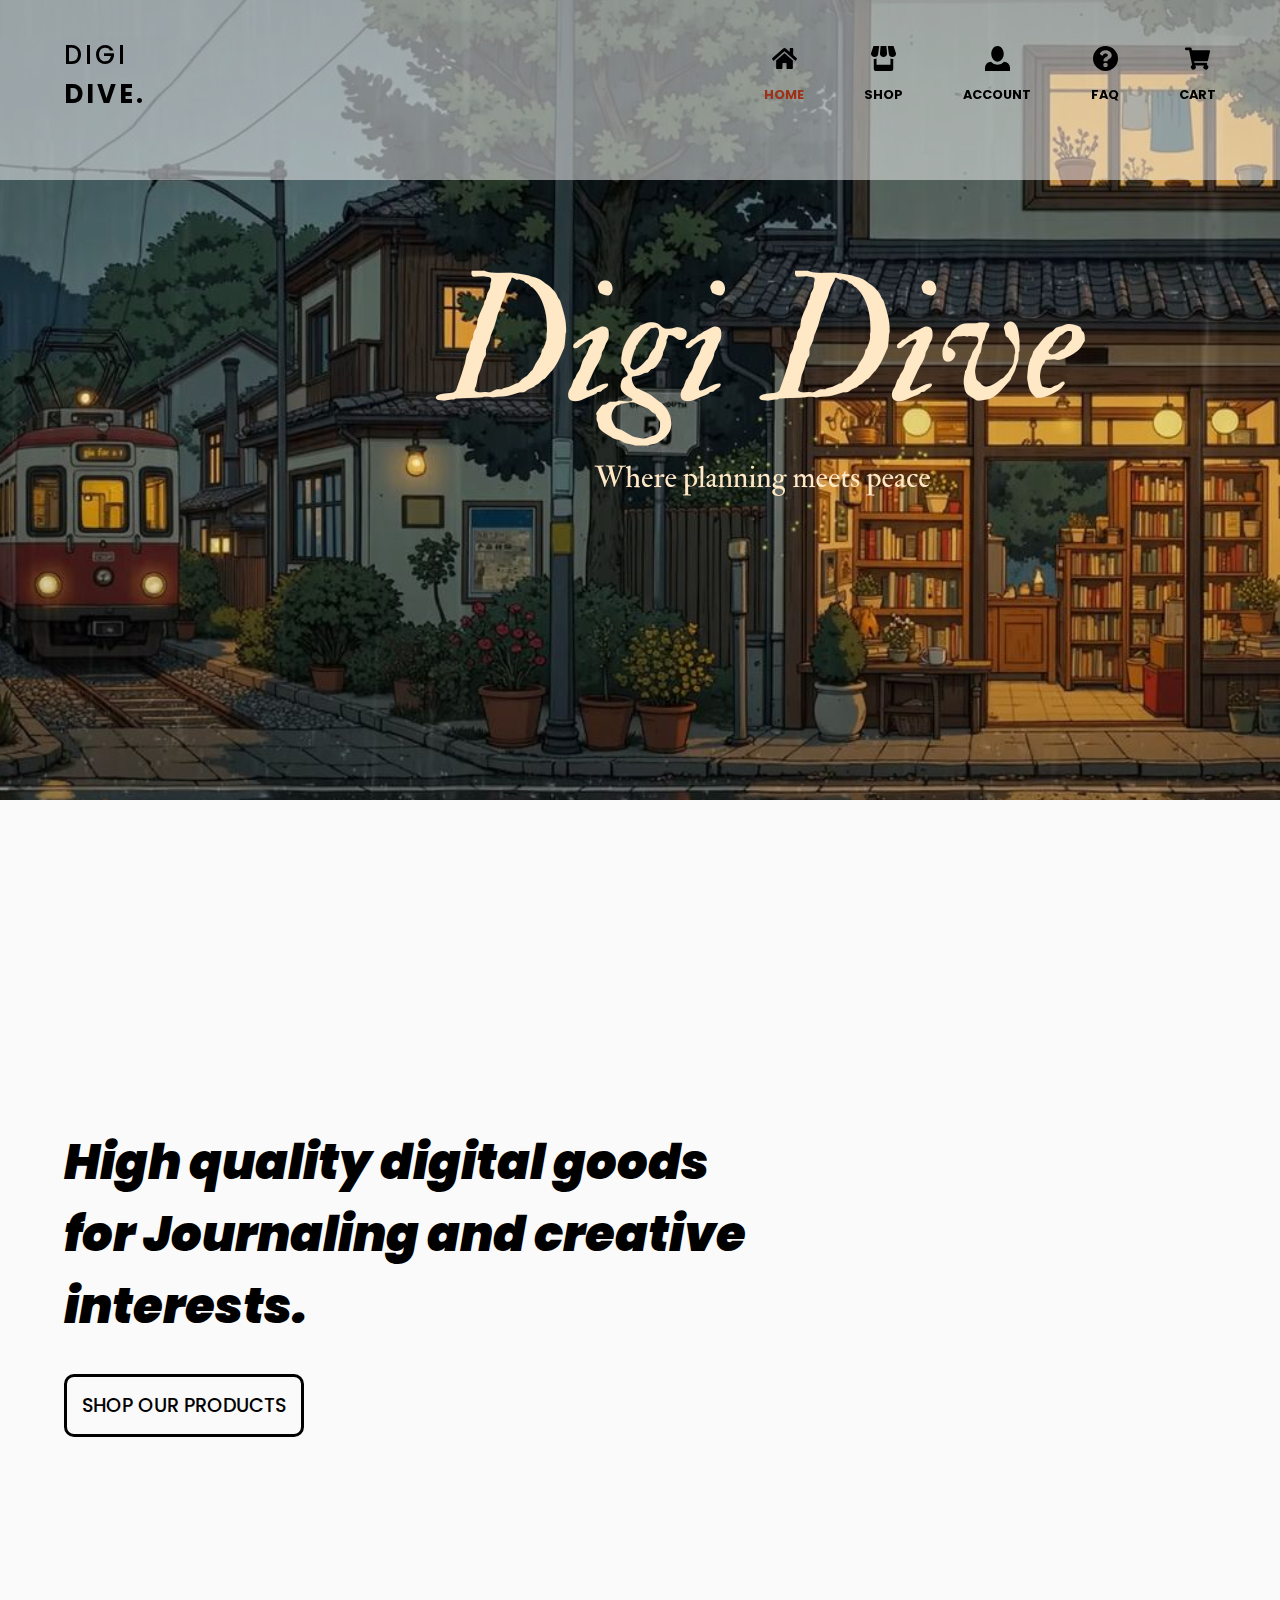
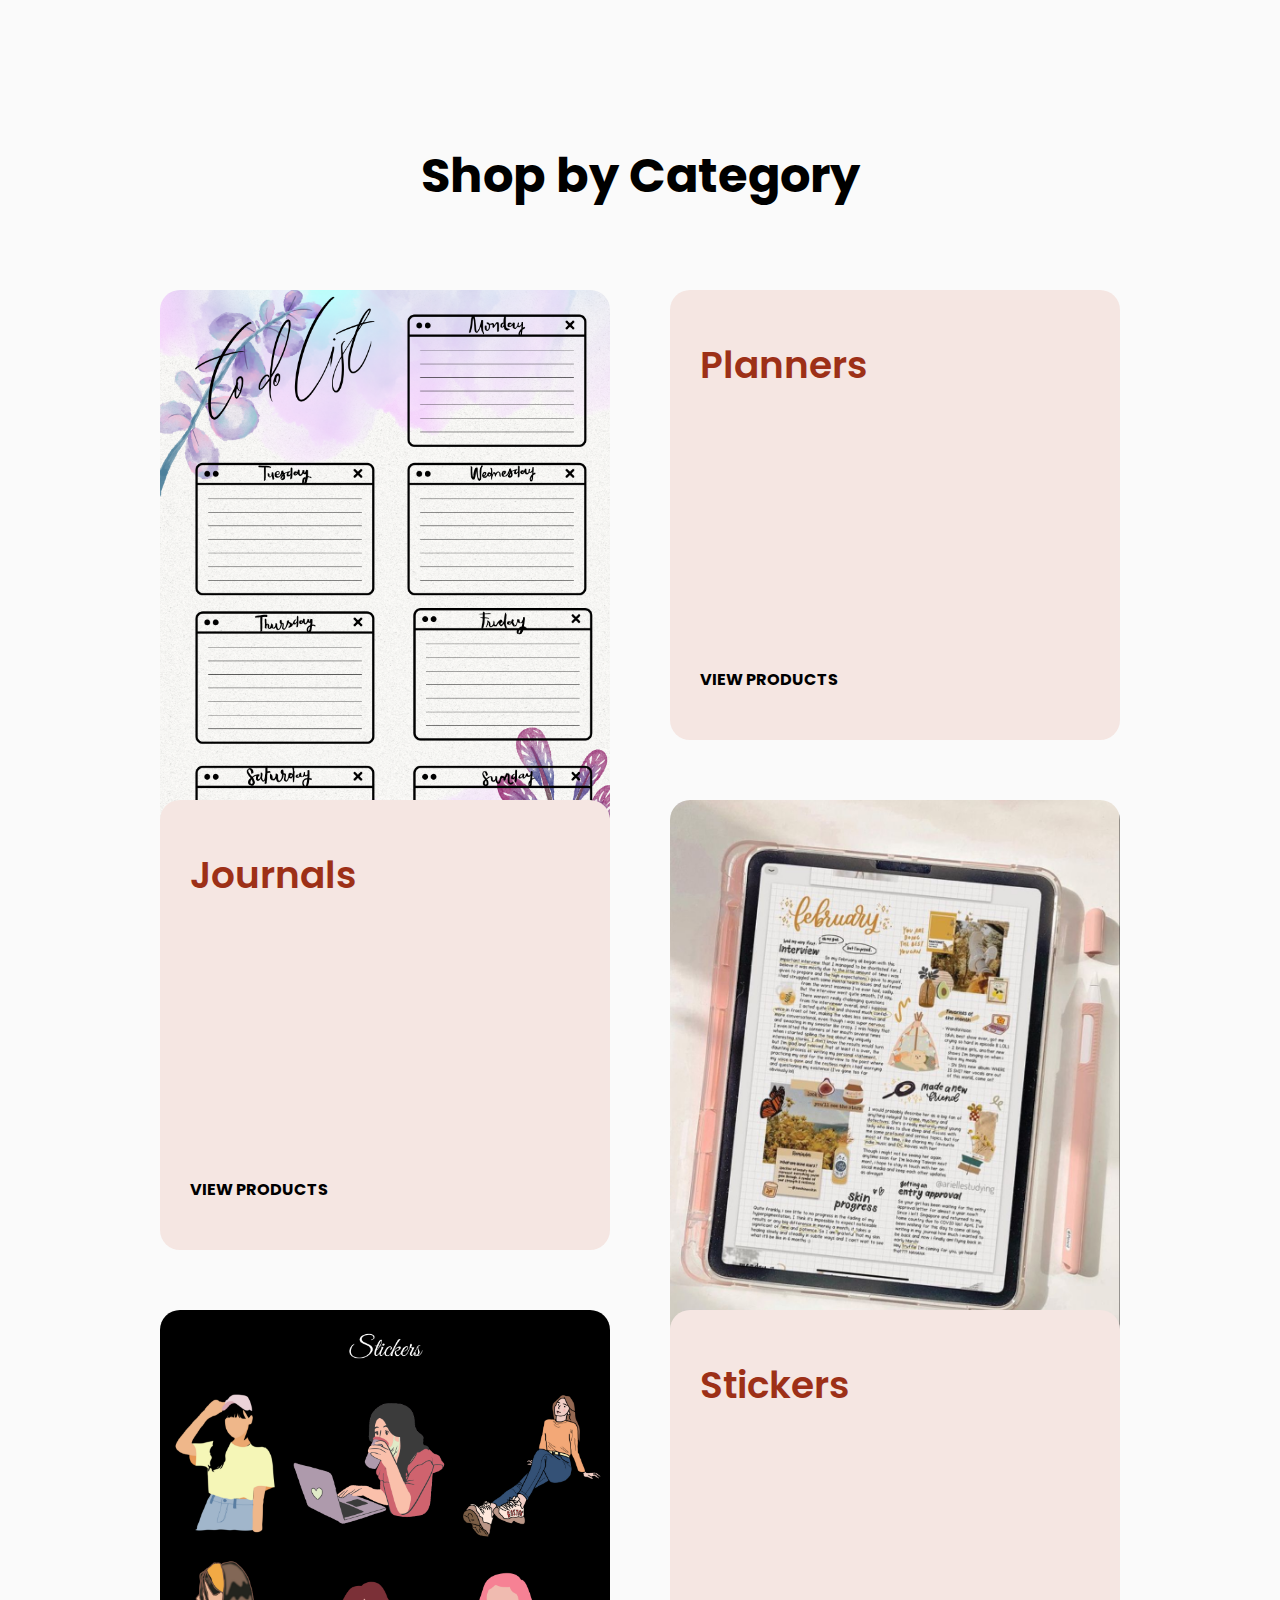
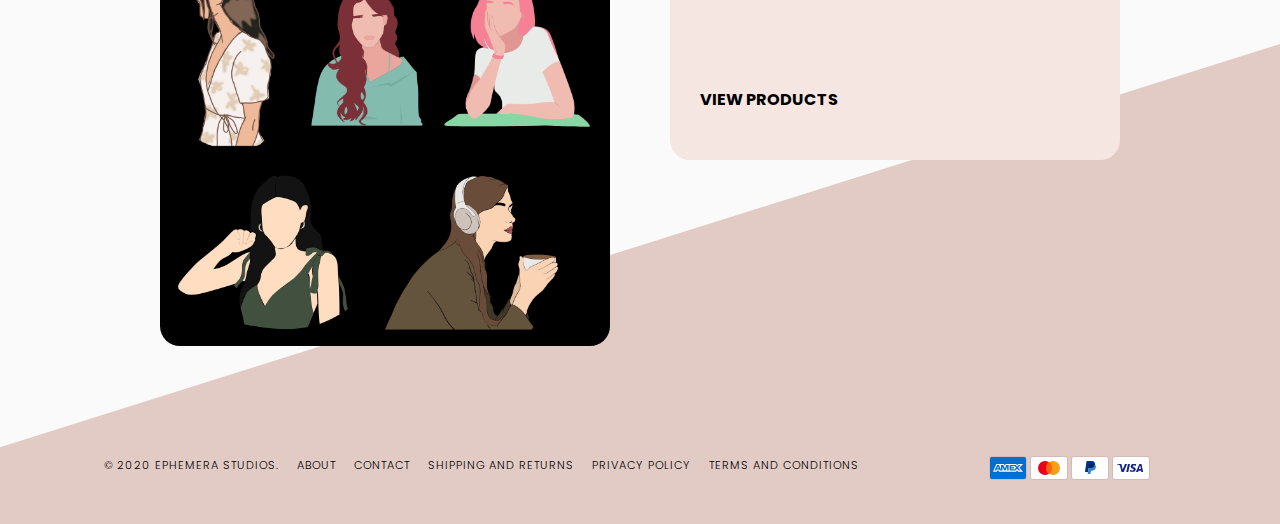
<file: MICRO PROJECT/index.html>
<!DOCTYPE html>
<html lang = "en" dir= "ltr">
  <head>
    <meta charset = "utf-8">
    <meta name = "viewport" content = "width=device-width, initial-scale=1.0, shrink-to-fit=no">
    <link rel = "stylesheet" href = "css/styles_index.css">
    <link rel="icon" href="images/logo(1).png">
    <link href="https://fonts.googleapis.com/css2?family=Six+Caps&display=swap" rel="stylesheet">
    <link rel="stylesheet" type="text/css" href="http://cdn.dcodes.net/2/payment_icons/dc_payment_icons.css">
    <link href="https://fonts.googleapis.com/css2?family=Poppins:ital,wght@0,100;0,200;0,300;0,400;0,500;0,600;0,700;0,800;0,900;1,100;1,200;1,300;1,400;1,500;1,600;1,700;1,800;1,900&display=swap" rel="stylesheet">
    <title>Digi Dive</title>
    
  </head>
  <body>
    <div class = "wrapper">
      <div class = "navbar_cover" id = "navbar_cover">
        <div class = "navbar">
          <div id = "mySidenav" class = "sidenav">
            <div class="hero">
              <img class="class="hero-bg" alt="" src="images/back-top.png">
            </div>
            
            <!-- <img class = "back-top.png" src = "images/back-top.png"> -->
            

            <a href = "javascript:void(0)" class = "close" onclick = "closeNav()"><img src = "images/close.svg"></a>
            <a href = "index.html" class = "tab active">Home</a>
            <a href = "shop.html" class = "tab">Shop</a>
            <a href = "account.html" class = "tab">Account</a>
            <a href = "faq.html" class = "tab">FAQ</a>
            <a href = "cart.html" class = "tab">Cart</a>
          </div>
          <div class = "logo">
      			<div class = "digi">
      				<span><a href = "index.html"><a>DIGI</a></span>
      			</div>
      			<div class = "dive">
      				<span><a href = "index.html"><strong>DIVE.</strong></a></span>
      			</div>
      		</div>
          <div class = "flex_icons" id = "flexIcons">
            <!--
            <div class = "icon search">
              <a href = ""><img src = "images/search.svg"></a>
              <div>
                <span>search</span>
              </div>
            </div>
            -->
            <div class = "icon home current">
              <a href = "index.html"><img src = "images/home.svg"></a>
              <div>
                <span>home</span>
              </div>
            </div>
            <div class = "icon shop">
              <a href = "shop.html"><img src = "images/shop.svg"></a>
              <div>
                <span>shop</span>
              </div>
            </div>
            <div class = "icon person">
              <a href = "account.html"><img src = "images/person.svg"></a>
              <div>
                <span>account</span>
              </div>
            </div>
            <div class = "icon faq">
              <a href = "faq.html"><img src = "images/faq.svg"></a>
              <div>
                <span>faq</span>
              </div>
            </div>
            <div class = "icon cart">
              <a href = "cart.html"><img src = "images/cart.svg"></a>
              <div>
                <span>cart</span>
              </div>
            </div>
            <div class = "icon menu option">
              <span onclick="openNav()"><img src = "images/menu.svg"></span>
              <div>
                <span>menu</span>
              </div>
            </div>
          </div>
        </div>
      </div>
      <picture>
        <img class = "back-top.png" src = "images/back-top.png">
        </picture>
      <div class = "body_content">
        <div class = "introduction">
          <div class = "intro">
            <p><em><strong>High quality digital goods for Journaling and creative interests.</strong></em></p>
            <a href = "shop.html">SHOP OUR PRODUCTS</a>
          </div>
        </div>
        <div class = "products">
          <p class = "heading">Shop by Category</p>
          <div class = "category_paper">
            <div class = "image">
              <img src = "images/planner.png">
            </div>
            <div class = "paper">
              <p class = "subheading">Planners</p>
              <p class = "product_link"><a href = "">VIEW PRODUCTS</a></p>
            </div>
          </div>
          <div class = "category_journal">
            <div class = "journal">
              <p class = "subheading">Journals</p>
              <p class = "product_link"><a href = "">VIEW PRODUCTS</a></p>
            </div>
            <div class = "image">
              <img src = "images/journal.png">
            </div>
          </div>
          <div class = "category_paperless">
            <div class = "image">
              <img src = "images/Stickers.png">
            </div>
            <div class = "paperless">
              <p class = "subheading">Stickers</p>
              <p class = "product_link"><a href = "">VIEW PRODUCTS</a></p>
            </div>
          </div>   
        </div>
      </div>
      <div class = "footer">
        <div class = "footer-links">
          <ul>
            <li><a class = "foot now" href = "index.html">&copy; 2020 EPHEMERA STUDIOS.</a></li>
            <li><a class = "foot" href = "about.html">ABOUT</a></li>
            <li><a class = "foot" href = "contact.html">CONTACT</a></li>
            <li><a class = "foot" href = "shipping.html">SHIPPING AND RETURNS</a></li>
            <li><a class = "foot" href = "policy.html">PRIVACY POLICY</a></li>
            <li><a class = "foot" href = "terms.html">TERMS AND CONDITIONS</a></li>
          </ul>
        </div>
        <div class = "footer-payment">
          <svg class="payment-icon" xmlns="http://www.w3.org/2000/svg" role="img" viewBox="0 0 38 24" width="38" height="24" aria-labelledby="pi-american_express"><title id="pi-american_express">American Express</title><g fill="none"><path fill="#000" d="M35,0 L3,0 C1.3,0 0,1.3 0,3 L0,21 C0,22.7 1.4,24 3,24 L35,24 C36.7,24 38,22.7 38,21 L38,3 C38,1.3 36.6,0 35,0 Z" opacity=".07"></path><path fill="#006FCF" d="M35,1 C36.1,1 37,1.9 37,3 L37,21 C37,22.1 36.1,23 35,23 L3,23 C1.9,23 1,22.1 1,21 L1,3 C1,1.9 1.9,1 3,1 L35,1"></path><path fill="#FFF" d="M8.971,10.268 L9.745,12.144 L8.203,12.144 L8.971,10.268 Z M25.046,10.346 L22.069,10.346 L22.069,11.173 L24.998,11.173 L24.998,12.412 L22.075,12.412 L22.075,13.334 L25.052,13.334 L25.052,14.073 L27.129,11.828 L25.052,9.488 L25.046,10.346 L25.046,10.346 Z M10.983,8.006 L14.978,8.006 L15.865,9.941 L16.687,8 L27.057,8 L28.135,9.19 L29.25,8 L34.013,8 L30.494,11.852 L33.977,15.68 L29.143,15.68 L28.065,14.49 L26.94,15.68 L10.03,15.68 L9.536,14.49 L8.406,14.49 L7.911,15.68 L4,15.68 L7.286,8 L10.716,8 L10.983,8.006 Z M19.646,9.084 L17.407,9.084 L15.907,12.62 L14.282,9.084 L12.06,9.084 L12.06,13.894 L10,9.084 L8.007,9.084 L5.625,14.596 L7.18,14.596 L7.674,13.406 L10.27,13.406 L10.764,14.596 L13.484,14.596 L13.484,10.661 L15.235,14.602 L16.425,14.602 L18.165,10.673 L18.165,14.603 L19.623,14.603 L19.647,9.083 L19.646,9.084 Z M28.986,11.852 L31.517,9.084 L29.695,9.084 L28.094,10.81 L26.546,9.084 L20.652,9.084 L20.652,14.602 L26.462,14.602 L28.076,12.864 L29.624,14.602 L31.499,14.602 L28.987,11.852 L28.986,11.852 Z"></path></g></svg>
          <title id="pi-american_express">American Express</title>
          <svg class="payment-icon" viewBox="0 0 38 24" xmlns="http://www.w3.org/2000/svg" role="img" width="38" height="24" aria-labelledby="pi-master"><title id="pi-master">Mastercard</title><path opacity=".07" d="M35 0H3C1.3 0 0 1.3 0 3v18c0 1.7 1.4 3 3 3h32c1.7 0 3-1.3 3-3V3c0-1.7-1.4-3-3-3z"></path><path fill="#fff" d="M35 1c1.1 0 2 .9 2 2v18c0 1.1-.9 2-2 2H3c-1.1 0-2-.9-2-2V3c0-1.1.9-2 2-2h32"></path><circle fill="#EB001B" cx="15" cy="12" r="7"></circle><circle fill="#F79E1B" cx="23" cy="12" r="7"></circle><path fill="#FF5F00" d="M22 12c0-2.4-1.2-4.5-3-5.7-1.8 1.3-3 3.4-3 5.7s1.2 4.5 3 5.7c1.8-1.2 3-3.3 3-5.7z"></path></svg>
          <svg class="payment-icon" viewBox="0 0 38 24" xmlns="http://www.w3.org/2000/svg" width="38" height="24" role="img" aria-labelledby="pi-paypal"><title id="pi-paypal">PayPal</title><path opacity=".07" d="M35 0H3C1.3 0 0 1.3 0 3v18c0 1.7 1.4 3 3 3h32c1.7 0 3-1.3 3-3V3c0-1.7-1.4-3-3-3z"></path><path fill="#fff" d="M35 1c1.1 0 2 .9 2 2v18c0 1.1-.9 2-2 2H3c-1.1 0-2-.9-2-2V3c0-1.1.9-2 2-2h32"></path><path fill="#003087" d="M23.9 8.3c.2-1 0-1.7-.6-2.3-.6-.7-1.7-1-3.1-1h-4.1c-.3 0-.5.2-.6.5L14 15.6c0 .2.1.4.3.4H17l.4-3.4 1.8-2.2 4.7-2.1z"></path><path fill="#3086C8" d="M23.9 8.3l-.2.2c-.5 2.8-2.2 3.8-4.6 3.8H18c-.3 0-.5.2-.6.5l-.6 3.9-.2 1c0 .2.1.4.3.4H19c.3 0 .5-.2.5-.4v-.1l.4-2.4v-.1c0-.2.3-.4.5-.4h.3c2.1 0 3.7-.8 4.1-3.2.2-1 .1-1.8-.4-2.4-.1-.5-.3-.7-.5-.8z"></path><path fill="#012169" d="M23.3 8.1c-.1-.1-.2-.1-.3-.1-.1 0-.2 0-.3-.1-.3-.1-.7-.1-1.1-.1h-3c-.1 0-.2 0-.2.1-.2.1-.3.2-.3.4l-.7 4.4v.1c0-.3.3-.5.6-.5h1.3c2.5 0 4.1-1 4.6-3.8v-.2c-.1-.1-.3-.2-.5-.2h-.1z"></path></svg>
          <svg class="payment-icon" viewBox="0 0 38 24" xmlns="http://www.w3.org/2000/svg" role="img" width="38" height="24" aria-labelledby="pi-visa"><title id="pi-visa">Visa</title><path opacity=".07" d="M35 0H3C1.3 0 0 1.3 0 3v18c0 1.7 1.4 3 3 3h32c1.7 0 3-1.3 3-3V3c0-1.7-1.4-3-3-3z"></path><path fill="#fff" d="M35 1c1.1 0 2 .9 2 2v18c0 1.1-.9 2-2 2H3c-1.1 0-2-.9-2-2V3c0-1.1.9-2 2-2h32"></path><path d="M28.3 10.1H28c-.4 1-.7 1.5-1 3h1.9c-.3-1.5-.3-2.2-.6-3zm2.9 5.9h-1.7c-.1 0-.1 0-.2-.1l-.2-.9-.1-.2h-2.4c-.1 0-.2 0-.2.2l-.3.9c0 .1-.1.1-.1.1h-2.1l.2-.5L27 8.7c0-.5.3-.7.8-.7h1.5c.1 0 .2 0 .2.2l1.4 6.5c.1.4.2.7.2 1.1.1.1.1.1.1.2zm-13.4-.3l.4-1.8c.1 0 .2.1.2.1.7.3 1.4.5 2.1.4.2 0 .5-.1.7-.2.5-.2.5-.7.1-1.1-.2-.2-.5-.3-.8-.5-.4-.2-.8-.4-1.1-.7-1.2-1-.8-2.4-.1-3.1.6-.4.9-.8 1.7-.8 1.2 0 2.5 0 3.1.2h.1c-.1.6-.2 1.1-.4 1.7-.5-.2-1-.4-1.5-.4-.3 0-.6 0-.9.1-.2 0-.3.1-.4.2-.2.2-.2.5 0 .7l.5.4c.4.2.8.4 1.1.6.5.3 1 .8 1.1 1.4.2.9-.1 1.7-.9 2.3-.5.4-.7.6-1.4.6-1.4 0-2.5.1-3.4-.2-.1.2-.1.2-.2.1zm-3.5.3c.1-.7.1-.7.2-1 .5-2.2 1-4.5 1.4-6.7.1-.2.1-.3.3-.3H18c-.2 1.2-.4 2.1-.7 3.2-.3 1.5-.6 3-1 4.5 0 .2-.1.2-.3.2M5 8.2c0-.1.2-.2.3-.2h3.4c.5 0 .9.3 1 .8l.9 4.4c0 .1 0 .1.1.2 0-.1.1-.1.1-.1l2.1-5.1c-.1-.1 0-.2.1-.2h2.1c0 .1 0 .1-.1.2l-3.1 7.3c-.1.2-.1.3-.2.4-.1.1-.3 0-.5 0H9.7c-.1 0-.2 0-.2-.2L7.9 9.5c-.2-.2-.5-.5-.9-.6-.6-.3-1.7-.5-1.9-.5L5 8.2z" fill="#142688"></path></svg>
        </div>
      </div>
      <img class = "back_bottom" src = "images/back-bottom.svg">
    </div>
    <script>
      function openNav()
      {
        document.getElementById("mySidenav").style.width = "250px";
      }

      function closeNav()
      {
        document.getElementById("mySidenav").style.width = "0";
      }
    </script>
    <script type="text/javascript">
      var header = document.getElementById("mySidenav");
      var tabs = header.getElementsByClassName("tab");
      for(var i = 0; i < tabs.length; i++)
      {
        btns[i].addEventListener("click", function()
        {
          var current = document.getElementsByClassName("active");
          current[0].className = current[0].className.replace(" active", "");
          this.className += " active";
        });
      }
    </script>
    <script type="text/javascript">
      var header = document.getElementById("flexIcons");
      var tabs = header.getElementsByClassName("icon");
      for(var i = 0; i < tabs.length; i++)
      {
        btns[i].addEventListener("click", function()
        {
          var current = document.getElementsByClassName("current");
          current[0].className = current[0].className.replace(" current", "");
          this.className += " current";
        });
      }
    </script>
    <script type="text/javascript">
      var header = document.getElementById("footer-links");
      var tabs = header.getElementsByClassName("foot");
      for(var i = 0; i < tabs.length; i++)
      {
        btns[i].addEventListener("click", function()
        {
          var current = document.getElementsByClassName("now");
          current[0].className = current[0].className.replace(" now", "");
          this.className += " now";
        });
      }
    </script>
    <script>
      var prevScrollpos = window.pageYOffset;
      window.onscroll = function() {
      var currentScrollPos = window.pageYOffset;
        if (prevScrollpos > currentScrollPos) {
          document.getElementById("navbar_cover").style.top = "0";
        } else {
          document.getElementById("navbar_cover").style.top = "-150px";
        }
        prevScrollpos = currentScrollPos;
      }
    </script>
  </body>
</html>
</file>
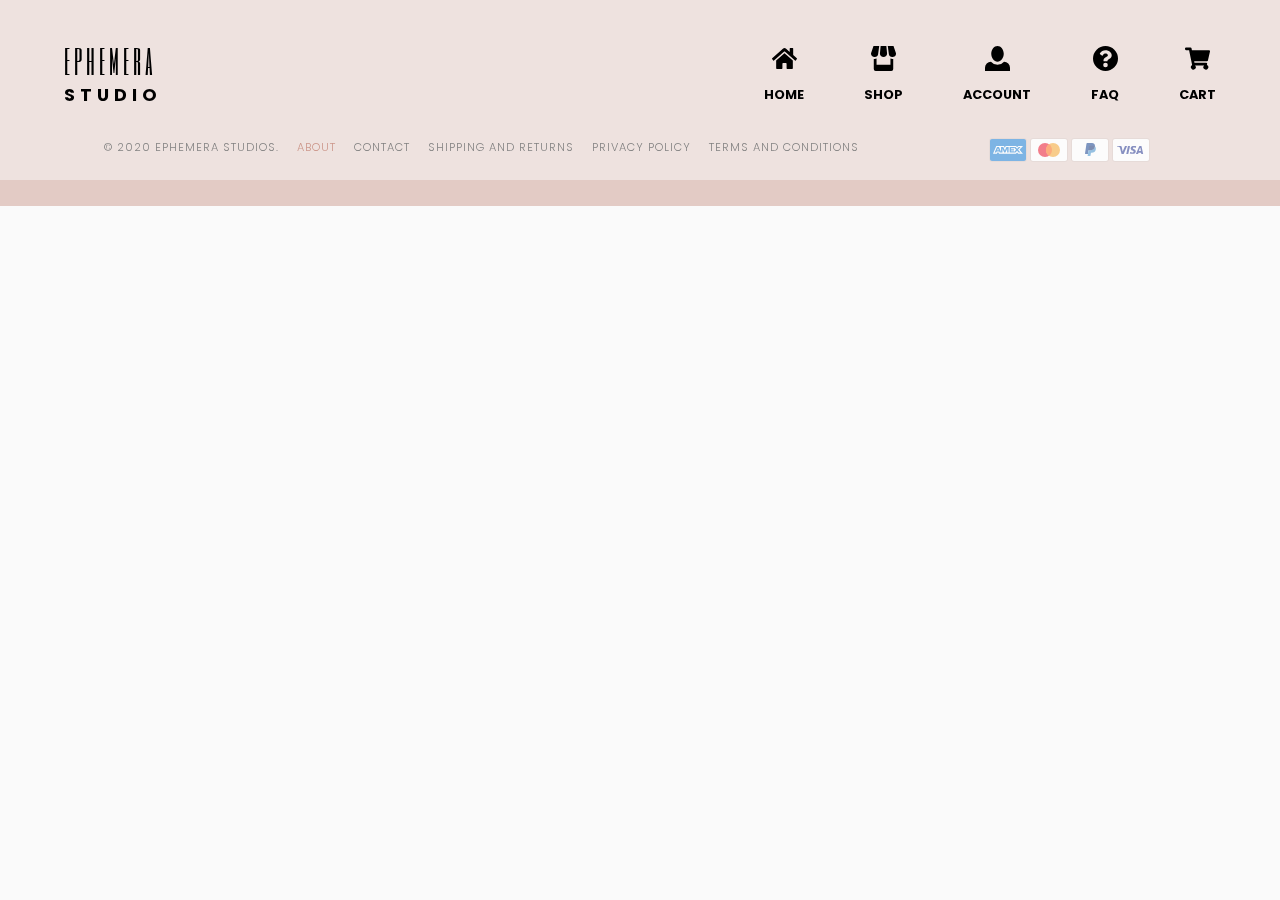
<file: MICRO PROJECT/about.html>
<!DOCTYPE html>
<html lang = "en" dir= "ltr">
  <head>
    <meta charset = "utf-8">
    <meta name = "viewport" content = "width=device-width, initial-scale=1.0, shrink-to-fit=no">
    <link rel = "stylesheet" href = "css/styles_about.css">
    <link rel="icon" href="images/logo(1).png">
    <link href="https://fonts.googleapis.com/css2?family=Six+Caps&display=swap" rel="stylesheet">
    <link rel="stylesheet" type="text/css" href="http://cdn.dcodes.net/2/payment_icons/dc_payment_icons.css">
    <link href="https://fonts.googleapis.com/css2?family=Poppins:ital,wght@0,100;0,200;0,300;0,400;0,500;0,600;0,700;0,800;0,900;1,100;1,200;1,300;1,400;1,500;1,600;1,700;1,800;1,900&display=swap" rel="stylesheet">
    <title>Ephemera Studios.</title>
  </head>
  <body>
    <div class = "wrapper">
      <div class = "navbar_cover" id = "navbar_cover">
        <div class = "navbar">
          <div id = "mySidenav" class = "sidenav">
            <img class = "nav_back" src = "images/nav-back.svg">
            <a href = "javascript:void(0)" class = "close" onclick = "closeNav()"><img src = "images/close.svg"></a>
            <a href = "index.html" class = "tab">Home</a>
            <a href = "shop.html" class = "tab">Shop</a>
            <a href = "account.html" class = "tab">Account</a>
            <a href = "faq.html" class = "tab">FAQ</a>
            <a href = "cart.html" class = "tab">Cart</a>
          </div>
          <div class = "logo">
            <div class = "ephemera">
      				<span><a href = "index.html">ephemera</a></span>
      			</div>
      			<div class = "studios">
      				<span><a href = "index.html">STUDIO</a></span>
      			</div>
      		</div>
          <div class = "flex_icons" id = "flexIcons">
            <!--
            <div class = "icon search">
              <a href = ""><img src = "images/search.svg"></a>
              <div>
                <span>search</span>
              </div>
            </div>
            -->
            <div class = "icon home">
              <a href = "index.html"><img src = "images/home.svg"></a>
              <div>
                <span>home</span>
              </div>
            </div>
            <div class = "icon shop">
              <a href = "shop.html"><img src = "images/shop.svg"></a>
              <div>
                <span>shop</span>
              </div>
            </div>
            <div class = "icon person">
              <a href = "account.html"><img src = "images/person.svg"></a>
              <div>
                <span>account</span>
              </div>
            </div>
            <div class = "icon faq">
              <a href = "faq.html"><img src = "images/faq.svg"></a>
              <div>
                <span>faq</span>
              </div>
            </div>
            <div class = "icon cart">
              <a href = "cart.html"><img src = "images/cart.svg"></a>
              <div>
                <span>cart</span>
              </div>
            </div>
            <div class = "icon menu option">
              <span onclick="openNav()"><img src = "images/menu.svg"></span>
              <div>
                <span>menu</span>
              </div>
            </div>
          </div>
        </div>
      </div>
      <img class = "back_top" src = "images/back-top-1.svg">
      <div class = "body_content">
      </div>
      <div class = "footer">
        <div class = "footer-links">
          <ul>
            <li><a class = "foot" href = "index.html">&copy; 2020 EPHEMERA STUDIOS.</a></li>
            <li><a class = "foot now" href = "about.html">ABOUT</a></li>
            <li><a class = "foot" href = "contact.html">CONTACT</a></li>
            <li><a class = "foot" href = "shipping.html">SHIPPING AND RETURNS</a></li>
            <li><a class = "foot" href = "policy.html">PRIVACY POLICY</a></li>
            <li><a class = "foot" href = "terms.html">TERMS AND CONDITIONS</a></li>
          </ul>
        </div>
        <div class = "footer-payment">
          <svg class="payment-icon" xmlns="http://www.w3.org/2000/svg" role="img" viewBox="0 0 38 24" width="38" height="24" aria-labelledby="pi-american_express"><title id="pi-american_express">American Express</title><g fill="none"><path fill="#000" d="M35,0 L3,0 C1.3,0 0,1.3 0,3 L0,21 C0,22.7 1.4,24 3,24 L35,24 C36.7,24 38,22.7 38,21 L38,3 C38,1.3 36.6,0 35,0 Z" opacity=".07"></path><path fill="#006FCF" d="M35,1 C36.1,1 37,1.9 37,3 L37,21 C37,22.1 36.1,23 35,23 L3,23 C1.9,23 1,22.1 1,21 L1,3 C1,1.9 1.9,1 3,1 L35,1"></path><path fill="#FFF" d="M8.971,10.268 L9.745,12.144 L8.203,12.144 L8.971,10.268 Z M25.046,10.346 L22.069,10.346 L22.069,11.173 L24.998,11.173 L24.998,12.412 L22.075,12.412 L22.075,13.334 L25.052,13.334 L25.052,14.073 L27.129,11.828 L25.052,9.488 L25.046,10.346 L25.046,10.346 Z M10.983,8.006 L14.978,8.006 L15.865,9.941 L16.687,8 L27.057,8 L28.135,9.19 L29.25,8 L34.013,8 L30.494,11.852 L33.977,15.68 L29.143,15.68 L28.065,14.49 L26.94,15.68 L10.03,15.68 L9.536,14.49 L8.406,14.49 L7.911,15.68 L4,15.68 L7.286,8 L10.716,8 L10.983,8.006 Z M19.646,9.084 L17.407,9.084 L15.907,12.62 L14.282,9.084 L12.06,9.084 L12.06,13.894 L10,9.084 L8.007,9.084 L5.625,14.596 L7.18,14.596 L7.674,13.406 L10.27,13.406 L10.764,14.596 L13.484,14.596 L13.484,10.661 L15.235,14.602 L16.425,14.602 L18.165,10.673 L18.165,14.603 L19.623,14.603 L19.647,9.083 L19.646,9.084 Z M28.986,11.852 L31.517,9.084 L29.695,9.084 L28.094,10.81 L26.546,9.084 L20.652,9.084 L20.652,14.602 L26.462,14.602 L28.076,12.864 L29.624,14.602 L31.499,14.602 L28.987,11.852 L28.986,11.852 Z"></path></g></svg>
          <title id="pi-american_express">American Express</title>
          <svg class="payment-icon" viewBox="0 0 38 24" xmlns="http://www.w3.org/2000/svg" role="img" width="38" height="24" aria-labelledby="pi-master"><title id="pi-master">Mastercard</title><path opacity=".07" d="M35 0H3C1.3 0 0 1.3 0 3v18c0 1.7 1.4 3 3 3h32c1.7 0 3-1.3 3-3V3c0-1.7-1.4-3-3-3z"></path><path fill="#fff" d="M35 1c1.1 0 2 .9 2 2v18c0 1.1-.9 2-2 2H3c-1.1 0-2-.9-2-2V3c0-1.1.9-2 2-2h32"></path><circle fill="#EB001B" cx="15" cy="12" r="7"></circle><circle fill="#F79E1B" cx="23" cy="12" r="7"></circle><path fill="#FF5F00" d="M22 12c0-2.4-1.2-4.5-3-5.7-1.8 1.3-3 3.4-3 5.7s1.2 4.5 3 5.7c1.8-1.2 3-3.3 3-5.7z"></path></svg>
          <svg class="payment-icon" viewBox="0 0 38 24" xmlns="http://www.w3.org/2000/svg" width="38" height="24" role="img" aria-labelledby="pi-paypal"><title id="pi-paypal">PayPal</title><path opacity=".07" d="M35 0H3C1.3 0 0 1.3 0 3v18c0 1.7 1.4 3 3 3h32c1.7 0 3-1.3 3-3V3c0-1.7-1.4-3-3-3z"></path><path fill="#fff" d="M35 1c1.1 0 2 .9 2 2v18c0 1.1-.9 2-2 2H3c-1.1 0-2-.9-2-2V3c0-1.1.9-2 2-2h32"></path><path fill="#003087" d="M23.9 8.3c.2-1 0-1.7-.6-2.3-.6-.7-1.7-1-3.1-1h-4.1c-.3 0-.5.2-.6.5L14 15.6c0 .2.1.4.3.4H17l.4-3.4 1.8-2.2 4.7-2.1z"></path><path fill="#3086C8" d="M23.9 8.3l-.2.2c-.5 2.8-2.2 3.8-4.6 3.8H18c-.3 0-.5.2-.6.5l-.6 3.9-.2 1c0 .2.1.4.3.4H19c.3 0 .5-.2.5-.4v-.1l.4-2.4v-.1c0-.2.3-.4.5-.4h.3c2.1 0 3.7-.8 4.1-3.2.2-1 .1-1.8-.4-2.4-.1-.5-.3-.7-.5-.8z"></path><path fill="#012169" d="M23.3 8.1c-.1-.1-.2-.1-.3-.1-.1 0-.2 0-.3-.1-.3-.1-.7-.1-1.1-.1h-3c-.1 0-.2 0-.2.1-.2.1-.3.2-.3.4l-.7 4.4v.1c0-.3.3-.5.6-.5h1.3c2.5 0 4.1-1 4.6-3.8v-.2c-.1-.1-.3-.2-.5-.2h-.1z"></path></svg>
          <svg class="payment-icon" viewBox="0 0 38 24" xmlns="http://www.w3.org/2000/svg" role="img" width="38" height="24" aria-labelledby="pi-visa"><title id="pi-visa">Visa</title><path opacity=".07" d="M35 0H3C1.3 0 0 1.3 0 3v18c0 1.7 1.4 3 3 3h32c1.7 0 3-1.3 3-3V3c0-1.7-1.4-3-3-3z"></path><path fill="#fff" d="M35 1c1.1 0 2 .9 2 2v18c0 1.1-.9 2-2 2H3c-1.1 0-2-.9-2-2V3c0-1.1.9-2 2-2h32"></path><path d="M28.3 10.1H28c-.4 1-.7 1.5-1 3h1.9c-.3-1.5-.3-2.2-.6-3zm2.9 5.9h-1.7c-.1 0-.1 0-.2-.1l-.2-.9-.1-.2h-2.4c-.1 0-.2 0-.2.2l-.3.9c0 .1-.1.1-.1.1h-2.1l.2-.5L27 8.7c0-.5.3-.7.8-.7h1.5c.1 0 .2 0 .2.2l1.4 6.5c.1.4.2.7.2 1.1.1.1.1.1.1.2zm-13.4-.3l.4-1.8c.1 0 .2.1.2.1.7.3 1.4.5 2.1.4.2 0 .5-.1.7-.2.5-.2.5-.7.1-1.1-.2-.2-.5-.3-.8-.5-.4-.2-.8-.4-1.1-.7-1.2-1-.8-2.4-.1-3.1.6-.4.9-.8 1.7-.8 1.2 0 2.5 0 3.1.2h.1c-.1.6-.2 1.1-.4 1.7-.5-.2-1-.4-1.5-.4-.3 0-.6 0-.9.1-.2 0-.3.1-.4.2-.2.2-.2.5 0 .7l.5.4c.4.2.8.4 1.1.6.5.3 1 .8 1.1 1.4.2.9-.1 1.7-.9 2.3-.5.4-.7.6-1.4.6-1.4 0-2.5.1-3.4-.2-.1.2-.1.2-.2.1zm-3.5.3c.1-.7.1-.7.2-1 .5-2.2 1-4.5 1.4-6.7.1-.2.1-.3.3-.3H18c-.2 1.2-.4 2.1-.7 3.2-.3 1.5-.6 3-1 4.5 0 .2-.1.2-.3.2M5 8.2c0-.1.2-.2.3-.2h3.4c.5 0 .9.3 1 .8l.9 4.4c0 .1 0 .1.1.2 0-.1.1-.1.1-.1l2.1-5.1c-.1-.1 0-.2.1-.2h2.1c0 .1 0 .1-.1.2l-3.1 7.3c-.1.2-.1.3-.2.4-.1.1-.3 0-.5 0H9.7c-.1 0-.2 0-.2-.2L7.9 9.5c-.2-.2-.5-.5-.9-.6-.6-.3-1.7-.5-1.9-.5L5 8.2z" fill="#142688"></path></svg>
        </div>
      </div>
      <img class = "back_bottom" src = "images/back-bottom.svg">
    </div>
    <script>
      function openNav()
      {
        document.getElementById("mySidenav").style.width = "250px";
      }

      function closeNav()
      {
        document.getElementById("mySidenav").style.width = "0";
      }
    </script>
    <script type="text/javascript">
      var header = document.getElementById("mySidenav");
      var tabs = header.getElementsByClassName("tab");
      for(var i = 0; i < tabs.length; i++)
      {
        btns[i].addEventListener("click", function()
        {
          var current = document.getElementsByClassName("active");
          current[0].className = current[0].className.replace(" active", "");
          this.className += " active";
        });
      }
    </script>
    <script type="text/javascript">
      var header = document.getElementById("flexIcons");
      var tabs = header.getElementsByClassName("icon");
      for(var i = 0; i < tabs.length; i++)
      {
        btns[i].addEventListener("click", function()
        {
          var current = document.getElementsByClassName("current");
          current[0].className = current[0].className.replace(" current", "");
          this.className += " current";
        });
      }
    </script>
    <script type="text/javascript">
      var header = document.getElementById("footer-links");
      var tabs = header.getElementsByClassName("foot");
      for(var i = 0; i < tabs.length; i++)
      {
        btns[i].addEventListener("click", function()
        {
          var current = document.getElementsByClassName("now");
          current[0].className = current[0].className.replace(" now", "");
          this.className += " now";
        });
      }
    </script>
    <script>
      var prevScrollpos = window.pageYOffset;
      window.onscroll = function() {
      var currentScrollPos = window.pageYOffset;
        if (prevScrollpos > currentScrollPos) {
          document.getElementById("navbar_cover").style.top = "0";
        } else {
          document.getElementById("navbar_cover").style.top = "-150px";
        }
        prevScrollpos = currentScrollPos;
      }
    </script>
  </body>
</html>
</file>
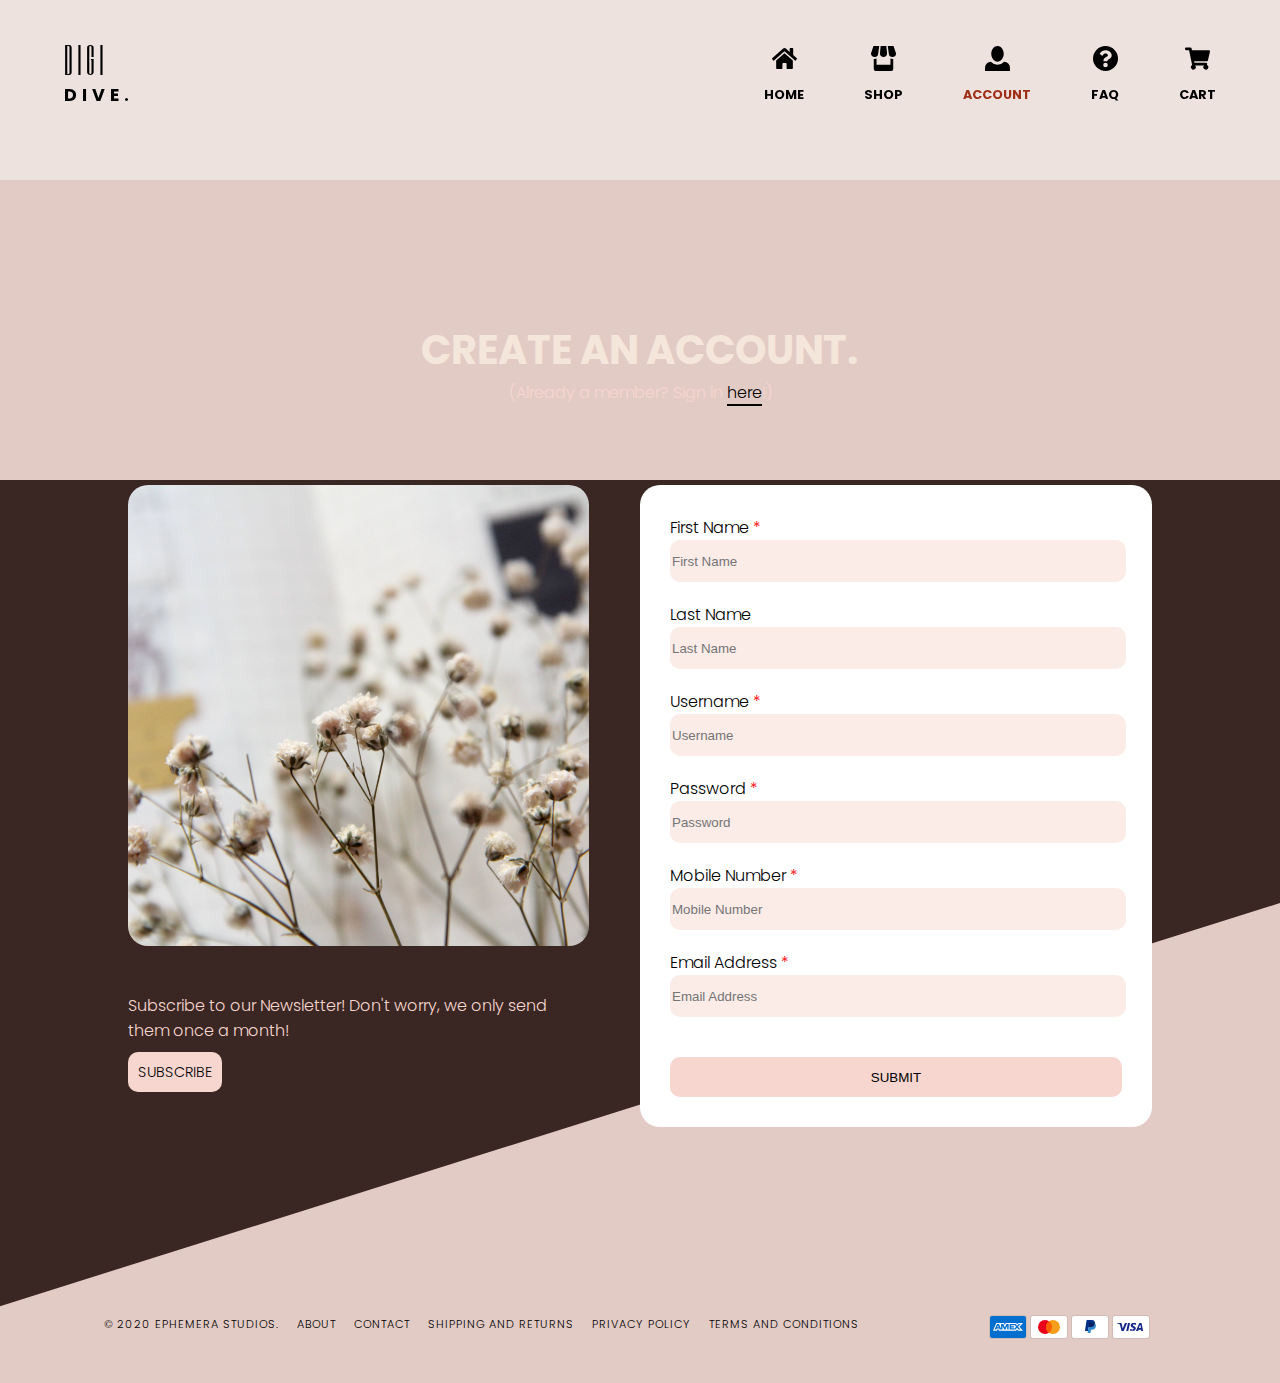
<file: MICRO PROJECT/account.html>
<!DOCTYPE html>
<html lang = "en" dir= "ltr">
  <head>
    <meta charset = "utf-8">
    <meta name = "viewport" content = "width=device-width, initial-scale=1.0, shrink-to-fit=no">
    <link rel = "stylesheet" href = "css/styles_account.css">
    <link rel="icon" href="images/logo(1).png">
    <link href="https://fonts.googleapis.com/css2?family=Six+Caps&display=swap" rel="stylesheet">
    <link rel="stylesheet" type="text/css" href="http://cdn.dcodes.net/2/payment_icons/dc_payment_icons.css">
    <link href="https://fonts.googleapis.com/css2?family=Poppins:ital,wght@0,100;0,200;0,300;0,400;0,500;0,600;0,700;0,800;0,900;1,100;1,200;1,300;1,400;1,500;1,600;1,700;1,800;1,900&display=swap" rel="stylesheet">
    <title>Digi Dive.</title>
  </head>
  <body>
    <div class = "wrapper">
      <div class = "navbar_cover" id = "navbar_cover">
        <div class = "navbar">
          <div id = "mySidenav" class = "sidenav">
            <img class = "nav_back" src = "images/nav-back.svg">
            <a href = "javascript:void(0)" class = "close" onclick = "closeNav()"><img src = "images/close.svg"></a>
            <a href = "index.html" class = "tab">Home</a>
            <a href = "shop.html" class = "tab">Shop</a>
            <a href = "account.html" class = "tab active">Account</a>
            <a href = "faq.html" class = "tab">FAQ</a>
            <a href = "cart.html" class = "tab">Cart</a>
          </div>
          <div class = "logo">
            <div class = "ephemera">
      				<span><a href = "index.html">DIGI</a></span>
      			</div>
      			<div class = "studios">
      				<span><a href = "index.html">DIVE.</a></span>
      			</div>
      		</div>
          <div class = "flex_icons" id = "flexIcons">
            <!--
            <div class = "icon search">
              <a href = ""><img src = "images/search.svg"></a>
              <div>
                <span>search</span>
              </div>
            </div>
            -->
            <div class = "icon home">
              <a href = "index.html"><img src = "images/home.svg"></a>
              <div>
                <span>home</span>
              </div>
            </div>
            <div class = "icon shop">
              <a href = "shop.html"><img src = "images/shop.svg"></a>
              <div>
                <span>shop</span>
              </div>
            </div>
            <div class = "icon person current">
              <a href = "account.html"><img src = "images/person.svg"></a>
              <div>
                <span>account</span>
              </div>
            </div>
            <div class = "icon faq">
              <a href = "faq.html"><img src = "images/faq.svg"></a>
              <div>
                <span>faq</span>
              </div>
            </div>
            <div class = "icon cart">
              <a href = "cart.html"><img src = "images/cart.svg"></a>
              <div>
                <span>cart</span>
              </div>
            </div>
            <div class = "icon menu option">
              <span onclick="openNav()"><img src = "images/menu.svg"></span>
              <div>
                <span>menu</span>
              </div>
            </div>
          </div>
        </div>
      </div>
      <img class = "back_top" src = "images/back-top-1.svg">
      <div class = "body_content">
        <p class = "heading">create an account.</p>
        <p class = "subheading">(Already a member? Sign in <span><a onclick = "document.getElementById('signin_wrapper').style.display = 'block'">here</a></span>!)</p>
        <div class = "form">
          <div class = "left">
            <div class = "image">
              <img class = "paper_2" src = "images/paper-2.png">
              <p class = "subscribe">Subscribe to our Newsletter! Don't worry, we only send them once a month!</p>
              <a href = "" class = "subscribe_sub">subscribe</a>
            </div>
          </div>
          <div class = "right">
            <div class = "signup_form">
              <form action = "action.php" method = "post">
                <label for = "fname">First Name<span> *</span></label>
                <input class = "fname" type = "text" name = "" placeholder = "First Name">
                <label for = "lname">Last Name</label>
                <input class = "lname" type = "text" name = "" placeholder = "Last Name">
                <label for = "password">Username<span> *</span></label>
                <input class = "username" type = "text" name = "" placeholder = "Username">
                <label for = "password">Password<span> *</span></label>
                <input class = "password" type = "password" name = "" placeholder = "Password">
                <label for = "fname">Mobile Number<span> *</span></label>
                <input class = "mobile" type = "tel" name = "" placeholder = "Mobile Number">
                <label for = "fname">Email Address<span> *</span></label>
                <input class = "email" type = "email" name = "" placeholder = "Email Address">
                <button class = "submit" type = "submit" name = "button">SUBMIT</button>
              </form>
            </div>
          </div>
        </div>
        <div id = "signin_wrapper" class = "signin_wrapper">
          <div id = "signin_form" class = "signin_form animate">
            <div class = "left">
              <div class = "image">
                <img class = "paper_2" src = "images/paper-3.png">
              </div>
            </div>
            <div class = "right">
              <div class = "signup_form">
                <span onclick = "document.getElementById('signin_wrapper').style.display='none'" class = "close" title = "Close Pop-Up">CLOSE</span>
                <br><br>
                <form action = "action.php" method = "post">
                  <label for = "uname">Username</label>
                  <input class = "fname" type = "text" name = "" placeholder = "Username">
                  <label for = "pass">Password</label>
                  <input class = "mname" type = "text" name = "" placeholder = "Password">
                  <button class = "submit" type = "submit" name = "button">SIGN IN</button>
                  <input type = "checkbox">Remember me<br>
                  <a class = "forgot" href = "#">Forgot password?</a>
                  <br>
                </form>
              </div>
              <div class = "flex_social">
                <a href = ""><img src = "images/globe.svg"></a>
                <a href = ""><img src = "images/instagram.svg"></a>
                <a href = ""><img src = "images/tumblr.svg"></a>
                <a href = ""><img src = "images/pinterest.svg"></a>
              </div>
            </div>
          </div>
        </div>
      </div>
      <div class = "footer">
        <div class = "footer-links">
          <ul>
            <li><a class = "foot" href = "index.html">&copy; 2020 EPHEMERA STUDIOS.</a></li>
            <li><a class = "foot" href = "about.html">ABOUT</a></li>
            <li><a class = "foot" href = "contact.html">CONTACT</a></li>
            <li><a class = "foot" href = "shipping.html">SHIPPING AND RETURNS</a></li>
            <li><a class = "foot" href = "policy.html">PRIVACY POLICY</a></li>
            <li><a class = "foot" href = "terms.html">TERMS AND CONDITIONS</a></li>
          </ul>
        </div>
        <div class = "footer-payment">
          <svg class="payment-icon" xmlns="http://www.w3.org/2000/svg" role="img" viewBox="0 0 38 24" width="38" height="24" aria-labelledby="pi-american_express"><title id="pi-american_express">American Express</title><g fill="none"><path fill="#000" d="M35,0 L3,0 C1.3,0 0,1.3 0,3 L0,21 C0,22.7 1.4,24 3,24 L35,24 C36.7,24 38,22.7 38,21 L38,3 C38,1.3 36.6,0 35,0 Z" opacity=".07"></path><path fill="#006FCF" d="M35,1 C36.1,1 37,1.9 37,3 L37,21 C37,22.1 36.1,23 35,23 L3,23 C1.9,23 1,22.1 1,21 L1,3 C1,1.9 1.9,1 3,1 L35,1"></path><path fill="#FFF" d="M8.971,10.268 L9.745,12.144 L8.203,12.144 L8.971,10.268 Z M25.046,10.346 L22.069,10.346 L22.069,11.173 L24.998,11.173 L24.998,12.412 L22.075,12.412 L22.075,13.334 L25.052,13.334 L25.052,14.073 L27.129,11.828 L25.052,9.488 L25.046,10.346 L25.046,10.346 Z M10.983,8.006 L14.978,8.006 L15.865,9.941 L16.687,8 L27.057,8 L28.135,9.19 L29.25,8 L34.013,8 L30.494,11.852 L33.977,15.68 L29.143,15.68 L28.065,14.49 L26.94,15.68 L10.03,15.68 L9.536,14.49 L8.406,14.49 L7.911,15.68 L4,15.68 L7.286,8 L10.716,8 L10.983,8.006 Z M19.646,9.084 L17.407,9.084 L15.907,12.62 L14.282,9.084 L12.06,9.084 L12.06,13.894 L10,9.084 L8.007,9.084 L5.625,14.596 L7.18,14.596 L7.674,13.406 L10.27,13.406 L10.764,14.596 L13.484,14.596 L13.484,10.661 L15.235,14.602 L16.425,14.602 L18.165,10.673 L18.165,14.603 L19.623,14.603 L19.647,9.083 L19.646,9.084 Z M28.986,11.852 L31.517,9.084 L29.695,9.084 L28.094,10.81 L26.546,9.084 L20.652,9.084 L20.652,14.602 L26.462,14.602 L28.076,12.864 L29.624,14.602 L31.499,14.602 L28.987,11.852 L28.986,11.852 Z"></path></g></svg>
          <title id="pi-american_express">American Express</title>
          <svg class="payment-icon" viewBox="0 0 38 24" xmlns="http://www.w3.org/2000/svg" role="img" width="38" height="24" aria-labelledby="pi-master"><title id="pi-master">Mastercard</title><path opacity=".07" d="M35 0H3C1.3 0 0 1.3 0 3v18c0 1.7 1.4 3 3 3h32c1.7 0 3-1.3 3-3V3c0-1.7-1.4-3-3-3z"></path><path fill="#fff" d="M35 1c1.1 0 2 .9 2 2v18c0 1.1-.9 2-2 2H3c-1.1 0-2-.9-2-2V3c0-1.1.9-2 2-2h32"></path><circle fill="#EB001B" cx="15" cy="12" r="7"></circle><circle fill="#F79E1B" cx="23" cy="12" r="7"></circle><path fill="#FF5F00" d="M22 12c0-2.4-1.2-4.5-3-5.7-1.8 1.3-3 3.4-3 5.7s1.2 4.5 3 5.7c1.8-1.2 3-3.3 3-5.7z"></path></svg>
          <svg class="payment-icon" viewBox="0 0 38 24" xmlns="http://www.w3.org/2000/svg" width="38" height="24" role="img" aria-labelledby="pi-paypal"><title id="pi-paypal">PayPal</title><path opacity=".07" d="M35 0H3C1.3 0 0 1.3 0 3v18c0 1.7 1.4 3 3 3h32c1.7 0 3-1.3 3-3V3c0-1.7-1.4-3-3-3z"></path><path fill="#fff" d="M35 1c1.1 0 2 .9 2 2v18c0 1.1-.9 2-2 2H3c-1.1 0-2-.9-2-2V3c0-1.1.9-2 2-2h32"></path><path fill="#003087" d="M23.9 8.3c.2-1 0-1.7-.6-2.3-.6-.7-1.7-1-3.1-1h-4.1c-.3 0-.5.2-.6.5L14 15.6c0 .2.1.4.3.4H17l.4-3.4 1.8-2.2 4.7-2.1z"></path><path fill="#3086C8" d="M23.9 8.3l-.2.2c-.5 2.8-2.2 3.8-4.6 3.8H18c-.3 0-.5.2-.6.5l-.6 3.9-.2 1c0 .2.1.4.3.4H19c.3 0 .5-.2.5-.4v-.1l.4-2.4v-.1c0-.2.3-.4.5-.4h.3c2.1 0 3.7-.8 4.1-3.2.2-1 .1-1.8-.4-2.4-.1-.5-.3-.7-.5-.8z"></path><path fill="#012169" d="M23.3 8.1c-.1-.1-.2-.1-.3-.1-.1 0-.2 0-.3-.1-.3-.1-.7-.1-1.1-.1h-3c-.1 0-.2 0-.2.1-.2.1-.3.2-.3.4l-.7 4.4v.1c0-.3.3-.5.6-.5h1.3c2.5 0 4.1-1 4.6-3.8v-.2c-.1-.1-.3-.2-.5-.2h-.1z"></path></svg>
          <svg class="payment-icon" viewBox="0 0 38 24" xmlns="http://www.w3.org/2000/svg" role="img" width="38" height="24" aria-labelledby="pi-visa"><title id="pi-visa">Visa</title><path opacity=".07" d="M35 0H3C1.3 0 0 1.3 0 3v18c0 1.7 1.4 3 3 3h32c1.7 0 3-1.3 3-3V3c0-1.7-1.4-3-3-3z"></path><path fill="#fff" d="M35 1c1.1 0 2 .9 2 2v18c0 1.1-.9 2-2 2H3c-1.1 0-2-.9-2-2V3c0-1.1.9-2 2-2h32"></path><path d="M28.3 10.1H28c-.4 1-.7 1.5-1 3h1.9c-.3-1.5-.3-2.2-.6-3zm2.9 5.9h-1.7c-.1 0-.1 0-.2-.1l-.2-.9-.1-.2h-2.4c-.1 0-.2 0-.2.2l-.3.9c0 .1-.1.1-.1.1h-2.1l.2-.5L27 8.7c0-.5.3-.7.8-.7h1.5c.1 0 .2 0 .2.2l1.4 6.5c.1.4.2.7.2 1.1.1.1.1.1.1.2zm-13.4-.3l.4-1.8c.1 0 .2.1.2.1.7.3 1.4.5 2.1.4.2 0 .5-.1.7-.2.5-.2.5-.7.1-1.1-.2-.2-.5-.3-.8-.5-.4-.2-.8-.4-1.1-.7-1.2-1-.8-2.4-.1-3.1.6-.4.9-.8 1.7-.8 1.2 0 2.5 0 3.1.2h.1c-.1.6-.2 1.1-.4 1.7-.5-.2-1-.4-1.5-.4-.3 0-.6 0-.9.1-.2 0-.3.1-.4.2-.2.2-.2.5 0 .7l.5.4c.4.2.8.4 1.1.6.5.3 1 .8 1.1 1.4.2.9-.1 1.7-.9 2.3-.5.4-.7.6-1.4.6-1.4 0-2.5.1-3.4-.2-.1.2-.1.2-.2.1zm-3.5.3c.1-.7.1-.7.2-1 .5-2.2 1-4.5 1.4-6.7.1-.2.1-.3.3-.3H18c-.2 1.2-.4 2.1-.7 3.2-.3 1.5-.6 3-1 4.5 0 .2-.1.2-.3.2M5 8.2c0-.1.2-.2.3-.2h3.4c.5 0 .9.3 1 .8l.9 4.4c0 .1 0 .1.1.2 0-.1.1-.1.1-.1l2.1-5.1c-.1-.1 0-.2.1-.2h2.1c0 .1 0 .1-.1.2l-3.1 7.3c-.1.2-.1.3-.2.4-.1.1-.3 0-.5 0H9.7c-.1 0-.2 0-.2-.2L7.9 9.5c-.2-.2-.5-.5-.9-.6-.6-.3-1.7-.5-1.9-.5L5 8.2z" fill="#142688"></path></svg>
        </div>
      </div>
      <img class = "back_bottom" src = "images/back-bottom.svg">
    </div>
    <script>
      function openNav()
      {
        document.getElementById("mySidenav").style.width = "250px";
      }

      function closeNav()
      {
        document.getElementById("mySidenav").style.width = "0";
      }
    </script>
    <script type="text/javascript">
      var header = document.getElementById("mySidenav");
      var tabs = header.getElementsByClassName("tab");
      for(var i = 0; i < tabs.length; i++)
      {
        btns[i].addEventListener("click", function()
        {
          var current = document.getElementsByClassName("active");
          current[0].className = current[0].className.replace(" active", "");
          this.className += " active";
        });
      }
    </script>
    <script type="text/javascript">
      var header = document.getElementById("flexIcons");
      var tabs = header.getElementsByClassName("icon");
      for(var i = 0; i < tabs.length; i++)
      {
        btns[i].addEventListener("click", function()
        {
          var current = document.getElementsByClassName("current");
          current[0].className = current[0].className.replace(" current", "");
          this.className += " current";
        });
      }
    </script>
    <script type="text/javascript">
      var header = document.getElementById("footer-links");
      var tabs = header.getElementsByClassName("foot");
      for(var i = 0; i < tabs.length; i++)
      {
        btns[i].addEventListener("click", function()
        {
          var current = document.getElementsByClassName("now");
          current[0].className = current[0].className.replace(" now", "");
          this.className += " now";
        });
      }
    </script>
    <script>
      var prevScrollpos = window.pageYOffset;
      window.onscroll = function() {
      var currentScrollPos = window.pageYOffset;
        if (prevScrollpos > currentScrollPos) {
          document.getElementById("navbar_cover").style.top = "0";
        } else {
          document.getElementById("navbar_cover").style.top = "-150px";
        }
        prevScrollpos = currentScrollPos;
      }
    </script>
  </body>
</html>
</file>
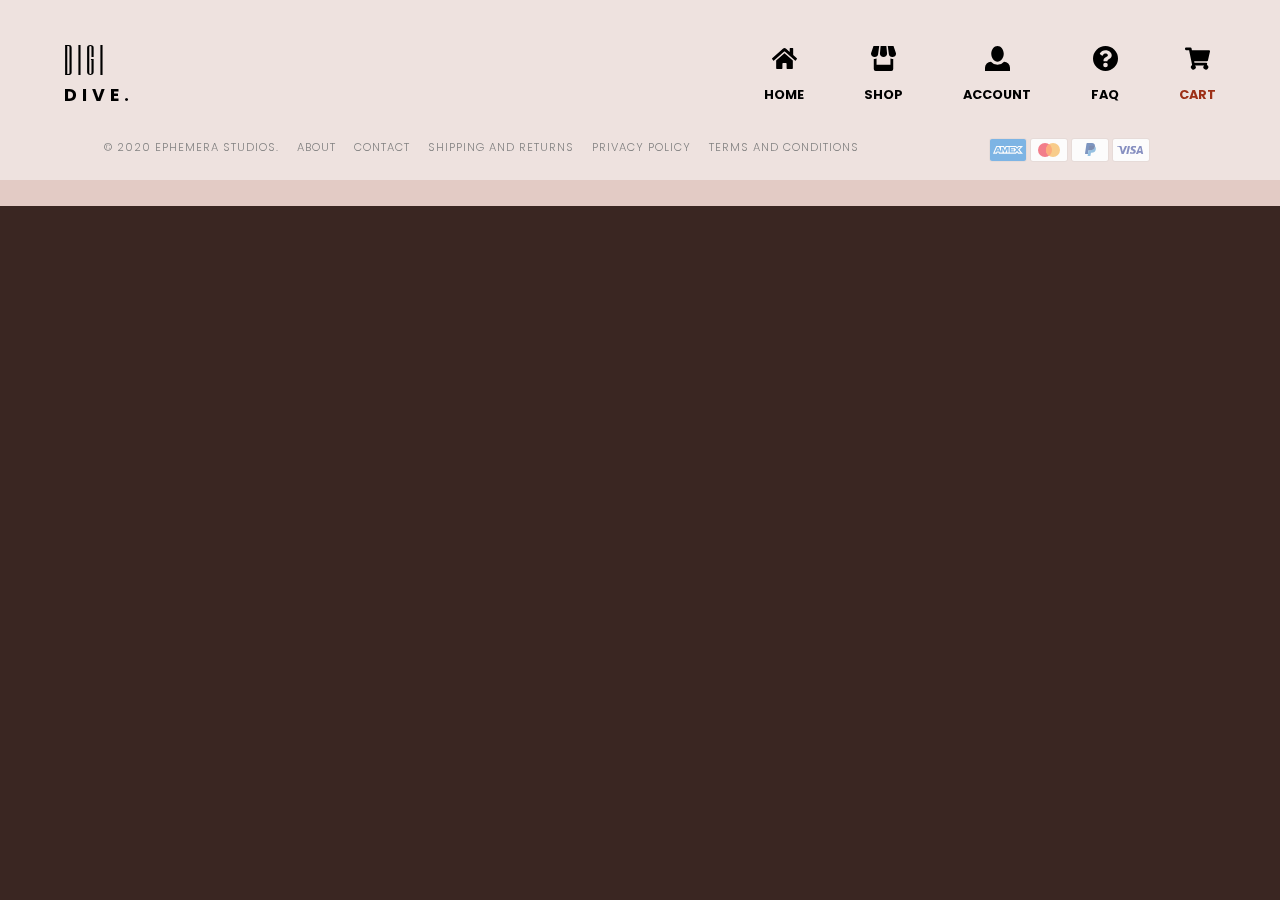
<file: MICRO PROJECT/cart.html>
<!DOCTYPE html>
<html lang = "en" dir= "ltr">
  <head>
    <meta charset = "utf-8">
    <meta name = "viewport" content = "width=device-width, initial-scale=1.0, shrink-to-fit=no">
    <link rel = "stylesheet" href = "css/styles_cart.css">
    <link rel="icon" href="images/logo(1).png">
    <link href="https://fonts.googleapis.com/css2?family=Six+Caps&display=swap" rel="stylesheet">
    <link rel="stylesheet" type="text/css" href="http://cdn.dcodes.net/2/payment_icons/dc_payment_icons.css">
    <link href="https://fonts.googleapis.com/css2?family=Poppins:ital,wght@0,100;0,200;0,300;0,400;0,500;0,600;0,700;0,800;0,900;1,100;1,200;1,300;1,400;1,500;1,600;1,700;1,800;1,900&display=swap" rel="stylesheet">
    <title>Digi Dive.</title>
  </head>
  <body>
    <div class = "wrapper">
      <div class = "navbar_cover" id = "navbar_cover">
        <div class = "navbar">
          <div id = "mySidenav" class = "sidenav">
            <img class = "nav_back" src = "images/nav-back.svg">
            <a href = "javascript:void(0)" class = "close" onclick = "closeNav()"><img src = "images/close.svg"></a>
            <a href = "index.html" class = "tab">Home</a>
            <a href = "shop.html" class = "tab">Shop</a>
            <a href = "account.html" class = "tab">Account</a>
            <a href = "faq.html" class = "tab">FAQ</a>
            <a href = "cart.html" class = "tab active">Cart</a>
          </div>
          <div class = "logo">
            <div class = "ephemera">
      				<span><a href = "index.html">DIGI</a></span>
      			</div>
      			<div class = "studios">
      				<span><a href = "index.html">DIVE.</a></span>
      			</div>
      		</div>
          <div class = "flex_icons" id = "flexIcons">
            <!--
            <div class = "icon search">
              <a href = ""><img src = "images/search.svg"></a>
              <div>
                <span>search</span>
              </div>
            </div>
            -->
            <div class = "icon home">
              <a href = "index.html"><img src = "images/home.svg"></a>
              <div>
                <span>home</span>
              </div>
            </div>
            <div class = "icon shop">
              <a href = "shop.html"><img src = "images/shop.svg"></a>
              <div>
                <span>shop</span>
              </div>
            </div>
            <div class = "icon person">
              <a href = "account.html"><img src = "images/person.svg"></a>
              <div>
                <span>account</span>
              </div>
            </div>
            <div class = "icon faq">
              <a href = "faq.html"><img src = "images/faq.svg"></a>
              <div>
                <span>faq</span>
              </div>
            </div>
            <div class = "icon cart current">
              <a href = "cart.html"><img src = "images/cart.svg"></a>
              <div>
                <span>cart</span>
              </div>
            </div>
            <div class = "icon menu option">
              <span onclick="openNav()"><img src = "images/menu.svg"></span>
              <div>
                <span>menu</span>
              </div>
            </div>
          </div>
        </div>
      </div>
      <img class = "back_top" src = "images/back-top-1.svg">
      <div class = "body_content">
        <div class = "shop_content">

        </div>
      </div>
      <div class = "footer">
        <div class = "footer-links">
          <ul>
            <li><a class = "foot" href = "index.html">&copy; 2020 EPHEMERA STUDIOS.</a></li>
            <li><a class = "foot" href = "about.html">ABOUT</a></li>
            <li><a class = "foot" href = "contact.html">CONTACT</a></li>
            <li><a class = "foot" href = "shipping.html">SHIPPING AND RETURNS</a></li>
            <li><a class = "foot" href = "policy.html">PRIVACY POLICY</a></li>
            <li><a class = "foot" href = "terms.html">TERMS AND CONDITIONS</a></li>
          </ul>
        </div>
        <div class = "footer-payment">
          <svg class="payment-icon" xmlns="http://www.w3.org/2000/svg" role="img" viewBox="0 0 38 24" width="38" height="24" aria-labelledby="pi-american_express"><title id="pi-american_express">American Express</title><g fill="none"><path fill="#000" d="M35,0 L3,0 C1.3,0 0,1.3 0,3 L0,21 C0,22.7 1.4,24 3,24 L35,24 C36.7,24 38,22.7 38,21 L38,3 C38,1.3 36.6,0 35,0 Z" opacity=".07"></path><path fill="#006FCF" d="M35,1 C36.1,1 37,1.9 37,3 L37,21 C37,22.1 36.1,23 35,23 L3,23 C1.9,23 1,22.1 1,21 L1,3 C1,1.9 1.9,1 3,1 L35,1"></path><path fill="#FFF" d="M8.971,10.268 L9.745,12.144 L8.203,12.144 L8.971,10.268 Z M25.046,10.346 L22.069,10.346 L22.069,11.173 L24.998,11.173 L24.998,12.412 L22.075,12.412 L22.075,13.334 L25.052,13.334 L25.052,14.073 L27.129,11.828 L25.052,9.488 L25.046,10.346 L25.046,10.346 Z M10.983,8.006 L14.978,8.006 L15.865,9.941 L16.687,8 L27.057,8 L28.135,9.19 L29.25,8 L34.013,8 L30.494,11.852 L33.977,15.68 L29.143,15.68 L28.065,14.49 L26.94,15.68 L10.03,15.68 L9.536,14.49 L8.406,14.49 L7.911,15.68 L4,15.68 L7.286,8 L10.716,8 L10.983,8.006 Z M19.646,9.084 L17.407,9.084 L15.907,12.62 L14.282,9.084 L12.06,9.084 L12.06,13.894 L10,9.084 L8.007,9.084 L5.625,14.596 L7.18,14.596 L7.674,13.406 L10.27,13.406 L10.764,14.596 L13.484,14.596 L13.484,10.661 L15.235,14.602 L16.425,14.602 L18.165,10.673 L18.165,14.603 L19.623,14.603 L19.647,9.083 L19.646,9.084 Z M28.986,11.852 L31.517,9.084 L29.695,9.084 L28.094,10.81 L26.546,9.084 L20.652,9.084 L20.652,14.602 L26.462,14.602 L28.076,12.864 L29.624,14.602 L31.499,14.602 L28.987,11.852 L28.986,11.852 Z"></path></g></svg>
          <title id="pi-american_express">American Express</title>
          <svg class="payment-icon" viewBox="0 0 38 24" xmlns="http://www.w3.org/2000/svg" role="img" width="38" height="24" aria-labelledby="pi-master"><title id="pi-master">Mastercard</title><path opacity=".07" d="M35 0H3C1.3 0 0 1.3 0 3v18c0 1.7 1.4 3 3 3h32c1.7 0 3-1.3 3-3V3c0-1.7-1.4-3-3-3z"></path><path fill="#fff" d="M35 1c1.1 0 2 .9 2 2v18c0 1.1-.9 2-2 2H3c-1.1 0-2-.9-2-2V3c0-1.1.9-2 2-2h32"></path><circle fill="#EB001B" cx="15" cy="12" r="7"></circle><circle fill="#F79E1B" cx="23" cy="12" r="7"></circle><path fill="#FF5F00" d="M22 12c0-2.4-1.2-4.5-3-5.7-1.8 1.3-3 3.4-3 5.7s1.2 4.5 3 5.7c1.8-1.2 3-3.3 3-5.7z"></path></svg>
          <svg class="payment-icon" viewBox="0 0 38 24" xmlns="http://www.w3.org/2000/svg" width="38" height="24" role="img" aria-labelledby="pi-paypal"><title id="pi-paypal">PayPal</title><path opacity=".07" d="M35 0H3C1.3 0 0 1.3 0 3v18c0 1.7 1.4 3 3 3h32c1.7 0 3-1.3 3-3V3c0-1.7-1.4-3-3-3z"></path><path fill="#fff" d="M35 1c1.1 0 2 .9 2 2v18c0 1.1-.9 2-2 2H3c-1.1 0-2-.9-2-2V3c0-1.1.9-2 2-2h32"></path><path fill="#003087" d="M23.9 8.3c.2-1 0-1.7-.6-2.3-.6-.7-1.7-1-3.1-1h-4.1c-.3 0-.5.2-.6.5L14 15.6c0 .2.1.4.3.4H17l.4-3.4 1.8-2.2 4.7-2.1z"></path><path fill="#3086C8" d="M23.9 8.3l-.2.2c-.5 2.8-2.2 3.8-4.6 3.8H18c-.3 0-.5.2-.6.5l-.6 3.9-.2 1c0 .2.1.4.3.4H19c.3 0 .5-.2.5-.4v-.1l.4-2.4v-.1c0-.2.3-.4.5-.4h.3c2.1 0 3.7-.8 4.1-3.2.2-1 .1-1.8-.4-2.4-.1-.5-.3-.7-.5-.8z"></path><path fill="#012169" d="M23.3 8.1c-.1-.1-.2-.1-.3-.1-.1 0-.2 0-.3-.1-.3-.1-.7-.1-1.1-.1h-3c-.1 0-.2 0-.2.1-.2.1-.3.2-.3.4l-.7 4.4v.1c0-.3.3-.5.6-.5h1.3c2.5 0 4.1-1 4.6-3.8v-.2c-.1-.1-.3-.2-.5-.2h-.1z"></path></svg>
          <svg class="payment-icon" viewBox="0 0 38 24" xmlns="http://www.w3.org/2000/svg" role="img" width="38" height="24" aria-labelledby="pi-visa"><title id="pi-visa">Visa</title><path opacity=".07" d="M35 0H3C1.3 0 0 1.3 0 3v18c0 1.7 1.4 3 3 3h32c1.7 0 3-1.3 3-3V3c0-1.7-1.4-3-3-3z"></path><path fill="#fff" d="M35 1c1.1 0 2 .9 2 2v18c0 1.1-.9 2-2 2H3c-1.1 0-2-.9-2-2V3c0-1.1.9-2 2-2h32"></path><path d="M28.3 10.1H28c-.4 1-.7 1.5-1 3h1.9c-.3-1.5-.3-2.2-.6-3zm2.9 5.9h-1.7c-.1 0-.1 0-.2-.1l-.2-.9-.1-.2h-2.4c-.1 0-.2 0-.2.2l-.3.9c0 .1-.1.1-.1.1h-2.1l.2-.5L27 8.7c0-.5.3-.7.8-.7h1.5c.1 0 .2 0 .2.2l1.4 6.5c.1.4.2.7.2 1.1.1.1.1.1.1.2zm-13.4-.3l.4-1.8c.1 0 .2.1.2.1.7.3 1.4.5 2.1.4.2 0 .5-.1.7-.2.5-.2.5-.7.1-1.1-.2-.2-.5-.3-.8-.5-.4-.2-.8-.4-1.1-.7-1.2-1-.8-2.4-.1-3.1.6-.4.9-.8 1.7-.8 1.2 0 2.5 0 3.1.2h.1c-.1.6-.2 1.1-.4 1.7-.5-.2-1-.4-1.5-.4-.3 0-.6 0-.9.1-.2 0-.3.1-.4.2-.2.2-.2.5 0 .7l.5.4c.4.2.8.4 1.1.6.5.3 1 .8 1.1 1.4.2.9-.1 1.7-.9 2.3-.5.4-.7.6-1.4.6-1.4 0-2.5.1-3.4-.2-.1.2-.1.2-.2.1zm-3.5.3c.1-.7.1-.7.2-1 .5-2.2 1-4.5 1.4-6.7.1-.2.1-.3.3-.3H18c-.2 1.2-.4 2.1-.7 3.2-.3 1.5-.6 3-1 4.5 0 .2-.1.2-.3.2M5 8.2c0-.1.2-.2.3-.2h3.4c.5 0 .9.3 1 .8l.9 4.4c0 .1 0 .1.1.2 0-.1.1-.1.1-.1l2.1-5.1c-.1-.1 0-.2.1-.2h2.1c0 .1 0 .1-.1.2l-3.1 7.3c-.1.2-.1.3-.2.4-.1.1-.3 0-.5 0H9.7c-.1 0-.2 0-.2-.2L7.9 9.5c-.2-.2-.5-.5-.9-.6-.6-.3-1.7-.5-1.9-.5L5 8.2z" fill="#142688"></path></svg>
        </div>
      </div>
      <img class = "back_bottom" src = "images/back-bottom.svg">
    </div>
    <script>
      function openNav()
      {
        document.getElementById("mySidenav").style.width = "250px";
      }

      function closeNav()
      {
        document.getElementById("mySidenav").style.width = "0";
      }
    </script>
    <script type="text/javascript">
      var header = document.getElementById("mySidenav");
      var tabs = header.getElementsByClassName("tab");
      for(var i = 0; i < tabs.length; i++)
      {
        btns[i].addEventListener("click", function()
        {
          var current = document.getElementsByClassName("active");
          current[0].className = current[0].className.replace(" active", "");
          this.className += " active";
        });
      }
    </script>
    <script type="text/javascript">
      var header = document.getElementById("flexIcons");
      var tabs = header.getElementsByClassName("icon");
      for(var i = 0; i < tabs.length; i++)
      {
        btns[i].addEventListener("click", function()
        {
          var current = document.getElementsByClassName("current");
          current[0].className = current[0].className.replace(" current", "");
          this.className += " current";
        });
      }
    </script>
    <script type="text/javascript">
      var header = document.getElementById("footer-links");
      var tabs = header.getElementsByClassName("foot");
      for(var i = 0; i < tabs.length; i++)
      {
        btns[i].addEventListener("click", function()
        {
          var current = document.getElementsByClassName("now");
          current[0].className = current[0].className.replace(" now", "");
          this.className += " now";
        });
      }
    </script>
    <script>
      var prevScrollpos = window.pageYOffset;
      window.onscroll = function() {
      var currentScrollPos = window.pageYOffset;
        if (prevScrollpos > currentScrollPos) {
          document.getElementById("navbar_cover").style.top = "0";
        } else {
          document.getElementById("navbar_cover").style.top = "-150px";
        }
        prevScrollpos = currentScrollPos;
      }
    </script>
  </body>
</html>
</file>
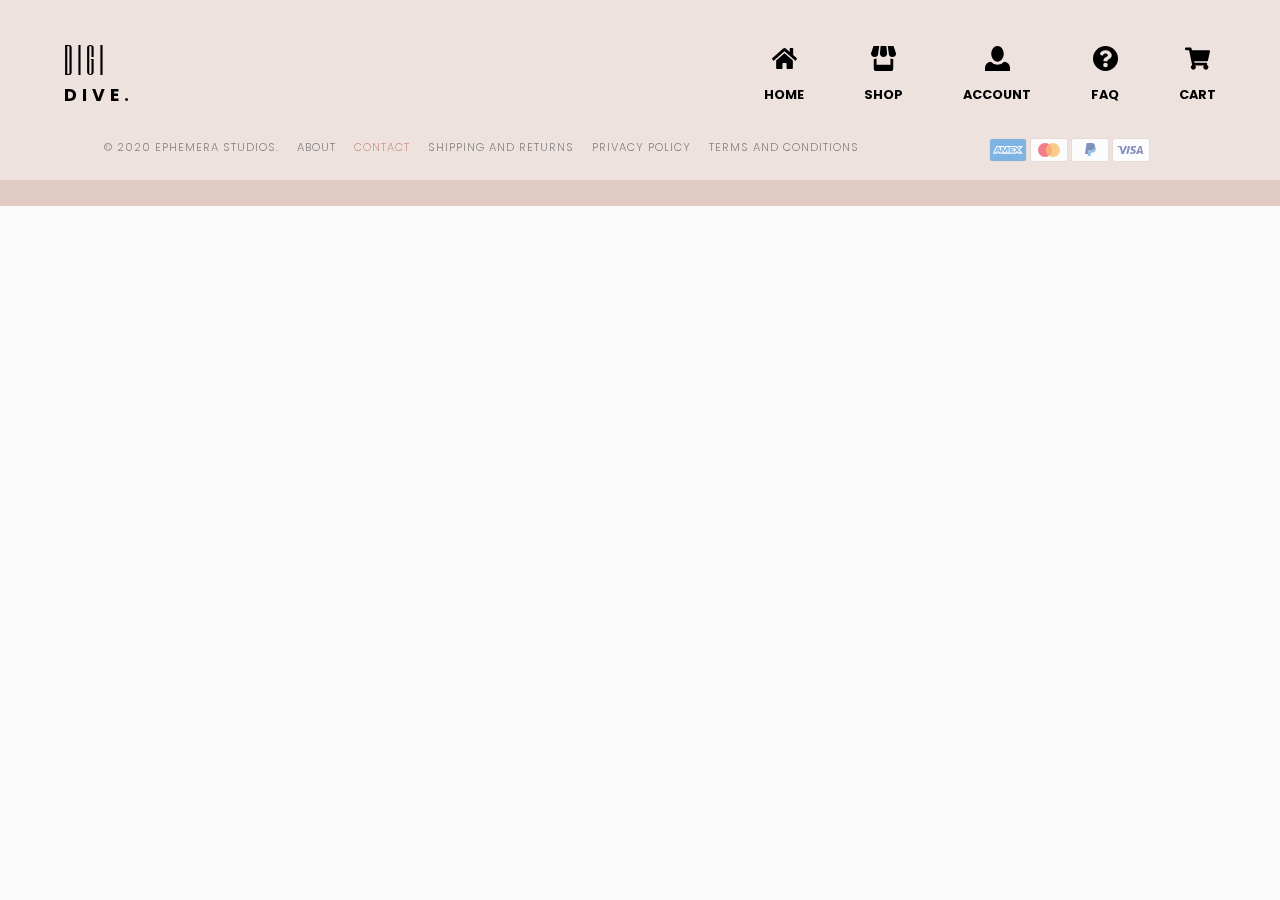
<file: MICRO PROJECT/contact.html>
<!DOCTYPE html>
<html lang = "en" dir= "ltr">
  <head>
    <meta charset = "utf-8">
    <meta name = "viewport" content = "width=device-width, initial-scale=1.0, shrink-to-fit=no">
    <link rel = "stylesheet" href = "css/styles_contact.css">
    <link rel="icon" href="images/logo(1).png">
    <link href="https://fonts.googleapis.com/css2?family=Six+Caps&display=swap" rel="stylesheet">
    <link rel="stylesheet" type="text/css" href="http://cdn.dcodes.net/2/payment_icons/dc_payment_icons.css">
    <link href="https://fonts.googleapis.com/css2?family=Poppins:ital,wght@0,100;0,200;0,300;0,400;0,500;0,600;0,700;0,800;0,900;1,100;1,200;1,300;1,400;1,500;1,600;1,700;1,800;1,900&display=swap" rel="stylesheet">
    <title>Digi Dive.</title>
  </head>
  <body>
    <div class = "wrapper">
      <div class = "navbar_cover" id = "navbar_cover">
        <div class = "navbar">
          <div id = "mySidenav" class = "sidenav">
            <img class = "nav_back" src = "images/nav-back.svg">
            <a href = "javascript:void(0)" class = "close" onclick = "closeNav()"><img src = "images/close.svg"></a>
            <a href = "index.html" class = "tab">Home</a>
            <a href = "shop.html" class = "tab">Shop</a>
            <a href = "account.html" class = "tab">Account</a>
            <a href = "faq.html" class = "tab">FAQ</a>
            <a href = "cart.html" class = "tab">Cart</a>
          </div>
          <div class = "logo">
            <div class = "ephemera">
      				<span><a href = "index.html">DIGI</a></span>
      			</div>
      			<div class = "studios">
      				<span><a href = "index.html">DIVE.</a></span>
      			</div>
      		</div>
          <div class = "flex_icons" id = "flexIcons">
            <!--
            <div class = "icon search">
              <a href = ""><img src = "images/search.svg"></a>
              <div>
                <span>search</span>
              </div>
            </div>
            -->
            <div class = "icon home">
              <a href = "index.html"><img src = "images/home.svg"></a>
              <div>
                <span>home</span>
              </div>
            </div>
            <div class = "icon shop">
              <a href = "shop.html"><img src = "images/shop.svg"></a>
              <div>
                <span>shop</span>
              </div>
            </div>
            <div class = "icon person">
              <a href = "account.html"><img src = "images/person.svg"></a>
              <div>
                <span>account</span>
              </div>
            </div>
            <div class = "icon faq">
              <a href = "faq.html"><img src = "images/faq.svg"></a>
              <div>
                <span>faq</span>
              </div>
            </div>
            <div class = "icon cart">
              <a href = "cart.html"><img src = "images/cart.svg"></a>
              <div>
                <span>cart</span>
              </div>
            </div>
            <div class = "icon menu option">
              <span onclick="openNav()"><img src = "images/menu.svg"></span>
              <div>
                <span>menu</span>
              </div>
            </div>
          </div>
        </div>
      </div>
      <img class = "back_top" src = "images/back-top-1.svg">
      <div class = "body_content">
      </div>
      <div class = "footer">
        <div class = "footer-links">
          <ul>
            <li><a class = "foot" href = "index.html">&copy; 2020 EPHEMERA STUDIOS.</a></li>
            <li><a class = "foot" href = "about.html">ABOUT</a></li>
            <li><a class = "foot now" href = "contact.html">CONTACT</a></li>
            <li><a class = "foot" href = "shipping.html">SHIPPING AND RETURNS</a></li>
            <li><a class = "foot" href = "policy.html">PRIVACY POLICY</a></li>
            <li><a class = "foot" href = "terms.html">TERMS AND CONDITIONS</a></li>
          </ul>
        </div>
        <div class = "footer-payment">
          <svg class="payment-icon" xmlns="http://www.w3.org/2000/svg" role="img" viewBox="0 0 38 24" width="38" height="24" aria-labelledby="pi-american_express"><title id="pi-american_express">American Express</title><g fill="none"><path fill="#000" d="M35,0 L3,0 C1.3,0 0,1.3 0,3 L0,21 C0,22.7 1.4,24 3,24 L35,24 C36.7,24 38,22.7 38,21 L38,3 C38,1.3 36.6,0 35,0 Z" opacity=".07"></path><path fill="#006FCF" d="M35,1 C36.1,1 37,1.9 37,3 L37,21 C37,22.1 36.1,23 35,23 L3,23 C1.9,23 1,22.1 1,21 L1,3 C1,1.9 1.9,1 3,1 L35,1"></path><path fill="#FFF" d="M8.971,10.268 L9.745,12.144 L8.203,12.144 L8.971,10.268 Z M25.046,10.346 L22.069,10.346 L22.069,11.173 L24.998,11.173 L24.998,12.412 L22.075,12.412 L22.075,13.334 L25.052,13.334 L25.052,14.073 L27.129,11.828 L25.052,9.488 L25.046,10.346 L25.046,10.346 Z M10.983,8.006 L14.978,8.006 L15.865,9.941 L16.687,8 L27.057,8 L28.135,9.19 L29.25,8 L34.013,8 L30.494,11.852 L33.977,15.68 L29.143,15.68 L28.065,14.49 L26.94,15.68 L10.03,15.68 L9.536,14.49 L8.406,14.49 L7.911,15.68 L4,15.68 L7.286,8 L10.716,8 L10.983,8.006 Z M19.646,9.084 L17.407,9.084 L15.907,12.62 L14.282,9.084 L12.06,9.084 L12.06,13.894 L10,9.084 L8.007,9.084 L5.625,14.596 L7.18,14.596 L7.674,13.406 L10.27,13.406 L10.764,14.596 L13.484,14.596 L13.484,10.661 L15.235,14.602 L16.425,14.602 L18.165,10.673 L18.165,14.603 L19.623,14.603 L19.647,9.083 L19.646,9.084 Z M28.986,11.852 L31.517,9.084 L29.695,9.084 L28.094,10.81 L26.546,9.084 L20.652,9.084 L20.652,14.602 L26.462,14.602 L28.076,12.864 L29.624,14.602 L31.499,14.602 L28.987,11.852 L28.986,11.852 Z"></path></g></svg>
          <title id="pi-american_express">American Express</title>
          <svg class="payment-icon" viewBox="0 0 38 24" xmlns="http://www.w3.org/2000/svg" role="img" width="38" height="24" aria-labelledby="pi-master"><title id="pi-master">Mastercard</title><path opacity=".07" d="M35 0H3C1.3 0 0 1.3 0 3v18c0 1.7 1.4 3 3 3h32c1.7 0 3-1.3 3-3V3c0-1.7-1.4-3-3-3z"></path><path fill="#fff" d="M35 1c1.1 0 2 .9 2 2v18c0 1.1-.9 2-2 2H3c-1.1 0-2-.9-2-2V3c0-1.1.9-2 2-2h32"></path><circle fill="#EB001B" cx="15" cy="12" r="7"></circle><circle fill="#F79E1B" cx="23" cy="12" r="7"></circle><path fill="#FF5F00" d="M22 12c0-2.4-1.2-4.5-3-5.7-1.8 1.3-3 3.4-3 5.7s1.2 4.5 3 5.7c1.8-1.2 3-3.3 3-5.7z"></path></svg>
          <svg class="payment-icon" viewBox="0 0 38 24" xmlns="http://www.w3.org/2000/svg" width="38" height="24" role="img" aria-labelledby="pi-paypal"><title id="pi-paypal">PayPal</title><path opacity=".07" d="M35 0H3C1.3 0 0 1.3 0 3v18c0 1.7 1.4 3 3 3h32c1.7 0 3-1.3 3-3V3c0-1.7-1.4-3-3-3z"></path><path fill="#fff" d="M35 1c1.1 0 2 .9 2 2v18c0 1.1-.9 2-2 2H3c-1.1 0-2-.9-2-2V3c0-1.1.9-2 2-2h32"></path><path fill="#003087" d="M23.9 8.3c.2-1 0-1.7-.6-2.3-.6-.7-1.7-1-3.1-1h-4.1c-.3 0-.5.2-.6.5L14 15.6c0 .2.1.4.3.4H17l.4-3.4 1.8-2.2 4.7-2.1z"></path><path fill="#3086C8" d="M23.9 8.3l-.2.2c-.5 2.8-2.2 3.8-4.6 3.8H18c-.3 0-.5.2-.6.5l-.6 3.9-.2 1c0 .2.1.4.3.4H19c.3 0 .5-.2.5-.4v-.1l.4-2.4v-.1c0-.2.3-.4.5-.4h.3c2.1 0 3.7-.8 4.1-3.2.2-1 .1-1.8-.4-2.4-.1-.5-.3-.7-.5-.8z"></path><path fill="#012169" d="M23.3 8.1c-.1-.1-.2-.1-.3-.1-.1 0-.2 0-.3-.1-.3-.1-.7-.1-1.1-.1h-3c-.1 0-.2 0-.2.1-.2.1-.3.2-.3.4l-.7 4.4v.1c0-.3.3-.5.6-.5h1.3c2.5 0 4.1-1 4.6-3.8v-.2c-.1-.1-.3-.2-.5-.2h-.1z"></path></svg>
          <svg class="payment-icon" viewBox="0 0 38 24" xmlns="http://www.w3.org/2000/svg" role="img" width="38" height="24" aria-labelledby="pi-visa"><title id="pi-visa">Visa</title><path opacity=".07" d="M35 0H3C1.3 0 0 1.3 0 3v18c0 1.7 1.4 3 3 3h32c1.7 0 3-1.3 3-3V3c0-1.7-1.4-3-3-3z"></path><path fill="#fff" d="M35 1c1.1 0 2 .9 2 2v18c0 1.1-.9 2-2 2H3c-1.1 0-2-.9-2-2V3c0-1.1.9-2 2-2h32"></path><path d="M28.3 10.1H28c-.4 1-.7 1.5-1 3h1.9c-.3-1.5-.3-2.2-.6-3zm2.9 5.9h-1.7c-.1 0-.1 0-.2-.1l-.2-.9-.1-.2h-2.4c-.1 0-.2 0-.2.2l-.3.9c0 .1-.1.1-.1.1h-2.1l.2-.5L27 8.7c0-.5.3-.7.8-.7h1.5c.1 0 .2 0 .2.2l1.4 6.5c.1.4.2.7.2 1.1.1.1.1.1.1.2zm-13.4-.3l.4-1.8c.1 0 .2.1.2.1.7.3 1.4.5 2.1.4.2 0 .5-.1.7-.2.5-.2.5-.7.1-1.1-.2-.2-.5-.3-.8-.5-.4-.2-.8-.4-1.1-.7-1.2-1-.8-2.4-.1-3.1.6-.4.9-.8 1.7-.8 1.2 0 2.5 0 3.1.2h.1c-.1.6-.2 1.1-.4 1.7-.5-.2-1-.4-1.5-.4-.3 0-.6 0-.9.1-.2 0-.3.1-.4.2-.2.2-.2.5 0 .7l.5.4c.4.2.8.4 1.1.6.5.3 1 .8 1.1 1.4.2.9-.1 1.7-.9 2.3-.5.4-.7.6-1.4.6-1.4 0-2.5.1-3.4-.2-.1.2-.1.2-.2.1zm-3.5.3c.1-.7.1-.7.2-1 .5-2.2 1-4.5 1.4-6.7.1-.2.1-.3.3-.3H18c-.2 1.2-.4 2.1-.7 3.2-.3 1.5-.6 3-1 4.5 0 .2-.1.2-.3.2M5 8.2c0-.1.2-.2.3-.2h3.4c.5 0 .9.3 1 .8l.9 4.4c0 .1 0 .1.1.2 0-.1.1-.1.1-.1l2.1-5.1c-.1-.1 0-.2.1-.2h2.1c0 .1 0 .1-.1.2l-3.1 7.3c-.1.2-.1.3-.2.4-.1.1-.3 0-.5 0H9.7c-.1 0-.2 0-.2-.2L7.9 9.5c-.2-.2-.5-.5-.9-.6-.6-.3-1.7-.5-1.9-.5L5 8.2z" fill="#142688"></path></svg>
        </div>
      </div>
      <img class = "back_bottom" src = "images/back-bottom.svg">
    </div>
    <script>
      function openNav()
      {
        document.getElementById("mySidenav").style.width = "250px";
      }

      function closeNav()
      {
        document.getElementById("mySidenav").style.width = "0";
      }
    </script>
    <script type="text/javascript">
      var header = document.getElementById("mySidenav");
      var tabs = header.getElementsByClassName("tab");
      for(var i = 0; i < tabs.length; i++)
      {
        btns[i].addEventListener("click", function()
        {
          var current = document.getElementsByClassName("active");
          current[0].className = current[0].className.replace(" active", "");
          this.className += " active";
        });
      }
    </script>
    <script type="text/javascript">
      var header = document.getElementById("flexIcons");
      var tabs = header.getElementsByClassName("icon");
      for(var i = 0; i < tabs.length; i++)
      {
        btns[i].addEventListener("click", function()
        {
          var current = document.getElementsByClassName("current");
          current[0].className = current[0].className.replace(" current", "");
          this.className += " current";
        });
      }
    </script>
    <script type="text/javascript">
      var header = document.getElementById("footer-links");
      var tabs = header.getElementsByClassName("foot");
      for(var i = 0; i < tabs.length; i++)
      {
        btns[i].addEventListener("click", function()
        {
          var current = document.getElementsByClassName("now");
          current[0].className = current[0].className.replace(" now", "");
          this.className += " now";
        });
      }
    </script>
    <script>
      var prevScrollpos = window.pageYOffset;
      window.onscroll = function() {
      var currentScrollPos = window.pageYOffset;
        if (prevScrollpos > currentScrollPos) {
          document.getElementById("navbar_cover").style.top = "0";
        } else {
          document.getElementById("navbar_cover").style.top = "-150px";
        }
        prevScrollpos = currentScrollPos;
      }
    </script>
  </body>
</html>
</file>
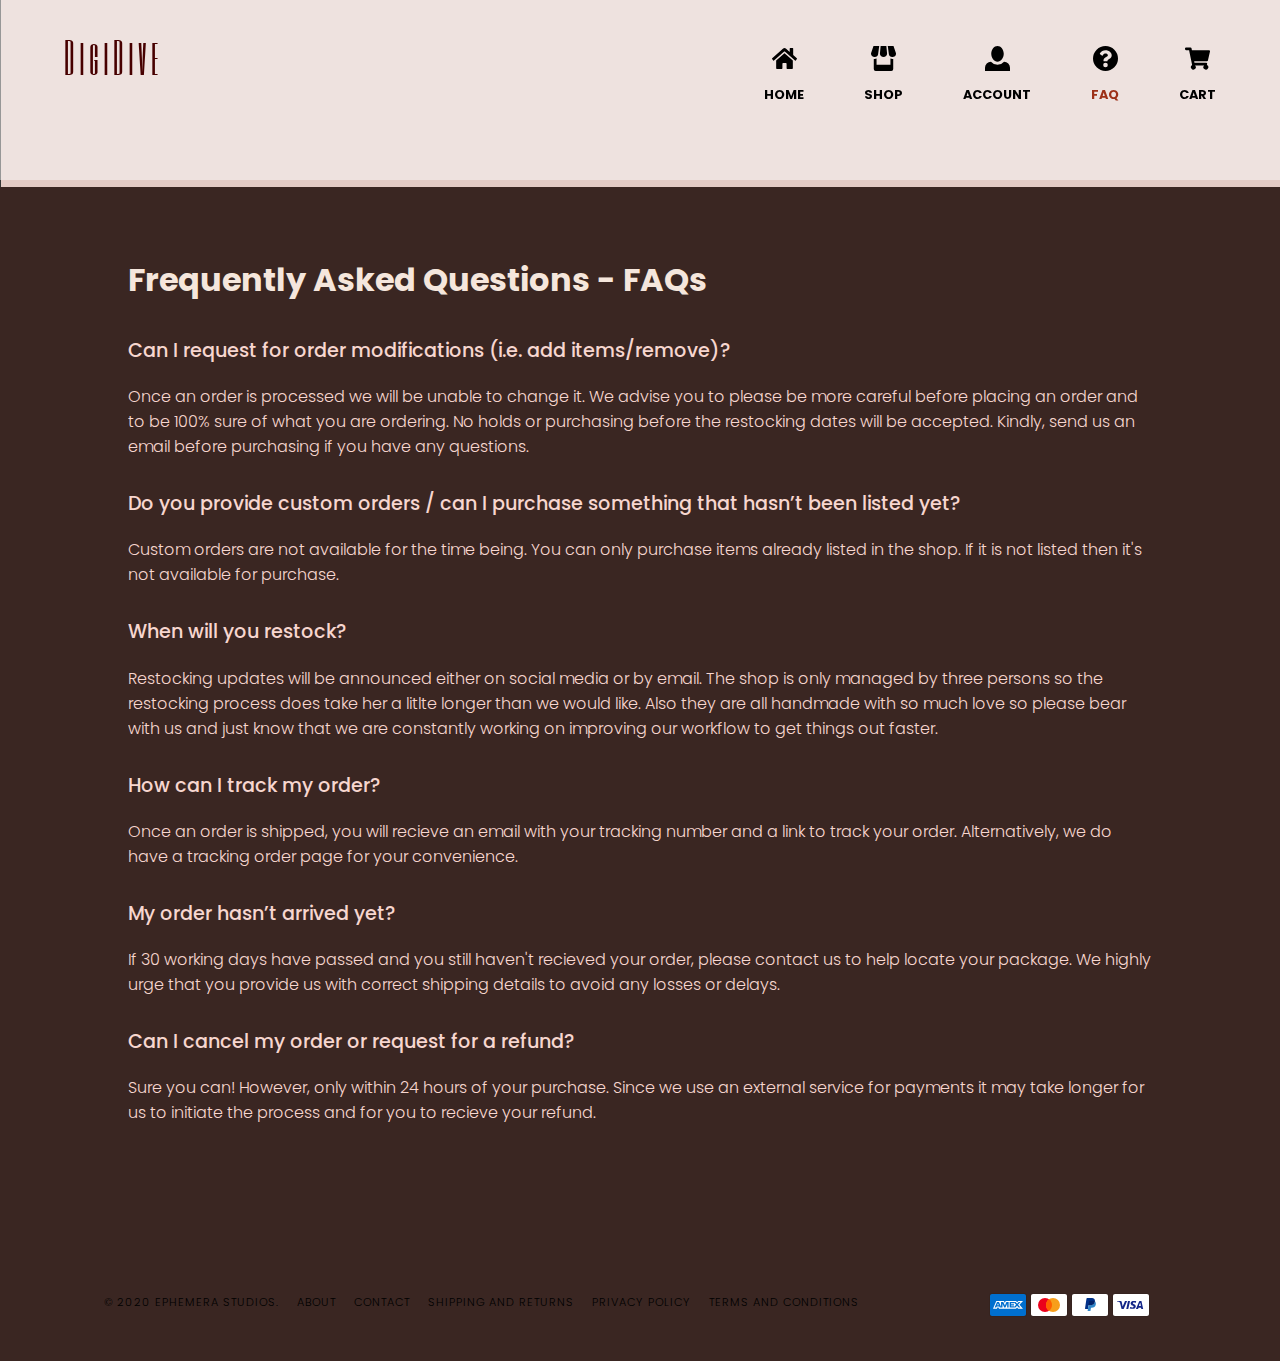
<file: MICRO PROJECT/faq.html>
<!DOCTYPE html>
<html lang = "en" dir= "ltr">
  <head>
    <meta charset = "utf-8">
    <meta name = "viewport" content = "width=device-width, initial-scale=1.0, shrink-to-fit=no">
    <link rel = "stylesheet" href = "css/styles_faq.css">
    <link rel="icon" href="images/logo(1).png">
    <link href="https://fonts.googleapis.com/css2?family=Six+Caps&display=swap" rel="stylesheet">
    <link rel="stylesheet" type="text/css" href="http://cdn.dcodes.net/2/payment_icons/dc_payment_icons.css">
    <link href="https://fonts.googleapis.com/css2?family=Poppins:ital,wght@0,100;0,200;0,300;0,400;0,500;0,600;0,700;0,800;0,900;1,100;1,200;1,300;1,400;1,500;1,600;1,700;1,800;1,900&display=swap" rel="stylesheet">
    <title>Digi Dive</title>
  </head>
  <body>
    <div class = "wrapper">
      <div class = "navbar_cover" id = "navbar_cover">
        <div class = "navbar">
          <div id = "mySidenav" class = "sidenav">
            <img class = "nav_back" src = "images/nav-back.svg">
            <a href = "javascript:void(0)" class = "close" onclick = "closeNav()"><img src = "images/close.svg"></a>
            <a href = "index.html" class = "tab">Home</a>
            <a href = "shop.html" class = "tab">Shop</a>
            <a href = "account.html" class = "tab">Account</a>
            <a href = "faq.html" class = "tab active">FAQ</a>
            <a href = "cart.html" class = "tab">Cart</a>
          </div>
          <div class = "logo">
            <div class = "dive">
      				<span><a href = "index.html">DigiDive</a></span>
      			</div>
      		</div>
          <div class = "flex_icons" id = "flexIcons">
            <!--
            <div class = "icon search">
              <a href = ""><img src = "images/search.svg"></a>
              <div>
                <span>search</span>
              </div>
            </div>
            -->
            <div class = "icon home">
              <a href = "index.html"><img src = "images/home.svg"></a>
              <div>
                <span>home</span>
              </div>
            </div>
            <div class = "icon shop">
              <a href = "shop.html"><img src = "images/shop.svg"></a>
              <div>
                <span>shop</span>
              </div>
            </div>
            <div class = "icon person">
              <a href = "account.html"><img src = "images/person.svg"></a>
              <div>
                <span>account</span>
              </div>
            </div>
            <div class = "icon faq current">
              <a href = "faq.html"><img src = "images/faq.svg"></a>
              <div>
                <span>faq</span>
              </div>
            </div>
            <div class = "icon cart">
              <a href = "cart.html"><img src = "images/cart.svg"></a>
              <div>
                <span>cart</span>
              </div>
            </div>
            <div class = "icon menu option">
              <span onclick="openNav()"><img src = "images/menu.svg"></span>
              <div>
                <span>menu</span>
              </div>
            </div>
          </div>
        </div>
      </div>
      <img class = "back_top" src = "images/back-top-new.png">
      <div class = "body_content">
        <div class = "faq_content">
          <p class = "faq_heading">Frequently Asked Questions - FAQs</p>
          <div class = "faqs">
            <p class = "head">Can I request for order modifications (i.e. add items/remove)?</p>
            <p class = "sub_head">Once an order is processed we will be unable to change it. We advise you to please be more careful before placing an order and to be 100% sure of what you are ordering. No holds or purchasing before the restocking dates will be accepted. Kindly, send us an email before purchasing if you have any questions.</p>
          </div>
          <div class = "faqs">
            <p class = "head">Do you provide custom orders / can I purchase something that hasn’t been listed yet?</p>
            <p class = "sub_head">Custom orders are not available for the time being. You can only purchase items already listed in the shop. If it is not listed then it's not available for purchase.</p>
          </div>
          <div class = "faqs">
            <p class = "head">When will you restock?</p>
            <p class = "sub_head">Restocking updates will be announced either on social media or by email. The shop is only managed by three persons so the restocking process does take her a litlte longer than we would like. Also they are all handmade with so much love so please bear with us and just know that we are constantly working on improving our workflow to get things out faster.</p>
          </div>
          <div class = "faqs">
            <p class = "head"></p>
            <p class = "sub_head"></p>
          </div>
          <div class = "faqs">
            <p class = "head">How can I track my order?</p>
            <p class = "sub_head">Once an order is shipped, you will recieve an email with your tracking number and a link to track your order. Alternatively, we do have a tracking order page for your convenience.</p>
          </div>
          <div class = "faqs">
            <p class = "head">My order hasn’t arrived yet?</p>
            <p class = "sub_head">If 30 working days have passed and you still haven't recieved your order, please contact us to help locate your package. We highly urge that you provide us with correct shipping details to avoid any losses or delays.</p>
          </div>
          <div class = "faqs">
            <p class = "head">Can I cancel my order or request for a refund?</p>
            <p class = "sub_head">Sure you can! However, only within 24 hours of your purchase. Since we use an external service for payments it may take longer for us to initiate the process and for you to recieve your refund.</p>
          </div>
        </div>
      </div>
      <div class = "footer">
        <div class = "footer-links">
          <ul>
            <li><a class = "foot" href = "index.html">&copy; 2020 EPHEMERA STUDIOS.</a></li>
            <li><a class = "foot" href = "about.html">ABOUT</a></li>
            <li><a class = "foot" href = "contact.html">CONTACT</a></li>
            <li><a class = "foot" href = "shipping.html">SHIPPING AND RETURNS</a></li>
            <li><a class = "foot" href = "policy.html">PRIVACY POLICY</a></li>
            <li><a class = "foot" href = "terms.html">TERMS AND CONDITIONS</a></li>
          </ul>
        </div>
        <div class = "footer-payment">
          <svg class="payment-icon" xmlns="http://www.w3.org/2000/svg" role="img" viewBox="0 0 38 24" width="38" height="24" aria-labelledby="pi-american_express"><title id="pi-american_express">American Express</title><g fill="none"><path fill="#000" d="M35,0 L3,0 C1.3,0 0,1.3 0,3 L0,21 C0,22.7 1.4,24 3,24 L35,24 C36.7,24 38,22.7 38,21 L38,3 C38,1.3 36.6,0 35,0 Z" opacity=".07"></path><path fill="#006FCF" d="M35,1 C36.1,1 37,1.9 37,3 L37,21 C37,22.1 36.1,23 35,23 L3,23 C1.9,23 1,22.1 1,21 L1,3 C1,1.9 1.9,1 3,1 L35,1"></path><path fill="#FFF" d="M8.971,10.268 L9.745,12.144 L8.203,12.144 L8.971,10.268 Z M25.046,10.346 L22.069,10.346 L22.069,11.173 L24.998,11.173 L24.998,12.412 L22.075,12.412 L22.075,13.334 L25.052,13.334 L25.052,14.073 L27.129,11.828 L25.052,9.488 L25.046,10.346 L25.046,10.346 Z M10.983,8.006 L14.978,8.006 L15.865,9.941 L16.687,8 L27.057,8 L28.135,9.19 L29.25,8 L34.013,8 L30.494,11.852 L33.977,15.68 L29.143,15.68 L28.065,14.49 L26.94,15.68 L10.03,15.68 L9.536,14.49 L8.406,14.49 L7.911,15.68 L4,15.68 L7.286,8 L10.716,8 L10.983,8.006 Z M19.646,9.084 L17.407,9.084 L15.907,12.62 L14.282,9.084 L12.06,9.084 L12.06,13.894 L10,9.084 L8.007,9.084 L5.625,14.596 L7.18,14.596 L7.674,13.406 L10.27,13.406 L10.764,14.596 L13.484,14.596 L13.484,10.661 L15.235,14.602 L16.425,14.602 L18.165,10.673 L18.165,14.603 L19.623,14.603 L19.647,9.083 L19.646,9.084 Z M28.986,11.852 L31.517,9.084 L29.695,9.084 L28.094,10.81 L26.546,9.084 L20.652,9.084 L20.652,14.602 L26.462,14.602 L28.076,12.864 L29.624,14.602 L31.499,14.602 L28.987,11.852 L28.986,11.852 Z"></path></g></svg>
          <title id="pi-american_express">American Express</title>
          <svg class="payment-icon" viewBox="0 0 38 24" xmlns="http://www.w3.org/2000/svg" role="img" width="38" height="24" aria-labelledby="pi-master"><title id="pi-master">Mastercard</title><path opacity=".07" d="M35 0H3C1.3 0 0 1.3 0 3v18c0 1.7 1.4 3 3 3h32c1.7 0 3-1.3 3-3V3c0-1.7-1.4-3-3-3z"></path><path fill="#fff" d="M35 1c1.1 0 2 .9 2 2v18c0 1.1-.9 2-2 2H3c-1.1 0-2-.9-2-2V3c0-1.1.9-2 2-2h32"></path><circle fill="#EB001B" cx="15" cy="12" r="7"></circle><circle fill="#F79E1B" cx="23" cy="12" r="7"></circle><path fill="#FF5F00" d="M22 12c0-2.4-1.2-4.5-3-5.7-1.8 1.3-3 3.4-3 5.7s1.2 4.5 3 5.7c1.8-1.2 3-3.3 3-5.7z"></path></svg>
          <svg class="payment-icon" viewBox="0 0 38 24" xmlns="http://www.w3.org/2000/svg" width="38" height="24" role="img" aria-labelledby="pi-paypal"><title id="pi-paypal">PayPal</title><path opacity=".07" d="M35 0H3C1.3 0 0 1.3 0 3v18c0 1.7 1.4 3 3 3h32c1.7 0 3-1.3 3-3V3c0-1.7-1.4-3-3-3z"></path><path fill="#fff" d="M35 1c1.1 0 2 .9 2 2v18c0 1.1-.9 2-2 2H3c-1.1 0-2-.9-2-2V3c0-1.1.9-2 2-2h32"></path><path fill="#003087" d="M23.9 8.3c.2-1 0-1.7-.6-2.3-.6-.7-1.7-1-3.1-1h-4.1c-.3 0-.5.2-.6.5L14 15.6c0 .2.1.4.3.4H17l.4-3.4 1.8-2.2 4.7-2.1z"></path><path fill="#3086C8" d="M23.9 8.3l-.2.2c-.5 2.8-2.2 3.8-4.6 3.8H18c-.3 0-.5.2-.6.5l-.6 3.9-.2 1c0 .2.1.4.3.4H19c.3 0 .5-.2.5-.4v-.1l.4-2.4v-.1c0-.2.3-.4.5-.4h.3c2.1 0 3.7-.8 4.1-3.2.2-1 .1-1.8-.4-2.4-.1-.5-.3-.7-.5-.8z"></path><path fill="#012169" d="M23.3 8.1c-.1-.1-.2-.1-.3-.1-.1 0-.2 0-.3-.1-.3-.1-.7-.1-1.1-.1h-3c-.1 0-.2 0-.2.1-.2.1-.3.2-.3.4l-.7 4.4v.1c0-.3.3-.5.6-.5h1.3c2.5 0 4.1-1 4.6-3.8v-.2c-.1-.1-.3-.2-.5-.2h-.1z"></path></svg>
          <svg class="payment-icon" viewBox="0 0 38 24" xmlns="http://www.w3.org/2000/svg" role="img" width="38" height="24" aria-labelledby="pi-visa"><title id="pi-visa">Visa</title><path opacity=".07" d="M35 0H3C1.3 0 0 1.3 0 3v18c0 1.7 1.4 3 3 3h32c1.7 0 3-1.3 3-3V3c0-1.7-1.4-3-3-3z"></path><path fill="#fff" d="M35 1c1.1 0 2 .9 2 2v18c0 1.1-.9 2-2 2H3c-1.1 0-2-.9-2-2V3c0-1.1.9-2 2-2h32"></path><path d="M28.3 10.1H28c-.4 1-.7 1.5-1 3h1.9c-.3-1.5-.3-2.2-.6-3zm2.9 5.9h-1.7c-.1 0-.1 0-.2-.1l-.2-.9-.1-.2h-2.4c-.1 0-.2 0-.2.2l-.3.9c0 .1-.1.1-.1.1h-2.1l.2-.5L27 8.7c0-.5.3-.7.8-.7h1.5c.1 0 .2 0 .2.2l1.4 6.5c.1.4.2.7.2 1.1.1.1.1.1.1.2zm-13.4-.3l.4-1.8c.1 0 .2.1.2.1.7.3 1.4.5 2.1.4.2 0 .5-.1.7-.2.5-.2.5-.7.1-1.1-.2-.2-.5-.3-.8-.5-.4-.2-.8-.4-1.1-.7-1.2-1-.8-2.4-.1-3.1.6-.4.9-.8 1.7-.8 1.2 0 2.5 0 3.1.2h.1c-.1.6-.2 1.1-.4 1.7-.5-.2-1-.4-1.5-.4-.3 0-.6 0-.9.1-.2 0-.3.1-.4.2-.2.2-.2.5 0 .7l.5.4c.4.2.8.4 1.1.6.5.3 1 .8 1.1 1.4.2.9-.1 1.7-.9 2.3-.5.4-.7.6-1.4.6-1.4 0-2.5.1-3.4-.2-.1.2-.1.2-.2.1zm-3.5.3c.1-.7.1-.7.2-1 .5-2.2 1-4.5 1.4-6.7.1-.2.1-.3.3-.3H18c-.2 1.2-.4 2.1-.7 3.2-.3 1.5-.6 3-1 4.5 0 .2-.1.2-.3.2M5 8.2c0-.1.2-.2.3-.2h3.4c.5 0 .9.3 1 .8l.9 4.4c0 .1 0 .1.1.2 0-.1.1-.1.1-.1l2.1-5.1c-.1-.1 0-.2.1-.2h2.1c0 .1 0 .1-.1.2l-3.1 7.3c-.1.2-.1.3-.2.4-.1.1-.3 0-.5 0H9.7c-.1 0-.2 0-.2-.2L7.9 9.5c-.2-.2-.5-.5-.9-.6-.6-.3-1.7-.5-1.9-.5L5 8.2z" fill="#142688"></path></svg>
        </div>
      </div>
      <!--<img class = "back_bottom" src = "images/back-bottom-2.svg">--NEECHE KA TRIANGLE OLD-->
    </div>
    <script>
      function openNav()
      {
        document.getElementById("mySidenav").style.width = "250px";
      }

      function closeNav()
      {
        document.getElementById("mySidenav").style.width = "0";
      }
    </script>
    <script type="text/javascript">
      var header = document.getElementById("mySidenav");
      var tabs = header.getElementsByClassName("tab");
      for(var i = 0; i < tabs.length; i++)
      {
        btns[i].addEventListener("click", function()
        {
          var current = document.getElementsByClassName("active");
          current[0].className = current[0].className.replace(" active", "");
          this.className += " active";
        });
      }
    </script>
    <script type="text/javascript">
      var header = document.getElementById("flexIcons");
      var tabs = header.getElementsByClassName("icon");
      for(var i = 0; i < tabs.length; i++)
      {
        btns[i].addEventListener("click", function()
        {
          var current = document.getElementsByClassName("current");
          current[0].className = current[0].className.replace(" current", "");
          this.className += " current";
        });
      }
    </script>
    <script type="text/javascript">
      var header = document.getElementById("footer-links");
      var tabs = header.getElementsByClassName("foot");
      for(var i = 0; i < tabs.length; i++)
      {
        btns[i].addEventListener("click", function()
        {
          var current = document.getElementsByClassName("now");
          current[0].className = current[0].className.replace(" now", "");
          this.className += " now";
        });
      }
    </script>
    <script>
      var prevScrollpos = window.pageYOffset;
      window.onscroll = function() {
      var currentScrollPos = window.pageYOffset;
        if (prevScrollpos > currentScrollPos) {
          document.getElementById("navbar_cover").style.top = "0";
        } else {
          document.getElementById("navbar_cover").style.top = "-150px";
        }
        prevScrollpos = currentScrollPos;
      }
    </script>
  </body>
</html>
</file>
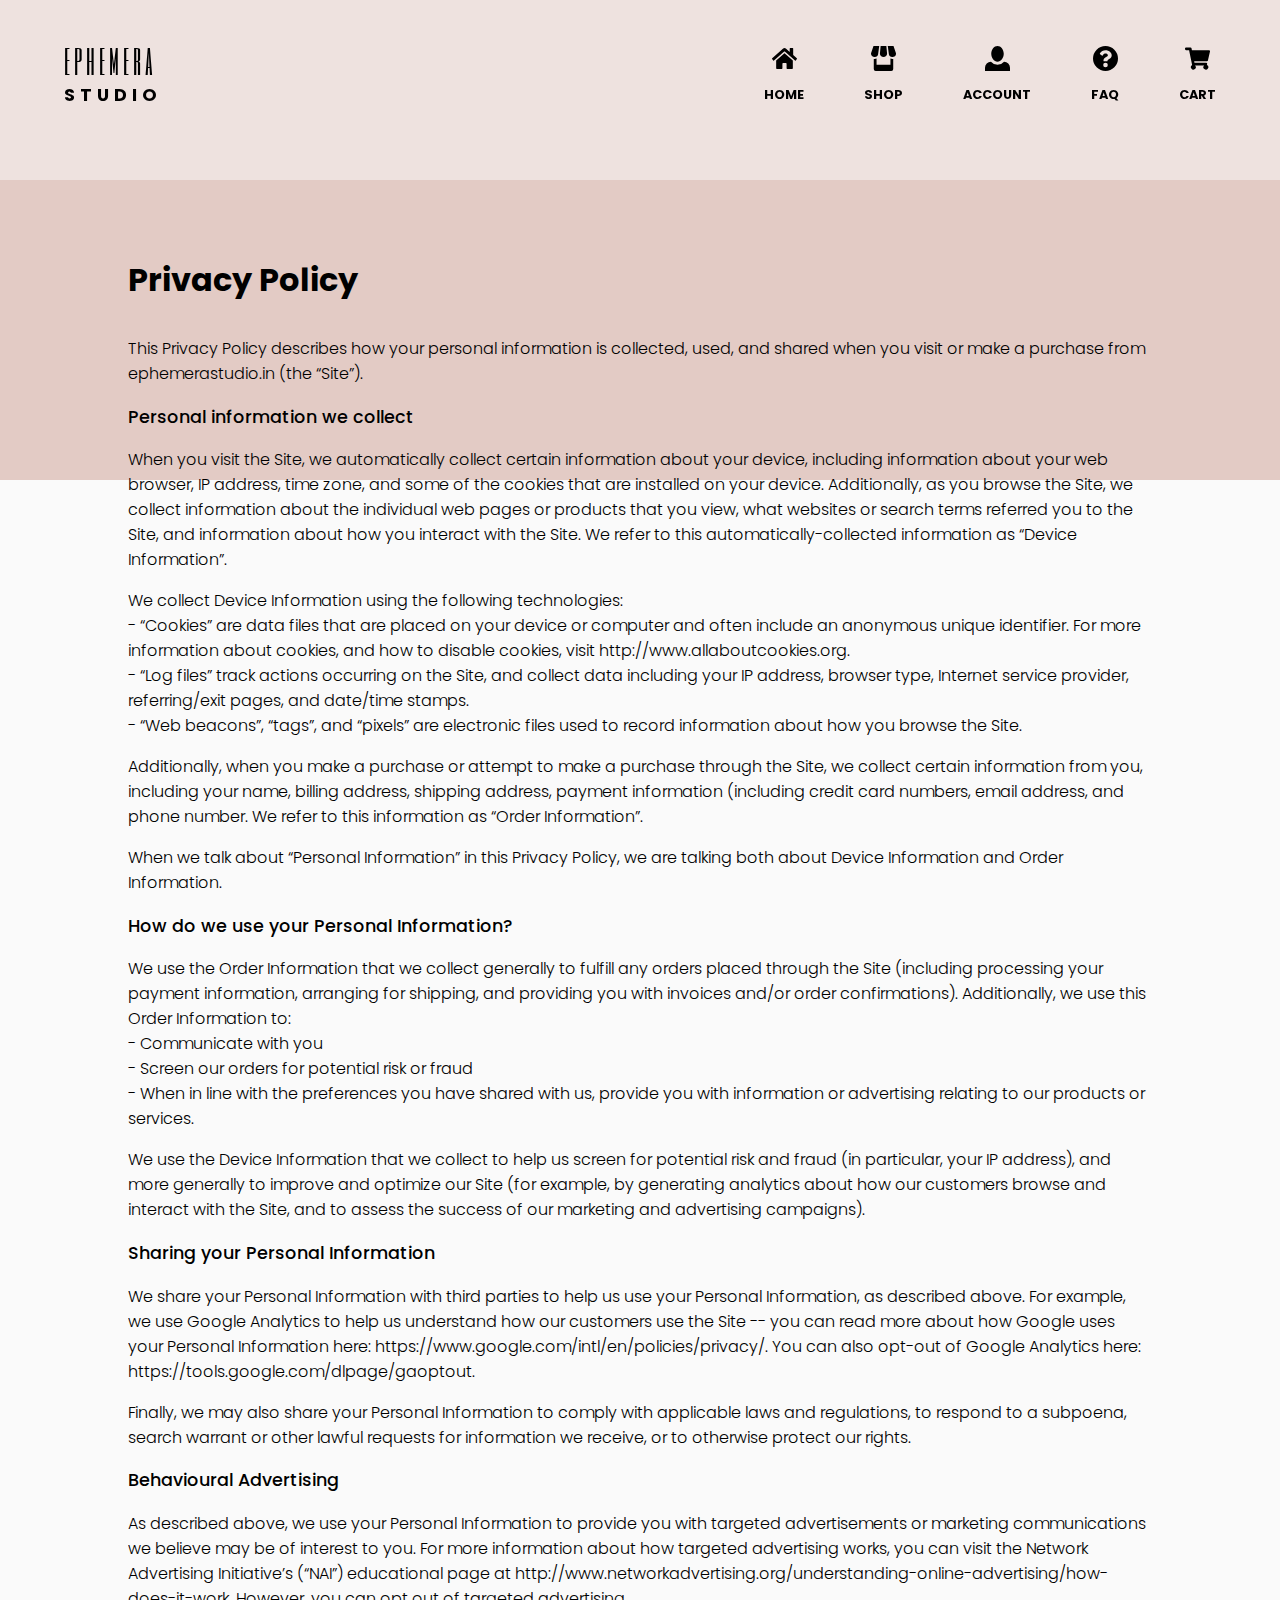
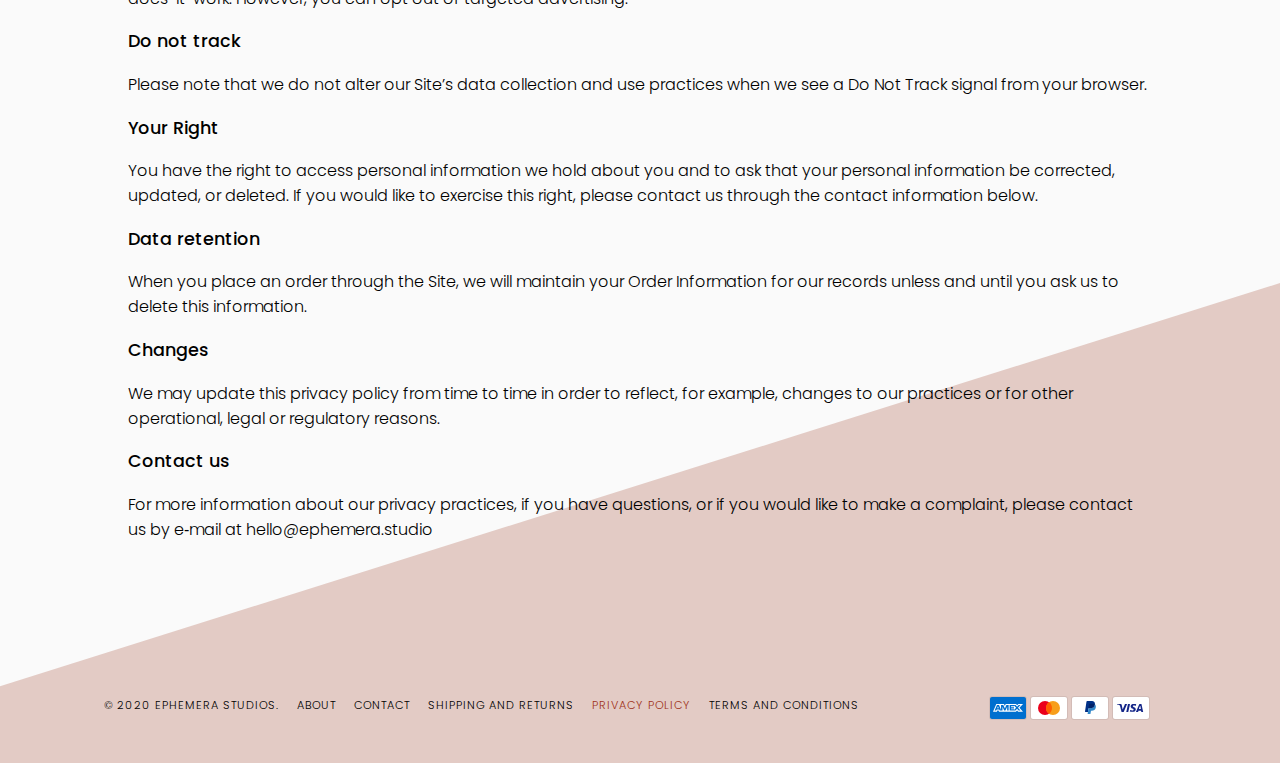
<file: MICRO PROJECT/policy.html>
<!DOCTYPE html>
<html lang = "en" dir= "ltr">
  <head>
    <meta charset = "utf-8">
    <meta name = "viewport" content = "width=device-width, initial-scale=1.0, shrink-to-fit=no">
    <link rel = "stylesheet" href = "css/styles_policy.css">
    <link rel="icon" href="images/logo(1).png">
    <link href="https://fonts.googleapis.com/css2?family=Six+Caps&display=swap" rel="stylesheet">
    <link rel="stylesheet" type="text/css" href="http://cdn.dcodes.net/2/payment_icons/dc_payment_icons.css">
    <link href="https://fonts.googleapis.com/css2?family=Poppins:ital,wght@0,100;0,200;0,300;0,400;0,500;0,600;0,700;0,800;0,900;1,100;1,200;1,300;1,400;1,500;1,600;1,700;1,800;1,900&display=swap" rel="stylesheet">
    <title>Ephemera Studios.</title>
  </head>
  <body>
    <div class = "wrapper">
      <div class = "navbar_cover" id = "navbar_cover">
        <div class = "navbar">
          <div id = "mySidenav" class = "sidenav">
            <img class = "nav_back" src = "images/nav-back.svg">
            <a href = "javascript:void(0)" class = "close" onclick = "closeNav()"><img src = "images/close.svg"></a>
            <a href = "index.html" class = "tab">Home</a>
            <a href = "shop.html" class = "tab">Shop</a>
            <a href = "account.html" class = "tab">Account</a>
            <a href = "faq.html" class = "tab">FAQ</a>
            <a href = "cart.html" class = "tab">Cart</a>
          </div>
          <div class = "logo">
            <div class = "ephemera">
      				<span><a href = "index.html">ephemera</a></span>
      			</div>
      			<div class = "studios">
      				<span><a href = "index.html">STUDIO</a></span>
      			</div>
      		</div>
          <div class = "flex_icons" id = "flexIcons">
            <!--
            <div class = "icon search">
              <a href = ""><img src = "images/search.svg"></a>
              <div>
                <span>search</span>
              </div>
            </div>
            -->
            <div class = "icon home">
              <a href = "index.html"><img src = "images/home.svg"></a>
              <div>
                <span>home</span>
              </div>
            </div>
            <div class = "icon shop">
              <a href = "shop.html"><img src = "images/shop.svg"></a>
              <div>
                <span>shop</span>
              </div>
            </div>
            <div class = "icon person">
              <a href = "account.html"><img src = "images/person.svg"></a>
              <div>
                <span>account</span>
              </div>
            </div>
            <div class = "icon faq">
              <a href = "faq.html"><img src = "images/faq.svg"></a>
              <div>
                <span>faq</span>
              </div>
            </div>
            <div class = "icon cart">
              <a href = "cart.html"><img src = "images/cart.svg"></a>
              <div>
                <span>cart</span>
              </div>
            </div>
            <div class = "icon menu option">
              <span onclick="openNav()"><img src = "images/menu.svg"></span>
              <div>
                <span>menu</span>
              </div>
            </div>
          </div>
        </div>
      </div>
      <img class = "back_top" src = "images/back-top-1.svg">
      <div class = "body_content">
        <div class = "policy_content">
          <p class = "policy_heading">Privacy Policy</p>
          <p>This Privacy Policy describes how your personal information is collected, used, and shared when you visit or make a purchase from ephemerastudio.in (the “Site”).</p>
          <div class = "section">
            <p class = "heading">Personal information we collect</p>
            <p>When you visit the Site, we automatically collect certain information about your device, including information about your web browser, IP address, time zone, and some of the cookies that are installed on your device. Additionally, as you browse the Site, we collect information about the individual web pages or products that you view, what websites or search terms referred you to the Site, and information about how you interact with the Site. We refer to this automatically-collected information as “Device Information”.</p>
            <p>We collect Device Information using the following technologies:<br>- “Cookies” are data files that are placed on your device or computer and often include an anonymous unique identifier. For more information about cookies, and how to disable cookies, visit http://www.allaboutcookies.org.<br>- “Log files” track actions occurring on the Site, and collect data including your IP address, browser type, Internet service provider, referring/exit pages, and date/time stamps.<br>- “Web beacons”, “tags”, and “pixels” are electronic files used to record information about how you browse the Site.</p>
            <p>Additionally, when you make a purchase or attempt to make a purchase through the Site, we collect certain information from you, including your name, billing address, shipping address, payment information (including credit card numbers, email address, and phone number. We refer to this information as “Order Information”.</p>
            <p>When we talk about “Personal Information” in this Privacy Policy, we are talking both about Device Information and Order Information.</p>
          </div>

          <div class = "section">
            <p class = "heading">How do we use your Personal Information?</p>
            <p>We use the Order Information that we collect generally to fulfill any orders placed through the Site (including processing your payment information, arranging for shipping, and providing you with invoices and/or order confirmations). Additionally, we use this Order Information to:<br>- Communicate with you<br>- Screen our orders for potential risk or fraud<br>- When in line with the preferences you have shared with us, provide you with information or advertising relating to our products or services.</p>
            <p>We use the Device Information that we collect to help us screen for potential risk and fraud (in particular, your IP address), and more generally to improve and optimize our Site (for example, by generating analytics about how our customers browse and interact with the Site, and to assess the success of our marketing and advertising campaigns).</p>
          </div>
          <div class = "section">
            <p class = "heading">Sharing your Personal Information</p>
            <p>We share your Personal Information with third parties to help us use your Personal Information, as described above. For example, we use Google Analytics to help us understand how our customers use the Site -- you can read more about how Google uses your Personal Information here: https://www.google.com/intl/en/policies/privacy/. You can also opt-out of Google Analytics here: https://tools.google.com/dlpage/gaoptout.</p>
            <p>Finally, we may also share your Personal Information to comply with applicable laws and regulations, to respond to a subpoena, search warrant or other lawful requests for information we receive, or to otherwise protect our rights.</p>
          </div>
          <div class = "section">
            <p class = "heading">Behavioural Advertising</p>
            <p>As described above, we use your Personal Information to provide you with targeted advertisements or marketing communications we believe may be of interest to you. For more information about how targeted advertising works, you can visit the Network Advertising Initiative’s (“NAI”) educational page at http://www.networkadvertising.org/understanding-online-advertising/how-does-it-work. However, you can opt out of targeted advertising.</p>
          </div>
          <div class = "section">
            <p class = "heading">Do not track</p>
            <p>Please note that we do not alter our Site’s data collection and use practices when we see a Do Not Track signal from your browser.</p>
          </div>
          <div class = "section">
            <p class = "heading">Your Right</p>
            <p>You have the right to access personal information we hold about you and to ask that your personal information be corrected, updated, or deleted. If you would like to exercise this right, please contact us through the contact information below.</p>
          </div>
          <div class = "section">
            <p class = "heading">Data retention</p>
            <p>When you place an order through the Site, we will maintain your Order Information for our records unless and until you ask us to delete this information.</p>
          </div>
          <div class = "section">
            <p class = "heading">Changes</p>
            <p>We may update this privacy policy from time to time in order to reflect, for example, changes to our practices or for other operational, legal or regulatory reasons.</p>
          </div>
          <div class = "section">
            <p class = "heading">Contact us</p>
            <p>For more information about our privacy practices, if you have questions, or if you would like to make a complaint, please contact us by e‑mail at hello@ephemera.studio</p>
          </div>
        </div>
      </div>
      <div class = "footer">
        <div class = "footer-links">
          <ul>
            <li><a class = "foot" href = "index.html">&copy; 2020 EPHEMERA STUDIOS.</a></li>
            <li><a class = "foot" href = "about.html">ABOUT</a></li>
            <li><a class = "foot" href = "contact.html">CONTACT</a></li>
            <li><a class = "foot" href = "shipping.html">SHIPPING AND RETURNS</a></li>
            <li><a class = "foot now" href = "policy.html">PRIVACY POLICY</a></li>
            <li><a class = "foot" href = "terms.html">TERMS AND CONDITIONS</a></li>
          </ul>
        </div>
        <div class = "footer-payment">
          <svg class="payment-icon" xmlns="http://www.w3.org/2000/svg" role="img" viewBox="0 0 38 24" width="38" height="24" aria-labelledby="pi-american_express"><title id="pi-american_express">American Express</title><g fill="none"><path fill="#000" d="M35,0 L3,0 C1.3,0 0,1.3 0,3 L0,21 C0,22.7 1.4,24 3,24 L35,24 C36.7,24 38,22.7 38,21 L38,3 C38,1.3 36.6,0 35,0 Z" opacity=".07"></path><path fill="#006FCF" d="M35,1 C36.1,1 37,1.9 37,3 L37,21 C37,22.1 36.1,23 35,23 L3,23 C1.9,23 1,22.1 1,21 L1,3 C1,1.9 1.9,1 3,1 L35,1"></path><path fill="#FFF" d="M8.971,10.268 L9.745,12.144 L8.203,12.144 L8.971,10.268 Z M25.046,10.346 L22.069,10.346 L22.069,11.173 L24.998,11.173 L24.998,12.412 L22.075,12.412 L22.075,13.334 L25.052,13.334 L25.052,14.073 L27.129,11.828 L25.052,9.488 L25.046,10.346 L25.046,10.346 Z M10.983,8.006 L14.978,8.006 L15.865,9.941 L16.687,8 L27.057,8 L28.135,9.19 L29.25,8 L34.013,8 L30.494,11.852 L33.977,15.68 L29.143,15.68 L28.065,14.49 L26.94,15.68 L10.03,15.68 L9.536,14.49 L8.406,14.49 L7.911,15.68 L4,15.68 L7.286,8 L10.716,8 L10.983,8.006 Z M19.646,9.084 L17.407,9.084 L15.907,12.62 L14.282,9.084 L12.06,9.084 L12.06,13.894 L10,9.084 L8.007,9.084 L5.625,14.596 L7.18,14.596 L7.674,13.406 L10.27,13.406 L10.764,14.596 L13.484,14.596 L13.484,10.661 L15.235,14.602 L16.425,14.602 L18.165,10.673 L18.165,14.603 L19.623,14.603 L19.647,9.083 L19.646,9.084 Z M28.986,11.852 L31.517,9.084 L29.695,9.084 L28.094,10.81 L26.546,9.084 L20.652,9.084 L20.652,14.602 L26.462,14.602 L28.076,12.864 L29.624,14.602 L31.499,14.602 L28.987,11.852 L28.986,11.852 Z"></path></g></svg>
          <title id="pi-american_express">American Express</title>
          <svg class="payment-icon" viewBox="0 0 38 24" xmlns="http://www.w3.org/2000/svg" role="img" width="38" height="24" aria-labelledby="pi-master"><title id="pi-master">Mastercard</title><path opacity=".07" d="M35 0H3C1.3 0 0 1.3 0 3v18c0 1.7 1.4 3 3 3h32c1.7 0 3-1.3 3-3V3c0-1.7-1.4-3-3-3z"></path><path fill="#fff" d="M35 1c1.1 0 2 .9 2 2v18c0 1.1-.9 2-2 2H3c-1.1 0-2-.9-2-2V3c0-1.1.9-2 2-2h32"></path><circle fill="#EB001B" cx="15" cy="12" r="7"></circle><circle fill="#F79E1B" cx="23" cy="12" r="7"></circle><path fill="#FF5F00" d="M22 12c0-2.4-1.2-4.5-3-5.7-1.8 1.3-3 3.4-3 5.7s1.2 4.5 3 5.7c1.8-1.2 3-3.3 3-5.7z"></path></svg>
          <svg class="payment-icon" viewBox="0 0 38 24" xmlns="http://www.w3.org/2000/svg" width="38" height="24" role="img" aria-labelledby="pi-paypal"><title id="pi-paypal">PayPal</title><path opacity=".07" d="M35 0H3C1.3 0 0 1.3 0 3v18c0 1.7 1.4 3 3 3h32c1.7 0 3-1.3 3-3V3c0-1.7-1.4-3-3-3z"></path><path fill="#fff" d="M35 1c1.1 0 2 .9 2 2v18c0 1.1-.9 2-2 2H3c-1.1 0-2-.9-2-2V3c0-1.1.9-2 2-2h32"></path><path fill="#003087" d="M23.9 8.3c.2-1 0-1.7-.6-2.3-.6-.7-1.7-1-3.1-1h-4.1c-.3 0-.5.2-.6.5L14 15.6c0 .2.1.4.3.4H17l.4-3.4 1.8-2.2 4.7-2.1z"></path><path fill="#3086C8" d="M23.9 8.3l-.2.2c-.5 2.8-2.2 3.8-4.6 3.8H18c-.3 0-.5.2-.6.5l-.6 3.9-.2 1c0 .2.1.4.3.4H19c.3 0 .5-.2.5-.4v-.1l.4-2.4v-.1c0-.2.3-.4.5-.4h.3c2.1 0 3.7-.8 4.1-3.2.2-1 .1-1.8-.4-2.4-.1-.5-.3-.7-.5-.8z"></path><path fill="#012169" d="M23.3 8.1c-.1-.1-.2-.1-.3-.1-.1 0-.2 0-.3-.1-.3-.1-.7-.1-1.1-.1h-3c-.1 0-.2 0-.2.1-.2.1-.3.2-.3.4l-.7 4.4v.1c0-.3.3-.5.6-.5h1.3c2.5 0 4.1-1 4.6-3.8v-.2c-.1-.1-.3-.2-.5-.2h-.1z"></path></svg>
          <svg class="payment-icon" viewBox="0 0 38 24" xmlns="http://www.w3.org/2000/svg" role="img" width="38" height="24" aria-labelledby="pi-visa"><title id="pi-visa">Visa</title><path opacity=".07" d="M35 0H3C1.3 0 0 1.3 0 3v18c0 1.7 1.4 3 3 3h32c1.7 0 3-1.3 3-3V3c0-1.7-1.4-3-3-3z"></path><path fill="#fff" d="M35 1c1.1 0 2 .9 2 2v18c0 1.1-.9 2-2 2H3c-1.1 0-2-.9-2-2V3c0-1.1.9-2 2-2h32"></path><path d="M28.3 10.1H28c-.4 1-.7 1.5-1 3h1.9c-.3-1.5-.3-2.2-.6-3zm2.9 5.9h-1.7c-.1 0-.1 0-.2-.1l-.2-.9-.1-.2h-2.4c-.1 0-.2 0-.2.2l-.3.9c0 .1-.1.1-.1.1h-2.1l.2-.5L27 8.7c0-.5.3-.7.8-.7h1.5c.1 0 .2 0 .2.2l1.4 6.5c.1.4.2.7.2 1.1.1.1.1.1.1.2zm-13.4-.3l.4-1.8c.1 0 .2.1.2.1.7.3 1.4.5 2.1.4.2 0 .5-.1.7-.2.5-.2.5-.7.1-1.1-.2-.2-.5-.3-.8-.5-.4-.2-.8-.4-1.1-.7-1.2-1-.8-2.4-.1-3.1.6-.4.9-.8 1.7-.8 1.2 0 2.5 0 3.1.2h.1c-.1.6-.2 1.1-.4 1.7-.5-.2-1-.4-1.5-.4-.3 0-.6 0-.9.1-.2 0-.3.1-.4.2-.2.2-.2.5 0 .7l.5.4c.4.2.8.4 1.1.6.5.3 1 .8 1.1 1.4.2.9-.1 1.7-.9 2.3-.5.4-.7.6-1.4.6-1.4 0-2.5.1-3.4-.2-.1.2-.1.2-.2.1zm-3.5.3c.1-.7.1-.7.2-1 .5-2.2 1-4.5 1.4-6.7.1-.2.1-.3.3-.3H18c-.2 1.2-.4 2.1-.7 3.2-.3 1.5-.6 3-1 4.5 0 .2-.1.2-.3.2M5 8.2c0-.1.2-.2.3-.2h3.4c.5 0 .9.3 1 .8l.9 4.4c0 .1 0 .1.1.2 0-.1.1-.1.1-.1l2.1-5.1c-.1-.1 0-.2.1-.2h2.1c0 .1 0 .1-.1.2l-3.1 7.3c-.1.2-.1.3-.2.4-.1.1-.3 0-.5 0H9.7c-.1 0-.2 0-.2-.2L7.9 9.5c-.2-.2-.5-.5-.9-.6-.6-.3-1.7-.5-1.9-.5L5 8.2z" fill="#142688"></path></svg>
        </div>
      </div>
      <img class = "back_bottom" src = "images/back-bottom.svg">
    </div>
    <script>
      function openNav()
      {
        document.getElementById("mySidenav").style.width = "250px";
      }

      function closeNav()
      {
        document.getElementById("mySidenav").style.width = "0";
      }
    </script>
    <script type="text/javascript">
      var header = document.getElementById("mySidenav");
      var tabs = header.getElementsByClassName("tab");
      for(var i = 0; i < tabs.length; i++)
      {
        btns[i].addEventListener("click", function()
        {
          var current = document.getElementsByClassName("active");
          current[0].className = current[0].className.replace(" active", "");
          this.className += " active";
        });
      }
    </script>
    <script type="text/javascript">
      var header = document.getElementById("flexIcons");
      var tabs = header.getElementsByClassName("icon");
      for(var i = 0; i < tabs.length; i++)
      {
        btns[i].addEventListener("click", function()
        {
          var current = document.getElementsByClassName("current");
          current[0].className = current[0].className.replace(" current", "");
          this.className += " current";
        });
      }
    </script>
    <script type="text/javascript">
      var header = document.getElementById("footer-links");
      var tabs = header.getElementsByClassName("foot");
      for(var i = 0; i < tabs.length; i++)
      {
        btns[i].addEventListener("click", function()
        {
          var current = document.getElementsByClassName("now");
          current[0].className = current[0].className.replace(" now", "");
          this.className += " now";
        });
      }
    </script>
    <script>
      var prevScrollpos = window.pageYOffset;
      window.onscroll = function() {
      var currentScrollPos = window.pageYOffset;
        if (prevScrollpos > currentScrollPos) {
          document.getElementById("navbar_cover").style.top = "0";
        } else {
          document.getElementById("navbar_cover").style.top = "-150px";
        }
        prevScrollpos = currentScrollPos;
      }
    </script>
  </body>
</html>
</file>
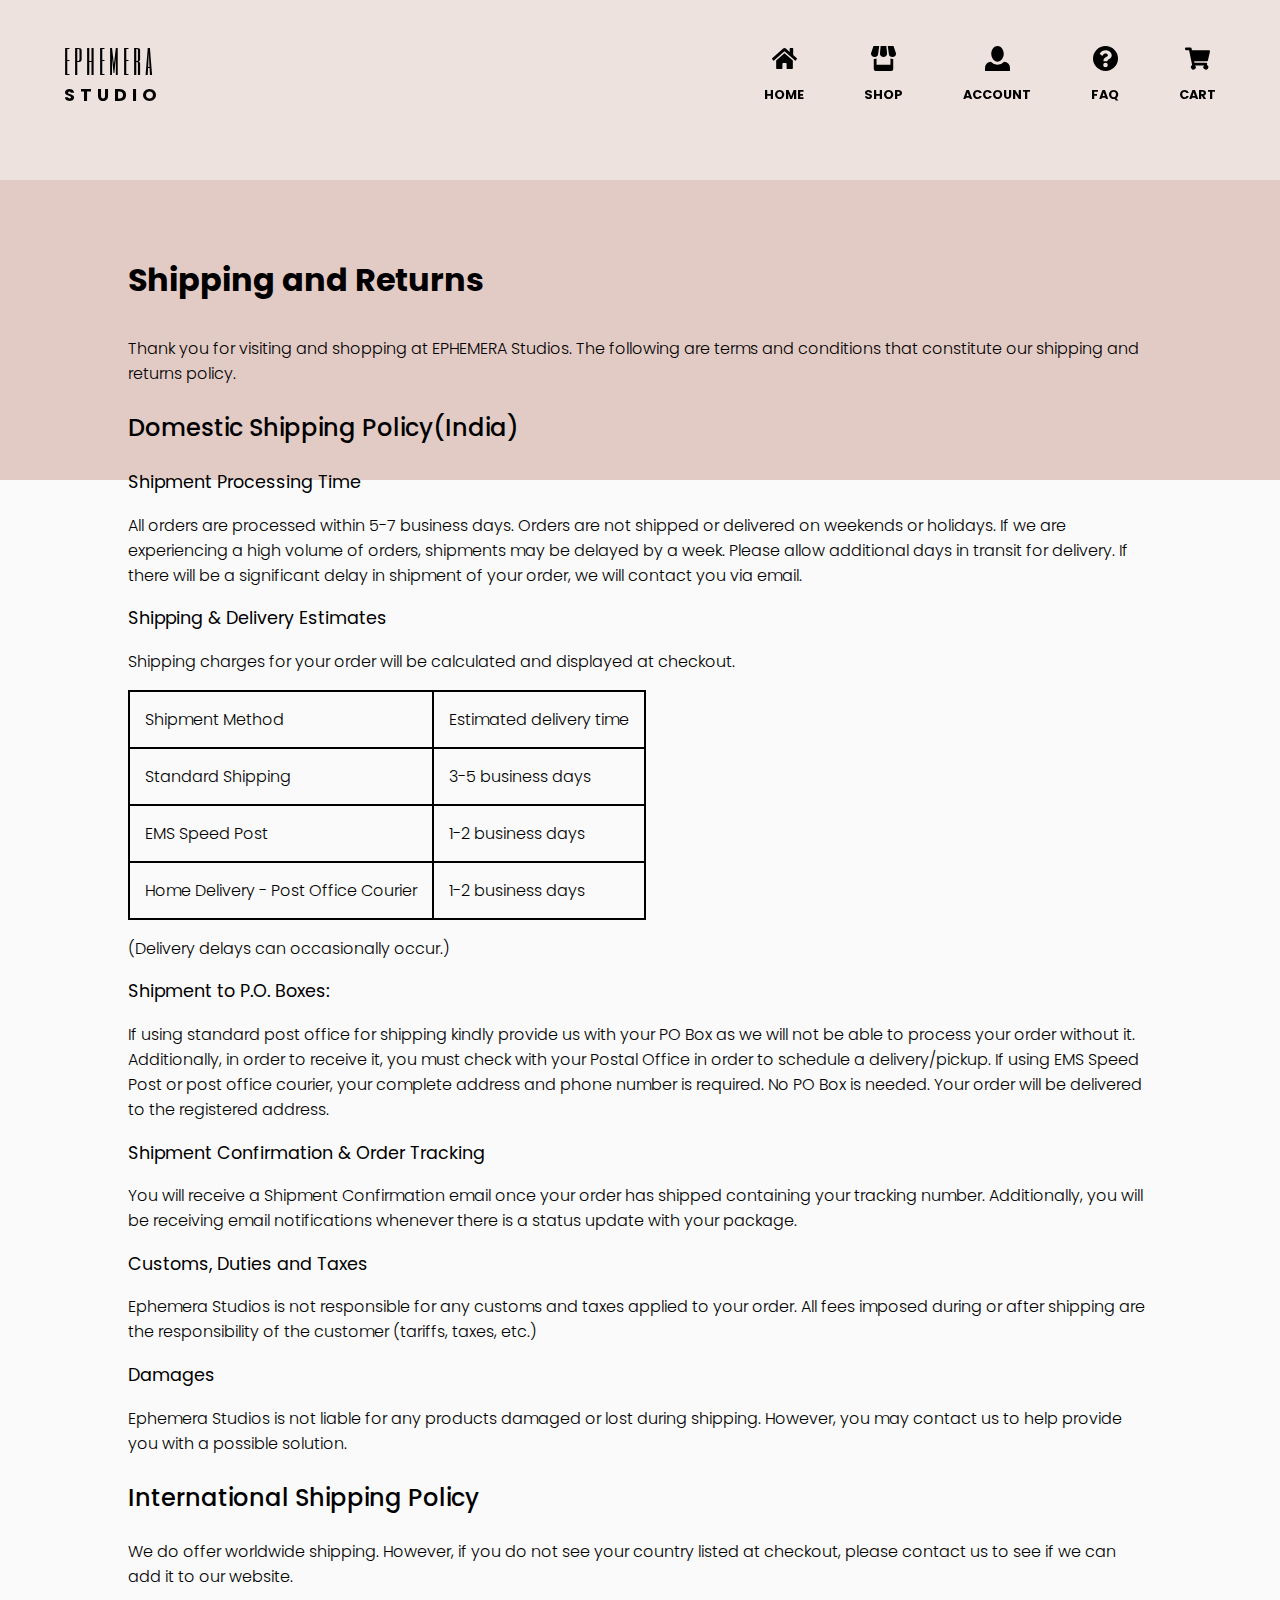
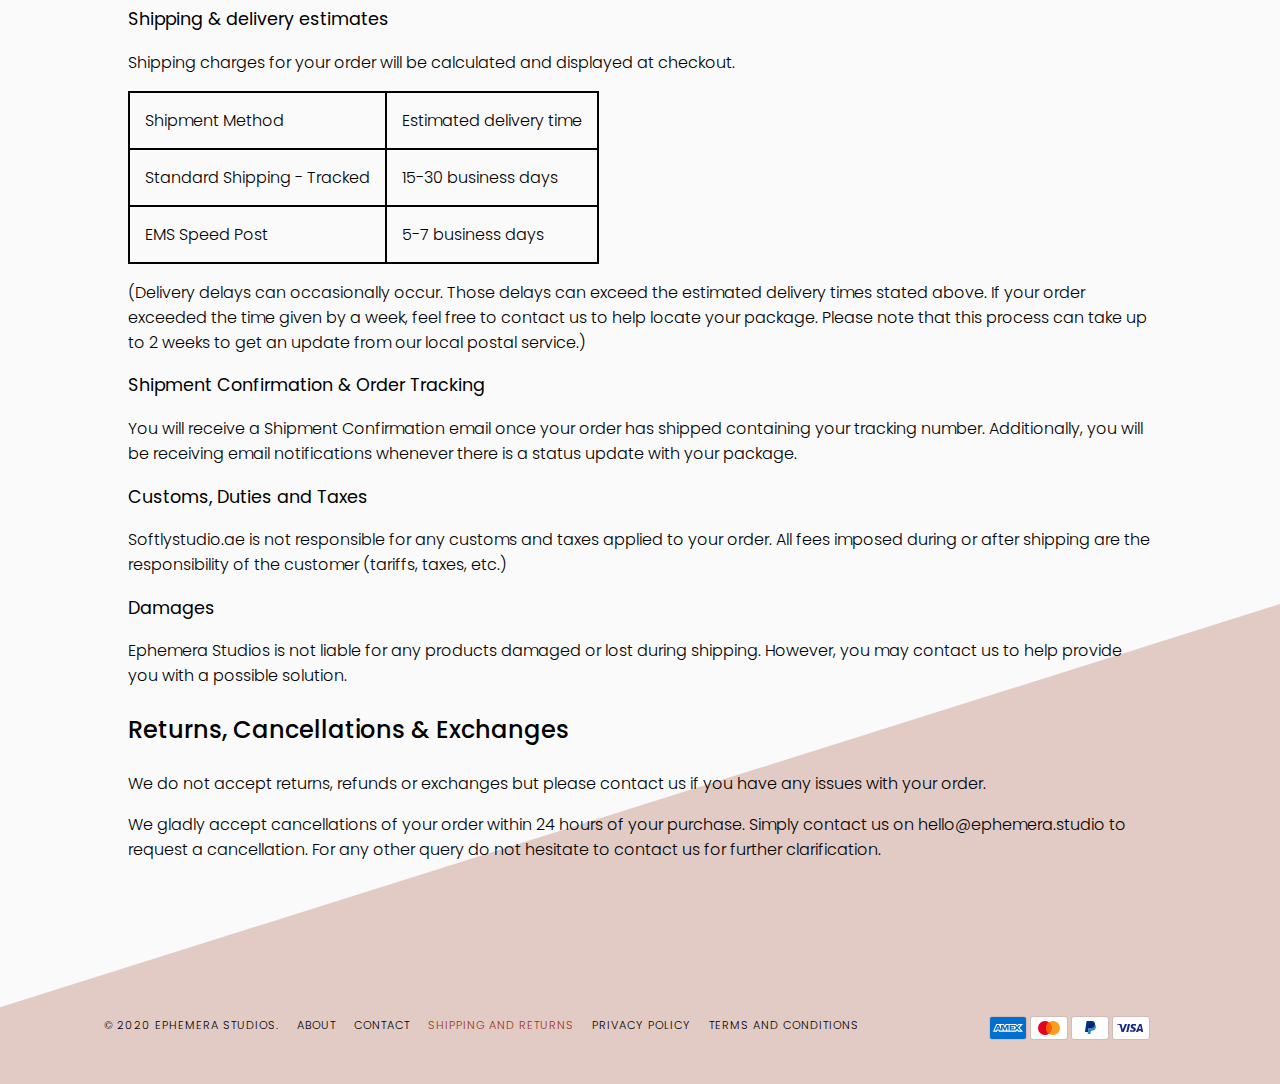
<file: MICRO PROJECT/shipping.html>
<!DOCTYPE html>
<html lang = "en" dir= "ltr">
  <head>
    <meta charset = "utf-8">
    <meta name = "viewport" content = "width=device-width, initial-scale=1.0, shrink-to-fit=no">
    <link rel = "stylesheet" href = "css/styles_shipping.css">
    <link rel="icon" href="images/">
    <link href="https://fonts.googleapis.com/css2?family=Six+Caps&display=swap" rel="stylesheet">
    <link rel="stylesheet" type="text/css" href="http://cdn.dcodes.net/2/payment_icons/dc_payment_icons.css">
    <link href="https://fonts.googleapis.com/css2?family=Poppins:ital,wght@0,100;0,200;0,300;0,400;0,500;0,600;0,700;0,800;0,900;1,100;1,200;1,300;1,400;1,500;1,600;1,700;1,800;1,900&display=swap" rel="stylesheet">
    <title>Ephemera Studios.</title>
  </head>
  <body>
    <div class = "wrapper">
      <div class = "navbar_cover" id = "navbar_cover">
        <div class = "navbar">
          <div id = "mySidenav" class = "sidenav">
            <img class = "nav_back" src = "images/nav-back.svg">
            <a href = "javascript:void(0)" class = "close" onclick = "closeNav()"><img src = "images/close.svg"></a>
            <a href = "index.html" class = "tab">Home</a>
            <a href = "shop.html" class = "tab">Shop</a>
            <a href = "account.html" class = "tab">Account</a>
            <a href = "faq.html" class = "tab">FAQ</a>
            <a href = "cart.html" class = "tab">Cart</a>
          </div>
          <div class = "logo">
            <div class = "ephemera">
      				<span><a href = "index.html">ephemera</a></span>
      			</div>
      			<div class = "studios">
      				<span><a href = "index.html">STUDIO</a></span>
      			</div>
      		</div>
          <div class = "flex_icons" id = "flexIcons">
            <!--
            <div class = "icon search">
              <a href = ""><img src = "images/search.svg"></a>
              <div>
                <span>search</span>
              </div>
            </div>
            -->
            <div class = "icon home">
              <a href = "index.html"><img src = "images/home.svg"></a>
              <div>
                <span>home</span>
              </div>
            </div>
            <div class = "icon shop">
              <a href = "shop.html"><img src = "images/shop.svg"></a>
              <div>
                <span>shop</span>
              </div>
            </div>
            <div class = "icon person">
              <a href = "account.html"><img src = "images/person.svg"></a>
              <div>
                <span>account</span>
              </div>
            </div>
            <div class = "icon faq">
              <a href = "faq.html"><img src = "images/faq.svg"></a>
              <div>
                <span>faq</span>
              </div>
            </div>
            <div class = "icon cart">
              <a href = "cart.html"><img src = "images/cart.svg"></a>
              <div>
                <span>cart</span>
              </div>
            </div>
            <div class = "icon menu option">
              <span onclick="openNav()"><img src = "images/menu.svg"></span>
              <div>
                <span>menu</span>
              </div>
            </div>
          </div>
        </div>
      </div>
      <img class = "back_top" src = "images/back-top-1.svg">
      <div class = "body_content">
        <div class = "ship_content">
          <p class = "ship_heading">Shipping and Returns</p>
          <p>Thank you for visiting and shopping at EPHEMERA Studios. The following are terms and conditions that constitute our shipping and returns policy.</p>
          <p class = "heading">Domestic Shipping Policy(India)</p>
          <div class = "section">
            <p class = "subheading">Shipment Processing Time</p>
            <p>All orders are processed within 5-7 business days. Orders are not shipped or delivered on weekends or holidays. If we are experiencing a high volume of orders, shipments may be delayed by a week. Please allow additional days in transit for delivery. If there will be a significant delay in shipment of your order, we will contact you via email.</p>
          </div>
          <div class = "section">
            <p class = "subheading">Shipping & Delivery Estimates</p>
            <p>Shipping charges for your order will be calculated and displayed at checkout.</p>
            <table>
              <tr>
                <td>Shipment Method</td>
                <td>Estimated delivery time</td>
              </tr>
              <tr>
                <td>Standard Shipping</td>
                <td>3-5 business days</td>
              </tr>
              <tr>
                <td>EMS Speed Post</td>
                <td>1-2 business days</td>
              </tr>
              <tr>
                <td>Home Delivery - Post Office Courier</td>
                <td>1-2 business days</td>
              </tr>
            </table>
            <p>(Delivery delays can occasionally occur.)</p>
          </div>
          <div class = "section">
            <p class = "subheading">Shipment to P.O. Boxes:</p>
            <p>If using standard post office for shipping kindly provide us with your PO Box as we will not be able to process your order without it. Additionally, in order to receive it, you must check with your Postal Office in order to schedule a delivery/pickup. If using EMS Speed Post or post office courier, your complete address and phone number is required. No PO Box is needed. Your order will be delivered to the registered address.</p>
          </div>
          <div class = "section">
            <p class = "subheading">Shipment Confirmation & Order Tracking</p>
            <p>You will receive a Shipment Confirmation email once your order has shipped containing your tracking number.  Additionally, you will be receiving email notifications whenever there is a status update with your package.</p>
          </div>
          <div class = "section">
            <p class = "subheading">Customs, Duties and Taxes</p>
            <p>Ephemera Studios is not responsible for any customs and taxes applied to your order. All fees imposed during or after shipping are the responsibility of the customer (tariffs, taxes, etc.)</p>
          </div>
          <div class = "section">
            <p class = "subheading">Damages</p>
            <p>Ephemera Studios is not liable for any products damaged or lost during shipping. However, you may contact us to help provide you with a possible solution.</p>
          </div>
          <p class = "heading">International Shipping Policy</p>
          <p>We do offer worldwide shipping. However, if you do not see your country listed at checkout, please contact us to see if we can add it to our website.</p>
          <div class = "section">
            <p class = "subheading">Shipping & delivery estimates</p>
            <p>Shipping charges for your order will be calculated and displayed at checkout.</p>
            <table>
              <tr>
                <td>Shipment Method</td>
                <td>Estimated delivery time</td>
              </tr>
              <tr>
                <td>Standard Shipping - Tracked</td>
                <td>15-30 business days</td>
              </tr>
              <tr>
                <td>EMS Speed Post</td>
                <td>5-7 business days</td>
              </tr>
            </table>
            <p>(Delivery delays can occasionally occur. Those delays can exceed the estimated delivery times stated above. If your order exceeded the time given by a week, feel free to contact us to help locate your package. Please note that this process can take up to 2 weeks to get an update from our local postal service.)</p>
          </div>
          <div class = "section">
            <p class = "subheading">Shipment Confirmation & Order Tracking</p>
            <p>You will receive a Shipment Confirmation email once your order has shipped containing your tracking number.  Additionally, you will be receiving email notifications whenever there is a status update with your package.</p>
          </div>
          <div class = "section">
            <p class = "subheading">Customs, Duties and Taxes</p>
            <p>Softlystudio.ae is not responsible for any customs and taxes applied to your order. All fees imposed during or after shipping are the responsibility of the customer (tariffs, taxes, etc.)</p>
          </div>
          <div class = "section">
            <p class = "subheading">Damages</p>
            <p>Ephemera Studios is not liable for any products damaged or lost during shipping. However, you may contact us to help provide you with a possible solution.</p>
          </div>
          <p class = "heading">Returns, Cancellations & Exchanges</p>
          <p>We do not accept returns, refunds or exchanges but please contact us if you have any issues with your order.</p>
          <p>We gladly accept cancellations of your order within 24 hours of your purchase. Simply contact us on hello@ephemera.studio to request a cancellation. For any other query do not hesitate to contact us for further clarification.</p>
        </div>
      </div>
      <div class = "footer">
        <div class = "footer-links">
          <ul>
            <li><a class = "foot" href = "index.html">&copy; 2020 EPHEMERA STUDIOS.</a></li>
            <li><a class = "foot" href = "about.html">ABOUT</a></li>
            <li><a class = "foot" href = "contact.html">CONTACT</a></li>
            <li><a class = "foot now" href = "shipping.html">SHIPPING AND RETURNS</a></li>
            <li><a class = "foot" href = "policy.html">PRIVACY POLICY</a></li>
            <li><a class = "foot" href = "terms.html">TERMS AND CONDITIONS</a></li>
          </ul>
        </div>
        <div class = "footer-payment">
          <svg class="payment-icon" xmlns="http://www.w3.org/2000/svg" role="img" viewBox="0 0 38 24" width="38" height="24" aria-labelledby="pi-american_express"><title id="pi-american_express">American Express</title><g fill="none"><path fill="#000" d="M35,0 L3,0 C1.3,0 0,1.3 0,3 L0,21 C0,22.7 1.4,24 3,24 L35,24 C36.7,24 38,22.7 38,21 L38,3 C38,1.3 36.6,0 35,0 Z" opacity=".07"></path><path fill="#006FCF" d="M35,1 C36.1,1 37,1.9 37,3 L37,21 C37,22.1 36.1,23 35,23 L3,23 C1.9,23 1,22.1 1,21 L1,3 C1,1.9 1.9,1 3,1 L35,1"></path><path fill="#FFF" d="M8.971,10.268 L9.745,12.144 L8.203,12.144 L8.971,10.268 Z M25.046,10.346 L22.069,10.346 L22.069,11.173 L24.998,11.173 L24.998,12.412 L22.075,12.412 L22.075,13.334 L25.052,13.334 L25.052,14.073 L27.129,11.828 L25.052,9.488 L25.046,10.346 L25.046,10.346 Z M10.983,8.006 L14.978,8.006 L15.865,9.941 L16.687,8 L27.057,8 L28.135,9.19 L29.25,8 L34.013,8 L30.494,11.852 L33.977,15.68 L29.143,15.68 L28.065,14.49 L26.94,15.68 L10.03,15.68 L9.536,14.49 L8.406,14.49 L7.911,15.68 L4,15.68 L7.286,8 L10.716,8 L10.983,8.006 Z M19.646,9.084 L17.407,9.084 L15.907,12.62 L14.282,9.084 L12.06,9.084 L12.06,13.894 L10,9.084 L8.007,9.084 L5.625,14.596 L7.18,14.596 L7.674,13.406 L10.27,13.406 L10.764,14.596 L13.484,14.596 L13.484,10.661 L15.235,14.602 L16.425,14.602 L18.165,10.673 L18.165,14.603 L19.623,14.603 L19.647,9.083 L19.646,9.084 Z M28.986,11.852 L31.517,9.084 L29.695,9.084 L28.094,10.81 L26.546,9.084 L20.652,9.084 L20.652,14.602 L26.462,14.602 L28.076,12.864 L29.624,14.602 L31.499,14.602 L28.987,11.852 L28.986,11.852 Z"></path></g></svg>
          <title id="pi-american_express">American Express</title>
          <svg class="payment-icon" viewBox="0 0 38 24" xmlns="http://www.w3.org/2000/svg" role="img" width="38" height="24" aria-labelledby="pi-master"><title id="pi-master">Mastercard</title><path opacity=".07" d="M35 0H3C1.3 0 0 1.3 0 3v18c0 1.7 1.4 3 3 3h32c1.7 0 3-1.3 3-3V3c0-1.7-1.4-3-3-3z"></path><path fill="#fff" d="M35 1c1.1 0 2 .9 2 2v18c0 1.1-.9 2-2 2H3c-1.1 0-2-.9-2-2V3c0-1.1.9-2 2-2h32"></path><circle fill="#EB001B" cx="15" cy="12" r="7"></circle><circle fill="#F79E1B" cx="23" cy="12" r="7"></circle><path fill="#FF5F00" d="M22 12c0-2.4-1.2-4.5-3-5.7-1.8 1.3-3 3.4-3 5.7s1.2 4.5 3 5.7c1.8-1.2 3-3.3 3-5.7z"></path></svg>
          <svg class="payment-icon" viewBox="0 0 38 24" xmlns="http://www.w3.org/2000/svg" width="38" height="24" role="img" aria-labelledby="pi-paypal"><title id="pi-paypal">PayPal</title><path opacity=".07" d="M35 0H3C1.3 0 0 1.3 0 3v18c0 1.7 1.4 3 3 3h32c1.7 0 3-1.3 3-3V3c0-1.7-1.4-3-3-3z"></path><path fill="#fff" d="M35 1c1.1 0 2 .9 2 2v18c0 1.1-.9 2-2 2H3c-1.1 0-2-.9-2-2V3c0-1.1.9-2 2-2h32"></path><path fill="#003087" d="M23.9 8.3c.2-1 0-1.7-.6-2.3-.6-.7-1.7-1-3.1-1h-4.1c-.3 0-.5.2-.6.5L14 15.6c0 .2.1.4.3.4H17l.4-3.4 1.8-2.2 4.7-2.1z"></path><path fill="#3086C8" d="M23.9 8.3l-.2.2c-.5 2.8-2.2 3.8-4.6 3.8H18c-.3 0-.5.2-.6.5l-.6 3.9-.2 1c0 .2.1.4.3.4H19c.3 0 .5-.2.5-.4v-.1l.4-2.4v-.1c0-.2.3-.4.5-.4h.3c2.1 0 3.7-.8 4.1-3.2.2-1 .1-1.8-.4-2.4-.1-.5-.3-.7-.5-.8z"></path><path fill="#012169" d="M23.3 8.1c-.1-.1-.2-.1-.3-.1-.1 0-.2 0-.3-.1-.3-.1-.7-.1-1.1-.1h-3c-.1 0-.2 0-.2.1-.2.1-.3.2-.3.4l-.7 4.4v.1c0-.3.3-.5.6-.5h1.3c2.5 0 4.1-1 4.6-3.8v-.2c-.1-.1-.3-.2-.5-.2h-.1z"></path></svg>
          <svg class="payment-icon" viewBox="0 0 38 24" xmlns="http://www.w3.org/2000/svg" role="img" width="38" height="24" aria-labelledby="pi-visa"><title id="pi-visa">Visa</title><path opacity=".07" d="M35 0H3C1.3 0 0 1.3 0 3v18c0 1.7 1.4 3 3 3h32c1.7 0 3-1.3 3-3V3c0-1.7-1.4-3-3-3z"></path><path fill="#fff" d="M35 1c1.1 0 2 .9 2 2v18c0 1.1-.9 2-2 2H3c-1.1 0-2-.9-2-2V3c0-1.1.9-2 2-2h32"></path><path d="M28.3 10.1H28c-.4 1-.7 1.5-1 3h1.9c-.3-1.5-.3-2.2-.6-3zm2.9 5.9h-1.7c-.1 0-.1 0-.2-.1l-.2-.9-.1-.2h-2.4c-.1 0-.2 0-.2.2l-.3.9c0 .1-.1.1-.1.1h-2.1l.2-.5L27 8.7c0-.5.3-.7.8-.7h1.5c.1 0 .2 0 .2.2l1.4 6.5c.1.4.2.7.2 1.1.1.1.1.1.1.2zm-13.4-.3l.4-1.8c.1 0 .2.1.2.1.7.3 1.4.5 2.1.4.2 0 .5-.1.7-.2.5-.2.5-.7.1-1.1-.2-.2-.5-.3-.8-.5-.4-.2-.8-.4-1.1-.7-1.2-1-.8-2.4-.1-3.1.6-.4.9-.8 1.7-.8 1.2 0 2.5 0 3.1.2h.1c-.1.6-.2 1.1-.4 1.7-.5-.2-1-.4-1.5-.4-.3 0-.6 0-.9.1-.2 0-.3.1-.4.2-.2.2-.2.5 0 .7l.5.4c.4.2.8.4 1.1.6.5.3 1 .8 1.1 1.4.2.9-.1 1.7-.9 2.3-.5.4-.7.6-1.4.6-1.4 0-2.5.1-3.4-.2-.1.2-.1.2-.2.1zm-3.5.3c.1-.7.1-.7.2-1 .5-2.2 1-4.5 1.4-6.7.1-.2.1-.3.3-.3H18c-.2 1.2-.4 2.1-.7 3.2-.3 1.5-.6 3-1 4.5 0 .2-.1.2-.3.2M5 8.2c0-.1.2-.2.3-.2h3.4c.5 0 .9.3 1 .8l.9 4.4c0 .1 0 .1.1.2 0-.1.1-.1.1-.1l2.1-5.1c-.1-.1 0-.2.1-.2h2.1c0 .1 0 .1-.1.2l-3.1 7.3c-.1.2-.1.3-.2.4-.1.1-.3 0-.5 0H9.7c-.1 0-.2 0-.2-.2L7.9 9.5c-.2-.2-.5-.5-.9-.6-.6-.3-1.7-.5-1.9-.5L5 8.2z" fill="#142688"></path></svg>
        </div>
      </div>
      <img class = "back_bottom" src = "images/back-bottom.svg">
    </div>
    <script>
      function openNav()
      {
        document.getElementById("mySidenav").style.width = "250px";
      }

      function closeNav()
      {
        document.getElementById("mySidenav").style.width = "0";
      }
    </script>
    <script type="text/javascript">
      var header = document.getElementById("flexIcons");
      var tabs = header.getElementsByClassName("icon");
      for(var i = 0; i < tabs.length; i++)
      {
        btns[i].addEventListener("click", function()
        {
          var current = document.getElementsByClassName("current");
          current[0].className = current[0].className.replace(" current", "");
          this.className += " current";
        });
      }
    </script>
    <script type="text/javascript">
      var header = document.getElementById("footer-links");
      var tabs = header.getElementsByClassName("foot");
      for(var i = 0; i < tabs.length; i++)
      {
        btns[i].addEventListener("click", function()
        {
          var current = document.getElementsByClassName("now");
          current[0].className = current[0].className.replace(" now", "");
          this.className += " now";
        });
      }
    </script>
    <script type="text/javascript">
      var header = document.getElementById("mySidenav");
      var tabs = header.getElementsByClassName("tab");
      for(var i = 0; i < tabs.length; i++)
      {
        btns[i].addEventListener("click", function()
        {
          var current = document.getElementsByClassName("active");
          current[0].className = current[0].className.replace(" active", "");
          this.className += " active";
        });
      }
    </script>
    <script>
      var prevScrollpos = window.pageYOffset;
      window.onscroll = function() {
      var currentScrollPos = window.pageYOffset;
        if (prevScrollpos > currentScrollPos) {
          document.getElementById("navbar_cover").style.top = "0";
        } else {
          document.getElementById("navbar_cover").style.top = "-150px";
        }
        prevScrollpos = currentScrollPos;
      }
    </script>
  </body>
</html>
</file>
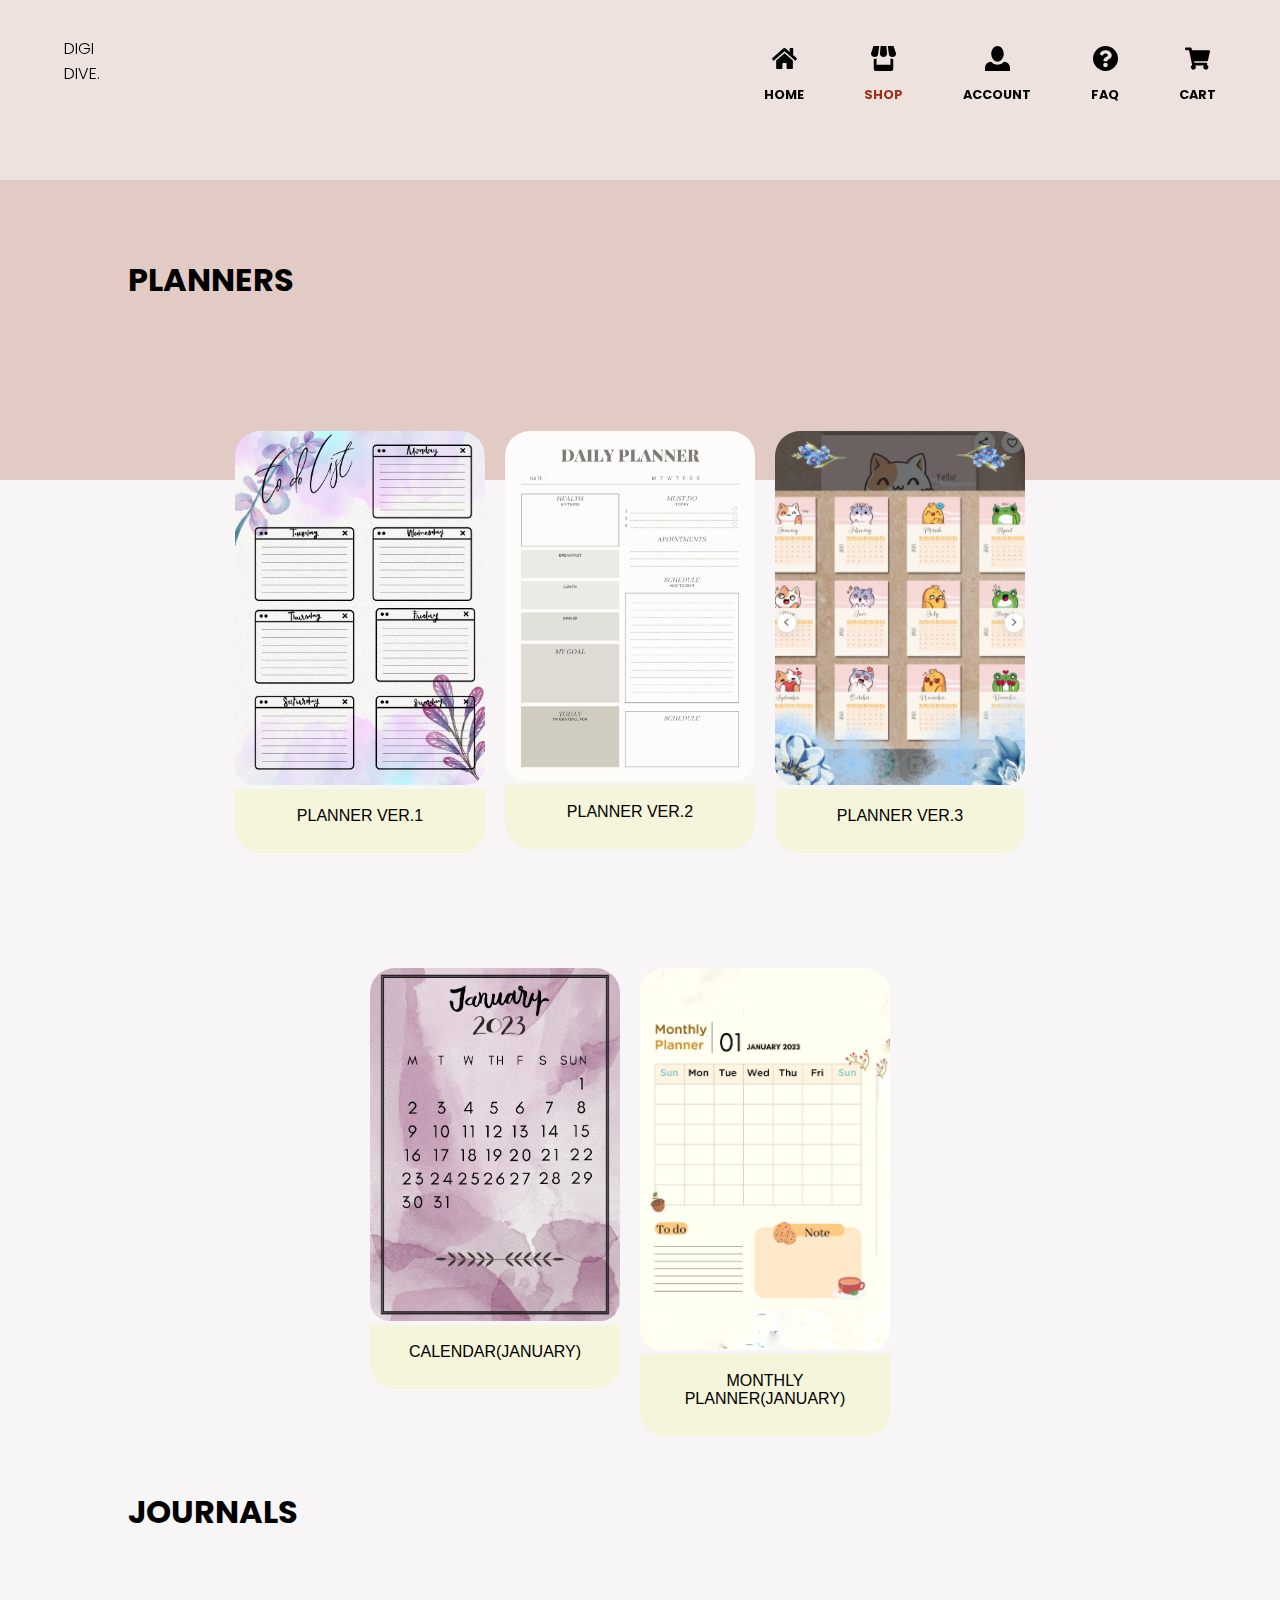
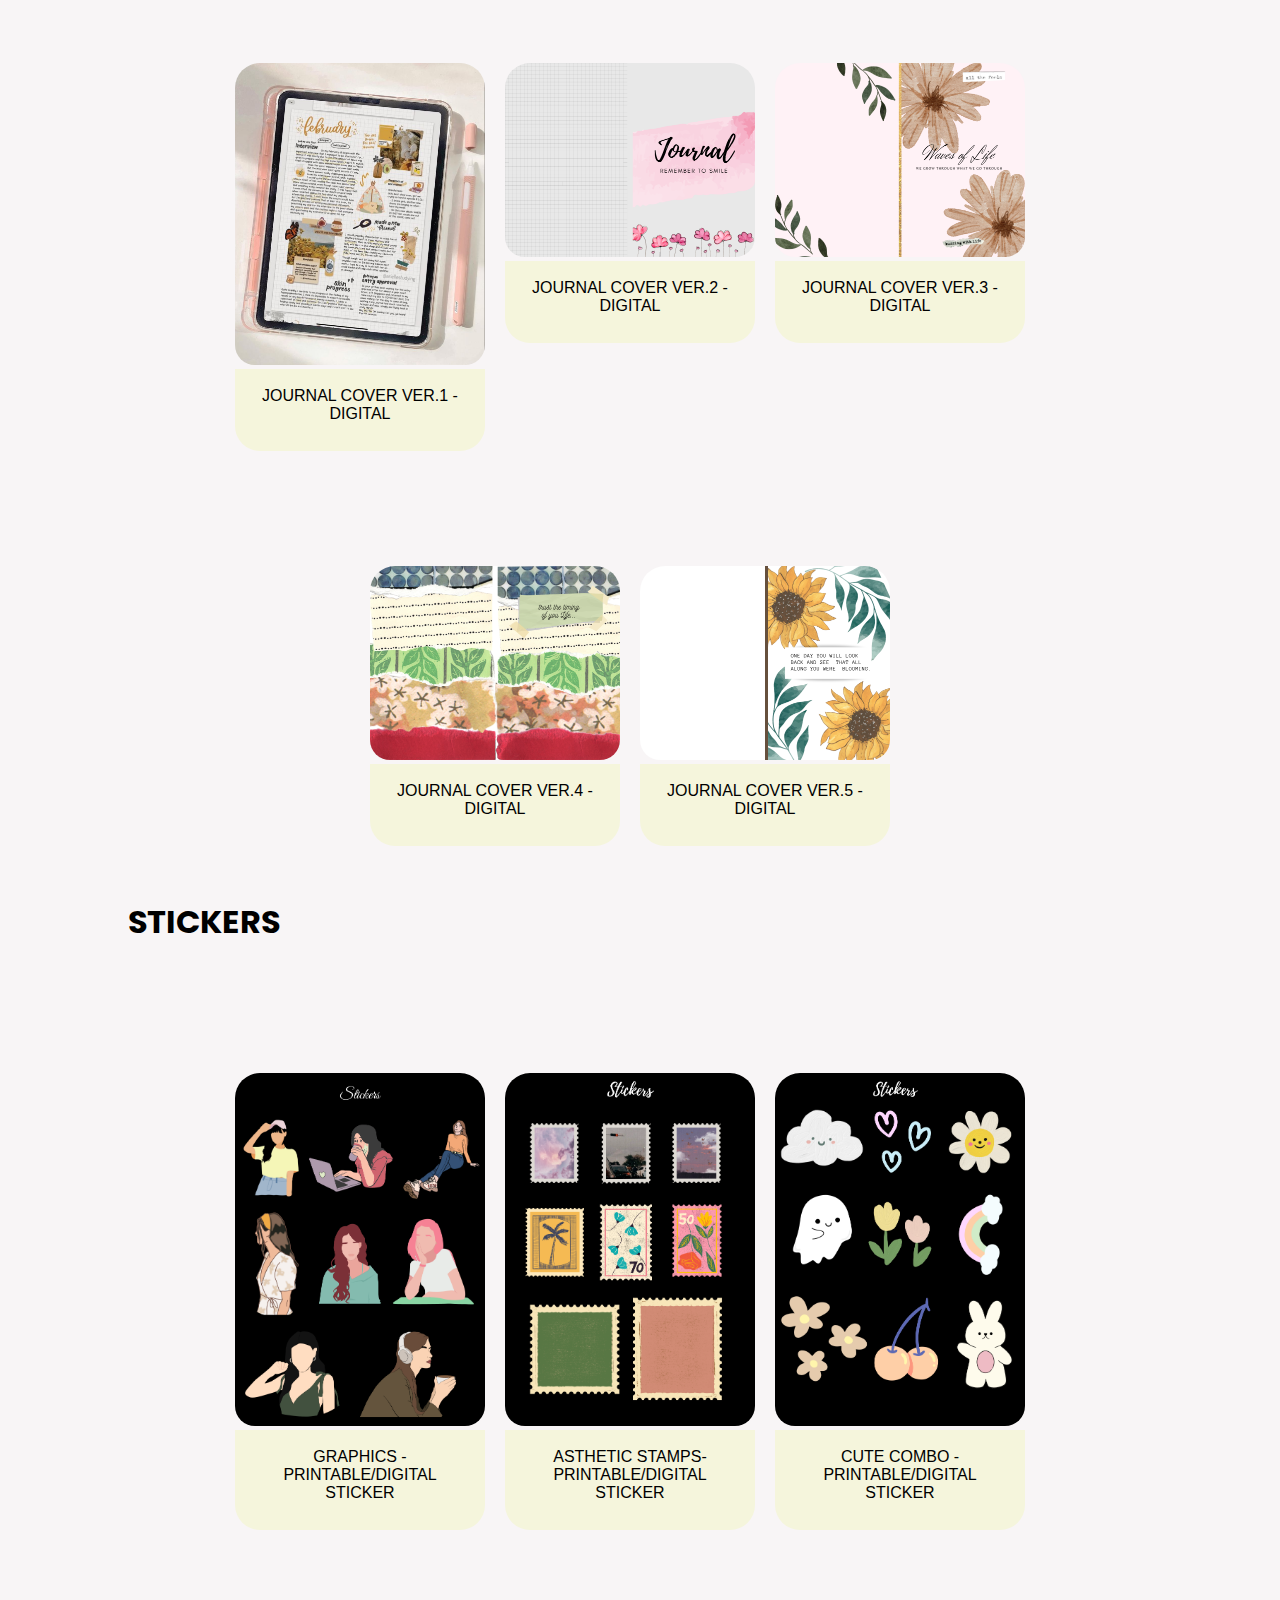
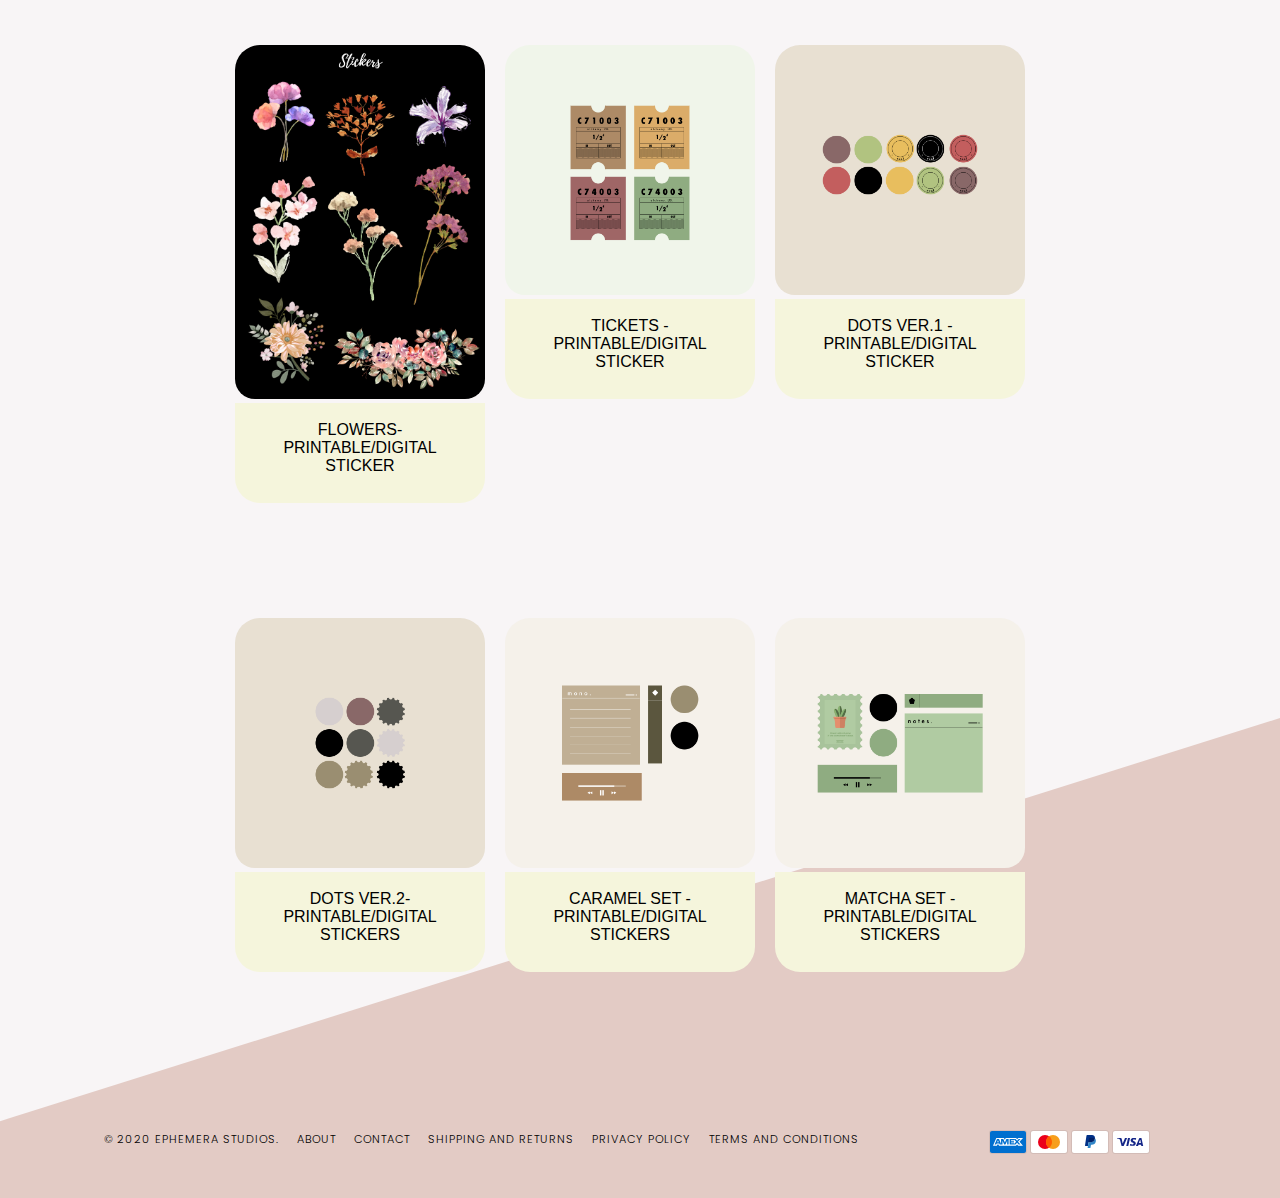
<file: MICRO PROJECT/shop.html>
<!DOCTYPE html>
<html lang = "en" dir= "ltr">
  <head>
    <meta charset = "utf-8">
    <meta name = "viewport" content = "width=device-width, initial-scale=1.0, shrink-to-fit=no">
    <link rel = "stylesheet" href = "css/styles_shop.css">
    <link rel="icon" href="images/logo(1).png">
    <link href="https://fonts.googleapis.com/css2?family=Six+Caps&display=swap" rel="stylesheet">
    <link rel="stylesheet" type="text/css" href="http://cdn.dcodes.net/2/payment_icons/dc_payment_icons.css">
    <link rel="stylesheet" href="https://stackpath.bootstrapcdn.com/font-awesome/4.7.0/css/font-awesome.min.css" integrity="sha384-wvfXpqpZZVQGK6TAh5PVlGOfQNHSoD2xbE+QkPxCAFlNEevoEH3Sl0sibVcOQVnN" crossorigin="anonymous">
    <link href="https://fonts.googleapis.com/css2?family=Poppins:ital,wght@0,100;0,200;0,300;0,400;0,500;0,600;0,700;0,800;0,900;1,100;1,200;1,300;1,400;1,500;1,600;1,700;1,800;1,900&display=swap" rel="stylesheet">
    <title>Digi Dive.</title>
  </head>
  <body>
    <div class = "wrapper">
      <div class = "navbar_cover" id = "navbar_cover">
        <div class = "navbar">
          <div id = "mySidenav" class = "sidenav">
            <img class = "nav_back" src = "images/nav-back.svg">
            <a href = "javascript:void(0)" class = "close" onclick = "closeNav()"><img src = "images/close.svg"></a>
            <a href = "index.html" class = "tab">Home</a>
            <a href = "shop.html" class = "tab active">Shop</a>
            <a href = "account.html" class = "tab">Account</a>
            <a href = "faq.html" class = "tab">FAQ</a>
            <a href = "cart.html" class = "tab">Cart</a>
          </div>
          <div class = "logo">
            <div class = "digi">
      				<span><a href = "index.html">DIGI</a></span>
      			</div>
      			<div class = "dive">
      				<span><a href = "index.html">DIVE.</a></span>
      			</div>
      		</div>
          <div class = "flex_icons" id = "flexIcons">
            <!--
            <div class = "icon search">
              <a href = ""><img src = "images/search.svg"></a>
              <div>
                <span>search</span>
              </div>
            </div>
            -->
            <div class = "icon home">
              <a href = "index.html"><img src = "images/home.svg"></a>
              <div>
                <span>home</span>
              </div>
            </div>
            <div class = "icon shop current">
              <a href = "shop.html"><img src = "images/shop.svg"></a>
              <div>
                <span>shop</span>
              </div>
            </div>
            <div class = "icon person">
              <a href = "account.html"><img src = "images/person.svg"></a>
              <div>
                <span>account</span>
              </div>
            </div>
            <div class = "icon faq">
              <a href = "faq.html"><img src = "images/faq.svg"></a>
              <div>
                <span>faq</span>
              </div>
            </div>
            <div class = "icon cart">
              <a href = "cart.html"><img src = "images/cart.svg"></a>
              <div>
                <span>cart</span>
              </div>
            </div>
            <div class = "icon menu option">
              <span onclick = "openNav()"><img src = "images/menu.svg"></span>
              <div>
                <span>menu</span>
              </div>
            </div>
          </div>
        </div>
      </div>
      <img class = "back_top" src = "images/back-top-1.svg">
      <div class = "body_content">
        <div class = "shop_content">
          <p class = "heading">PLANNERS</p>
          <div class = "category_1">
            <div class = "prod_1">
              <!--<img src = "images/planner.png">
              <p class = "subheading">PLANNER VER.1</p>-->
              <div class="product-grid">
                <div class="product-image">
                    <a href="#">
                        <img class="pic-1" src="images/planner.png">
                    </a>
                </div>
                <div class="product-content">
                    <h3 class="title">
                        <a href="#">PLANNER VER.1</a>
                    </h3>                        
                </div>
                <ul class="social">
                    <li><a href="" data-tip="Quick View"><i class="fa fa-eye"></i></a></li>
                    <li><a href="" data-tip="add to cart"><i class="fa fa-shopping-cart"></i></a></li>
                </ul>
            </div>
            </div>
            <div class = "prod_2">
              <!--<img src = "images/planner 7.jpg">
              <p class = "subheading">PLANNER VER.2</p>-->
              <div class="product-grid">
                <div class="product-image">
                    <a href="#">
                        <img class="pic-1" src="images/planner 7.jpg">
                    </a>
                </div>
                <div class="product-content">
                    <h3 class="title">
                        <a href="#">PLANNER VER.2</a>
                    </h3>                        
                </div>
                <ul class="social">
                    <li><a href="" data-tip="Quick View"><i class="fa fa-eye"></i></a></li>
                    <li><a href="" data-tip="add to cart"><i class="fa fa-shopping-cart"></i></a></li>
                </ul>
            </div>
            </div>
            <div class = "prod_3">
              <!--<img src = "images/print 1.jpg">
              <p class = "subheading">PLANNER VER.3</p>-->
              <div class="product-grid">
                <div class="product-image">
                    <a href="#">
                        <img class="pic-1" src="images/print 1.jpg">
                    </a>
                </div>
                <div class="product-content">
                    <h3 class="title">
                        <a href="#">PLANNER VER.3</a>
                    </h3>                        
                </div>
                <ul class="social">
                    <li><a href="" data-tip="Quick View"><i class="fa fa-eye"></i></a></li>
                    <li><a href="" data-tip="add to cart"><i class="fa fa-shopping-cart"></i></a></li>
                </ul>
            </div>
            </div>
            <div class = "prod_4">
              <!--<img src = "images/m.png">
              <p class = "subheading">CALENDAR(JANUARY)</p>-->
              <div class="product-grid">
                <div class="product-image">
                    <a href="#">
                        <img class="pic-1" src="images/m.png">
                    </a>
                </div>
                <div class="product-content">
                    <h3 class="title">
                        <a href="#">CALENDAR(JANUARY)</a>
                    </h3>                        
                </div>
                <ul class="social">
                    <li><a href="" data-tip="Quick View"><i class="fa fa-eye"></i></a></li>
                    <li><a href="" data-tip="add to cart"><i class="fa fa-shopping-cart"></i></a></li>
                </ul>
            </div>
            </div>
            <div class = "prod_4">
              <!--<img src = "images/w.jpg">
              <p class = "subheading">MONTHLY PLANNER(JANUARY)</p>-->
              <div class="product-grid">
                <div class="product-image">
                    <a href="#">
                        <img class="pic-1" src="images/w.jpg">
                    </a>
                </div>
                <div class="product-content">
                    <h3 class="title">
                        <a href="#">MONTHLY PLANNER(JANUARY)</a>
                    </h3>                        
                </div>
                <ul class="social">
                    <li><a href="" data-tip="Quick View"><i class="fa fa-eye"></i></a></li>
                    <li><a href="" data-tip="add to cart"><i class="fa fa-shopping-cart"></i></a></li>
                </ul>
            </div>
            </div>
          </div>
          <p class = "heading">JOURNALS</p>
          <div class = "category_2">
            <div class = "prod_1">
              <!--<img src = "images/journal.png">
              <p class = "subheading">JOURNAL COVER VER.1 - DIGITAL</p>-->
              <div class="product-grid">
                <div class="product-image">
                    <a href="#">
                        <img class="pic-1" src="images/journal.png">
                    </a>
                </div>
                <div class="product-content">
                    <h3 class="title">
                        <a href="#">JOURNAL COVER VER.1 - DIGITAL</a>
                    </h3>                        
                </div>
                <ul class="social">
                    <li><a href="" data-tip="Quick View"><i class="fa fa-eye"></i></a></li>
                    <li><a href="" data-tip="add to cart"><i class="fa fa-shopping-cart"></i></a></li>
                </ul>
            </div>
            </div>
            <div class = "prod_2">
              <!--<img src = "images/Journal (1).png">
              <p class = "subheading">JOURNAL COVER VER.2 - DIGITAL</p>-->
              <div class="product-grid">
                <div class="product-image">
                    <a href="#">
                        <img class="pic-1" src="images/Journal (1).png">
                    </a>
                </div>
                <div class="product-content">
                    <h3 class="title">
                        <a href="#">JOURNAL COVER VER.2 - DIGITAL</a>
                    </h3>                        
                </div>
                <ul class="social">
                    <li><a href="" data-tip="Quick View"><i class="fa fa-eye"></i></a></li>
                    <li><a href="" data-tip="add to cart"><i class="fa fa-shopping-cart"></i></a></li>
                </ul>
            </div>
            </div>
            <div class = "prod_3">
              <!--<img src = "images/Journal (4).png">
              <p class = "subheading">JOURNAL COVER VER.3 - DIGITAL</p>-->
              <div class="product-grid">
                <div class="product-image">
                    <a href="#">
                        <img class="pic-1" src="images/Journal (4).png">
                    </a>
                </div>
                <div class="product-content">
                    <h3 class="title">
                        <a href="#">JOURNAL COVER VER.3 - DIGITAL</a>
                    </h3>                        
                </div>
                <ul class="social">
                    <li><a href="" data-tip="Quick View"><i class="fa fa-eye"></i></a></li>
                    <li><a href="" data-tip="add to cart"><i class="fa fa-shopping-cart"></i></a></li>
                </ul>
            </div>
            </div>
            <div class = "prod_4">
              <!--<img src = "images/journal(3).png">
              <p class = "subheading">JOURNAL COVER VER.4 - DIGITAL</p>-->
              <div class="product-grid">
                <div class="product-image">
                    <a href="#">
                        <img class="pic-1" src="images/journal(3).png">
                    </a>
                </div>
                <div class="product-content">
                    <h3 class="title">
                        <a href="#">JOURNAL COVER VER.4 - DIGITAL</a>
                    </h3>                        
                </div>
                <ul class="social">
                    <li><a href="" data-tip="Quick View"><i class="fa fa-eye"></i></a></li>
                    <li><a href="" data-tip="add to cart"><i class="fa fa-shopping-cart"></i></a></li>
                </ul>
            </div>
            </div>
            <div class = "prod_5">
              <!--<img src = "images/journal(2).png">
              <p class = "subheading">JOURNAL COVER VER.5 - DIGITAL</p>-->
              <div class="product-grid">
                <div class="product-image">
                    <a href="#">
                        <img class="pic-1" src="images/journal(2).png">
                    </a>
                </div>
                <div class="product-content">
                    <h3 class="title">
                        <a href="#">JOURNAL COVER VER.5 - DIGITAL</a>
                    </h3>                        
                </div>
                <ul class="social">
                    <li><a href="" data-tip="Quick View"><i class="fa fa-eye"></i></a></li>
                    <li><a href="" data-tip="add to cart"><i class="fa fa-shopping-cart"></i></a></li>
                </ul>
            </div>
            </div>
          </div>
          <p class = "heading">STICKERS</p>
          <div class = "category_3">
            <div class = "prod_1">
              <!--<img src = "images/Stickers.png">
              <p class = "subheading">GRAPHICS - PRINTABLE/DIGITAL STICKER</p>-->
              <div class="product-grid">
                <div class="product-image">
                    <a href="#">
                        <img class="pic-1" src="images/Stickers.png">
                    </a>
                </div>
                <div class="product-content">
                    <h3 class="title">
                        <a href="#">GRAPHICS - PRINTABLE/DIGITAL STICKER</a>
                    </h3>                        
                </div>
                <ul class="social">
                    <li><a href="" data-tip="Quick View"><i class="fa fa-eye"></i></a></li>
                    <li><a href="" data-tip="add to cart"><i class="fa fa-shopping-cart"></i></a></li>
                </ul>
            </div>
            </div>
            <div class = "prod_1">
              <!--<img src = "images/Stickers (1).png">
              <p class = "subheading">ASTHETIC STAMPS- PRINTABLE/DIGITAL STICKER</p>-->
              <div class="product-grid">
                <div class="product-image">
                    <a href="#">
                        <img class="pic-1" src="images/Stickers (1).png">
                    </a>
                </div>
                <div class="product-content">
                    <h3 class="title">
                        <a href="#">ASTHETIC STAMPS- PRINTABLE/DIGITAL STICKER</a>
                    </h3>                        
                </div>
                <ul class="social">
                    <li><a href="" data-tip="Quick View"><i class="fa fa-eye"></i></a></li>
                    <li><a href="" data-tip="add to cart"><i class="fa fa-shopping-cart"></i></a></li>
                </ul>
            </div>
            </div>
            <div class = "prod_1">
              <!--<img src = "images/STICKERS (2).png">
              <p class = "subheading">CUTE COMBO - PRINTABLE/DIGITAL STICKER</p>-->
              <div class="product-grid">
                <div class="product-image">
                    <a href="#">
                        <img class="pic-1" src="images/STICKERS (2).png">
                    </a>
                </div>
                <div class="product-content">
                    <h3 class="title">
                        <a href="#">CUTE COMBO - PRINTABLE/DIGITAL STICKER</a>
                    </h3>                        
                </div>
                <ul class="social">
                    <li><a href="" data-tip="Quick View"><i class="fa fa-eye"></i></a></li>
                    <li><a href="" data-tip="add to cart"><i class="fa fa-shopping-cart"></i></a></li>
                </ul>
            </div>
            </div>
            <div class = "prod_2">
              <!--<img src = "images/Stickers (3).png">
              <p class = "subheading">FLOWERS - PRINTABLE/DIGITAL STICKER</p>-->
              <div class="product-grid">
                <div class="product-image">
                    <a href="#">
                        <img class="pic-1" src="images/Stickers (3).png">
                    </a>
                </div>
                <div class="product-content">
                    <h3 class="title">
                        <a href="#">FLOWERS- PRINTABLE/DIGITAL STICKER</a>
                    </h3>                        
                </div>
                <ul class="social">
                    <li><a href="" data-tip="Quick View"><i class="fa fa-eye"></i></a></li>
                    <li><a href="" data-tip="add to cart"><i class="fa fa-shopping-cart"></i></a></li>
                </ul>
            </div>
            </div>
            <div class = "prod_3">
              <!--<img src = "images/digital-8.png">
              <p class = "subheading">TICKETS - PRINTABLE/DIGITAL STICKER</p>-->
              <div class="product-grid">
                <div class="product-image">
                    <a href="#">
                        <img class="pic-1" src="images/digital-8.png">
                    </a>
                </div>
                <div class="product-content">
                    <h3 class="title">
                        <a href="#">TICKETS - PRINTABLE/DIGITAL STICKER</a>
                    </h3>                        
                </div>
                <ul class="social">
                    <li><a href="" data-tip="Quick View"><i class="fa fa-eye"></i></a></li>
                    <li><a href="" data-tip="add to cart"><i class="fa fa-shopping-cart"></i></a></li>
                </ul>
            </div>
            </div>
            <div class = "prod_3">
              <!--<img src = "images/digital-3.png">
              <p class = "subheading">DOTS VER.1 - PRINTABLE/DIGITAL STICKER</p>-->
              <div class="product-grid">
                <div class="product-image">
                    <a href="#">
                        <img class="pic-1" src="images/digital-3.png">
                    </a>
                </div>
                <div class="product-content">
                    <h3 class="title">
                        <a href="#">DOTS VER.1 - PRINTABLE/DIGITAL STICKER</a>
                    </h3>                        
                </div>
                <ul class="social">
                    <li><a href="" data-tip="Quick View"><i class="fa fa-eye"></i></a></li>
                    <li><a href="" data-tip="add to cart"><i class="fa fa-shopping-cart"></i></a></li>
                </ul>
            </div>
            </div>
            <div class = "prod_4">
              <!--<img src = "images/digital-4.png">
              <p class = "subheading">DOTS VER.2 - PRINTABLE/DIGITAL STICKERS</p>-->
              <div class="product-grid">
                <div class="product-image">
                    <a href="#">
                        <img class="pic-1" src="images/digital-4.png">
                    </a>
                </div>
                <div class="product-content">
                    <h3 class="title">
                        <a href="#">DOTS VER.2- PRINTABLE/DIGITAL STICKERS</a>
                    </h3>                        
                </div>
                <ul class="social">
                    <li><a href="" data-tip="Quick View"><i class="fa fa-eye"></i></a></li>
                    <li><a href="" data-tip="add to cart"><i class="fa fa-shopping-cart"></i></a></li>
                </ul>
            </div>
            </div>
            <div class = "prod_5">
              <!--<img src = "images/digital-6.png">
              <p class = "subheading">CARAMEL SET - PRINTABLE/DIGITAL STICKERS</p>-->
              <div class="product-grid">
                <div class="product-image">
                    <a href="#">
                        <img class="pic-1" src="images/digital-6.png">
                    </a>
                </div>
                <div class="product-content">
                    <h3 class="title">
                        <a href="#">CARAMEL SET - PRINTABLE/DIGITAL STICKERS</a>
                    </h3>                        
                </div>
                <ul class="social">
                    <li><a href="" data-tip="Quick View"><i class="fa fa-eye"></i></a></li>
                    <li><a href="" data-tip="add to cart"><i class="fa fa-shopping-cart"></i></a></li>
                </ul>
            </div>
            </div>
            <div class = "prod_5">
              <!--<img src = "images/digital-5.png">
              <p class = "subheading">MATCHA SET - PRINTABLE/DIGITAL STICKERS</p>-->
              <div class="product-grid">
                <div class="product-image">
                    <a href="#">
                        <img class="pic-1" src="images/digital-5.png">
                    </a>
                </div>
                <div class="product-content">
                    <h3 class="title">
                        <a href="#">MATCHA SET - PRINTABLE/DIGITAL STICKERS</a>
                    </h3>                        
                </div>
                <ul class="social">
                    <li><a href="" data-tip="Quick View"><i class="fa fa-eye"></i></a></li>
                    <li><a href="" data-tip="add to cart"><i class="fa fa-shopping-cart"></i></a></li>
                </ul>
            </div>
            </div>
          </div>
        </div>
      </div>
      <div class = "footer">
        <div class = "footer-links">
          <ul>
            <li><a class = "foot" href = "index.html">&copy; 2020 EPHEMERA STUDIOS.</a></li>
            <li><a class = "foot" href = "about.html">ABOUT</a></li>
            <li><a class = "foot" href = "contact.html">CONTACT</a></li>
            <li><a class = "foot" href = "shipping.html">SHIPPING AND RETURNS</a></li>
            <li><a class = "foot" href = "policy.html">PRIVACY POLICY</a></li>
            <li><a class = "foot" href = "terms.html">TERMS AND CONDITIONS</a></li>
          </ul>
        </div>
        <div class = "footer-payment">
          <svg class="payment-icon" xmlns="http://www.w3.org/2000/svg" role="img" viewBox="0 0 38 24" width="38" height="24" aria-labelledby="pi-american_express"><title id="pi-american_express">American Express</title><g fill="none"><path fill="#000" d="M35,0 L3,0 C1.3,0 0,1.3 0,3 L0,21 C0,22.7 1.4,24 3,24 L35,24 C36.7,24 38,22.7 38,21 L38,3 C38,1.3 36.6,0 35,0 Z" opacity=".07"></path><path fill="#006FCF" d="M35,1 C36.1,1 37,1.9 37,3 L37,21 C37,22.1 36.1,23 35,23 L3,23 C1.9,23 1,22.1 1,21 L1,3 C1,1.9 1.9,1 3,1 L35,1"></path><path fill="#FFF" d="M8.971,10.268 L9.745,12.144 L8.203,12.144 L8.971,10.268 Z M25.046,10.346 L22.069,10.346 L22.069,11.173 L24.998,11.173 L24.998,12.412 L22.075,12.412 L22.075,13.334 L25.052,13.334 L25.052,14.073 L27.129,11.828 L25.052,9.488 L25.046,10.346 L25.046,10.346 Z M10.983,8.006 L14.978,8.006 L15.865,9.941 L16.687,8 L27.057,8 L28.135,9.19 L29.25,8 L34.013,8 L30.494,11.852 L33.977,15.68 L29.143,15.68 L28.065,14.49 L26.94,15.68 L10.03,15.68 L9.536,14.49 L8.406,14.49 L7.911,15.68 L4,15.68 L7.286,8 L10.716,8 L10.983,8.006 Z M19.646,9.084 L17.407,9.084 L15.907,12.62 L14.282,9.084 L12.06,9.084 L12.06,13.894 L10,9.084 L8.007,9.084 L5.625,14.596 L7.18,14.596 L7.674,13.406 L10.27,13.406 L10.764,14.596 L13.484,14.596 L13.484,10.661 L15.235,14.602 L16.425,14.602 L18.165,10.673 L18.165,14.603 L19.623,14.603 L19.647,9.083 L19.646,9.084 Z M28.986,11.852 L31.517,9.084 L29.695,9.084 L28.094,10.81 L26.546,9.084 L20.652,9.084 L20.652,14.602 L26.462,14.602 L28.076,12.864 L29.624,14.602 L31.499,14.602 L28.987,11.852 L28.986,11.852 Z"></path></g></svg>
          <title id="pi-american_express">American Express</title>
          <svg class="payment-icon" viewBox="0 0 38 24" xmlns="http://www.w3.org/2000/svg" role="img" width="38" height="24" aria-labelledby="pi-master"><title id="pi-master">Mastercard</title><path opacity=".07" d="M35 0H3C1.3 0 0 1.3 0 3v18c0 1.7 1.4 3 3 3h32c1.7 0 3-1.3 3-3V3c0-1.7-1.4-3-3-3z"></path><path fill="#fff" d="M35 1c1.1 0 2 .9 2 2v18c0 1.1-.9 2-2 2H3c-1.1 0-2-.9-2-2V3c0-1.1.9-2 2-2h32"></path><circle fill="#EB001B" cx="15" cy="12" r="7"></circle><circle fill="#F79E1B" cx="23" cy="12" r="7"></circle><path fill="#FF5F00" d="M22 12c0-2.4-1.2-4.5-3-5.7-1.8 1.3-3 3.4-3 5.7s1.2 4.5 3 5.7c1.8-1.2 3-3.3 3-5.7z"></path></svg>
          <svg class="payment-icon" viewBox="0 0 38 24" xmlns="http://www.w3.org/2000/svg" width="38" height="24" role="img" aria-labelledby="pi-paypal"><title id="pi-paypal">PayPal</title><path opacity=".07" d="M35 0H3C1.3 0 0 1.3 0 3v18c0 1.7 1.4 3 3 3h32c1.7 0 3-1.3 3-3V3c0-1.7-1.4-3-3-3z"></path><path fill="#fff" d="M35 1c1.1 0 2 .9 2 2v18c0 1.1-.9 2-2 2H3c-1.1 0-2-.9-2-2V3c0-1.1.9-2 2-2h32"></path><path fill="#003087" d="M23.9 8.3c.2-1 0-1.7-.6-2.3-.6-.7-1.7-1-3.1-1h-4.1c-.3 0-.5.2-.6.5L14 15.6c0 .2.1.4.3.4H17l.4-3.4 1.8-2.2 4.7-2.1z"></path><path fill="#3086C8" d="M23.9 8.3l-.2.2c-.5 2.8-2.2 3.8-4.6 3.8H18c-.3 0-.5.2-.6.5l-.6 3.9-.2 1c0 .2.1.4.3.4H19c.3 0 .5-.2.5-.4v-.1l.4-2.4v-.1c0-.2.3-.4.5-.4h.3c2.1 0 3.7-.8 4.1-3.2.2-1 .1-1.8-.4-2.4-.1-.5-.3-.7-.5-.8z"></path><path fill="#012169" d="M23.3 8.1c-.1-.1-.2-.1-.3-.1-.1 0-.2 0-.3-.1-.3-.1-.7-.1-1.1-.1h-3c-.1 0-.2 0-.2.1-.2.1-.3.2-.3.4l-.7 4.4v.1c0-.3.3-.5.6-.5h1.3c2.5 0 4.1-1 4.6-3.8v-.2c-.1-.1-.3-.2-.5-.2h-.1z"></path></svg>
          <svg class="payment-icon" viewBox="0 0 38 24" xmlns="http://www.w3.org/2000/svg" role="img" width="38" height="24" aria-labelledby="pi-visa"><title id="pi-visa">Visa</title><path opacity=".07" d="M35 0H3C1.3 0 0 1.3 0 3v18c0 1.7 1.4 3 3 3h32c1.7 0 3-1.3 3-3V3c0-1.7-1.4-3-3-3z"></path><path fill="#fff" d="M35 1c1.1 0 2 .9 2 2v18c0 1.1-.9 2-2 2H3c-1.1 0-2-.9-2-2V3c0-1.1.9-2 2-2h32"></path><path d="M28.3 10.1H28c-.4 1-.7 1.5-1 3h1.9c-.3-1.5-.3-2.2-.6-3zm2.9 5.9h-1.7c-.1 0-.1 0-.2-.1l-.2-.9-.1-.2h-2.4c-.1 0-.2 0-.2.2l-.3.9c0 .1-.1.1-.1.1h-2.1l.2-.5L27 8.7c0-.5.3-.7.8-.7h1.5c.1 0 .2 0 .2.2l1.4 6.5c.1.4.2.7.2 1.1.1.1.1.1.1.2zm-13.4-.3l.4-1.8c.1 0 .2.1.2.1.7.3 1.4.5 2.1.4.2 0 .5-.1.7-.2.5-.2.5-.7.1-1.1-.2-.2-.5-.3-.8-.5-.4-.2-.8-.4-1.1-.7-1.2-1-.8-2.4-.1-3.1.6-.4.9-.8 1.7-.8 1.2 0 2.5 0 3.1.2h.1c-.1.6-.2 1.1-.4 1.7-.5-.2-1-.4-1.5-.4-.3 0-.6 0-.9.1-.2 0-.3.1-.4.2-.2.2-.2.5 0 .7l.5.4c.4.2.8.4 1.1.6.5.3 1 .8 1.1 1.4.2.9-.1 1.7-.9 2.3-.5.4-.7.6-1.4.6-1.4 0-2.5.1-3.4-.2-.1.2-.1.2-.2.1zm-3.5.3c.1-.7.1-.7.2-1 .5-2.2 1-4.5 1.4-6.7.1-.2.1-.3.3-.3H18c-.2 1.2-.4 2.1-.7 3.2-.3 1.5-.6 3-1 4.5 0 .2-.1.2-.3.2M5 8.2c0-.1.2-.2.3-.2h3.4c.5 0 .9.3 1 .8l.9 4.4c0 .1 0 .1.1.2 0-.1.1-.1.1-.1l2.1-5.1c-.1-.1 0-.2.1-.2h2.1c0 .1 0 .1-.1.2l-3.1 7.3c-.1.2-.1.3-.2.4-.1.1-.3 0-.5 0H9.7c-.1 0-.2 0-.2-.2L7.9 9.5c-.2-.2-.5-.5-.9-.6-.6-.3-1.7-.5-1.9-.5L5 8.2z" fill="#142688"></path></svg>
        </div>
      </div>
      <img class = "back_bottom" src = "images/back-bottom.svg">
    </div>
    <script>
      function openNav()
      {
        document.getElementById("mySidenav").style.width = "250px";
      }

      function closeNav()
      {
        document.getElementById("mySidenav").style.width = "0";
      }
    </script>
    <script type="text/javascript">
      var header = document.getElementById("mySidenav");
      var tabs = header.getElementsByClassName("tab");
      for(var i = 0; i < tabs.length; i++)
      {
        btns[i].addEventListener("click", function()
        {
          var current = document.getElementsByClassName("active");
          current[0].className = current[0].className.replace(" active", "");
          this.className += " active";
        });
      }
    </script>
    <script type="text/javascript">
      var header = document.getElementById("flexIcons");
      var tabs = header.getElementsByClassName("icon");
      for(var i = 0; i < tabs.length; i++)
      {
        btns[i].addEventListener("click", function()
        {
          var current = document.getElementsByClassName("current");
          current[0].className = current[0].className.replace(" current", "");
          this.className += " current";
        });
      }
    </script>
    <script type="text/javascript">
      var header = document.getElementById("footer-links");
      var tabs = header.getElementsByClassName("foot");
      for(var i = 0; i < tabs.length; i++)
      {
        btns[i].addEventListener("click", function()
        {
          var current = document.getElementsByClassName("now");
          current[0].className = current[0].className.replace(" now", "");
          this.className += " now";
        });
      }
    </script>
    <script>
      var prevScrollpos = window.pageYOffset;
      window.onscroll = function() {
      var currentScrollPos = window.pageYOffset;
        if (prevScrollpos > currentScrollPos) {
          document.getElementById("navbar_cover").style.top = "0";
        } else {
          document.getElementById("navbar_cover").style.top = "-150px";
        }
        prevScrollpos = currentScrollPos;
      }
    </script>
  </body>
</html>
</file>
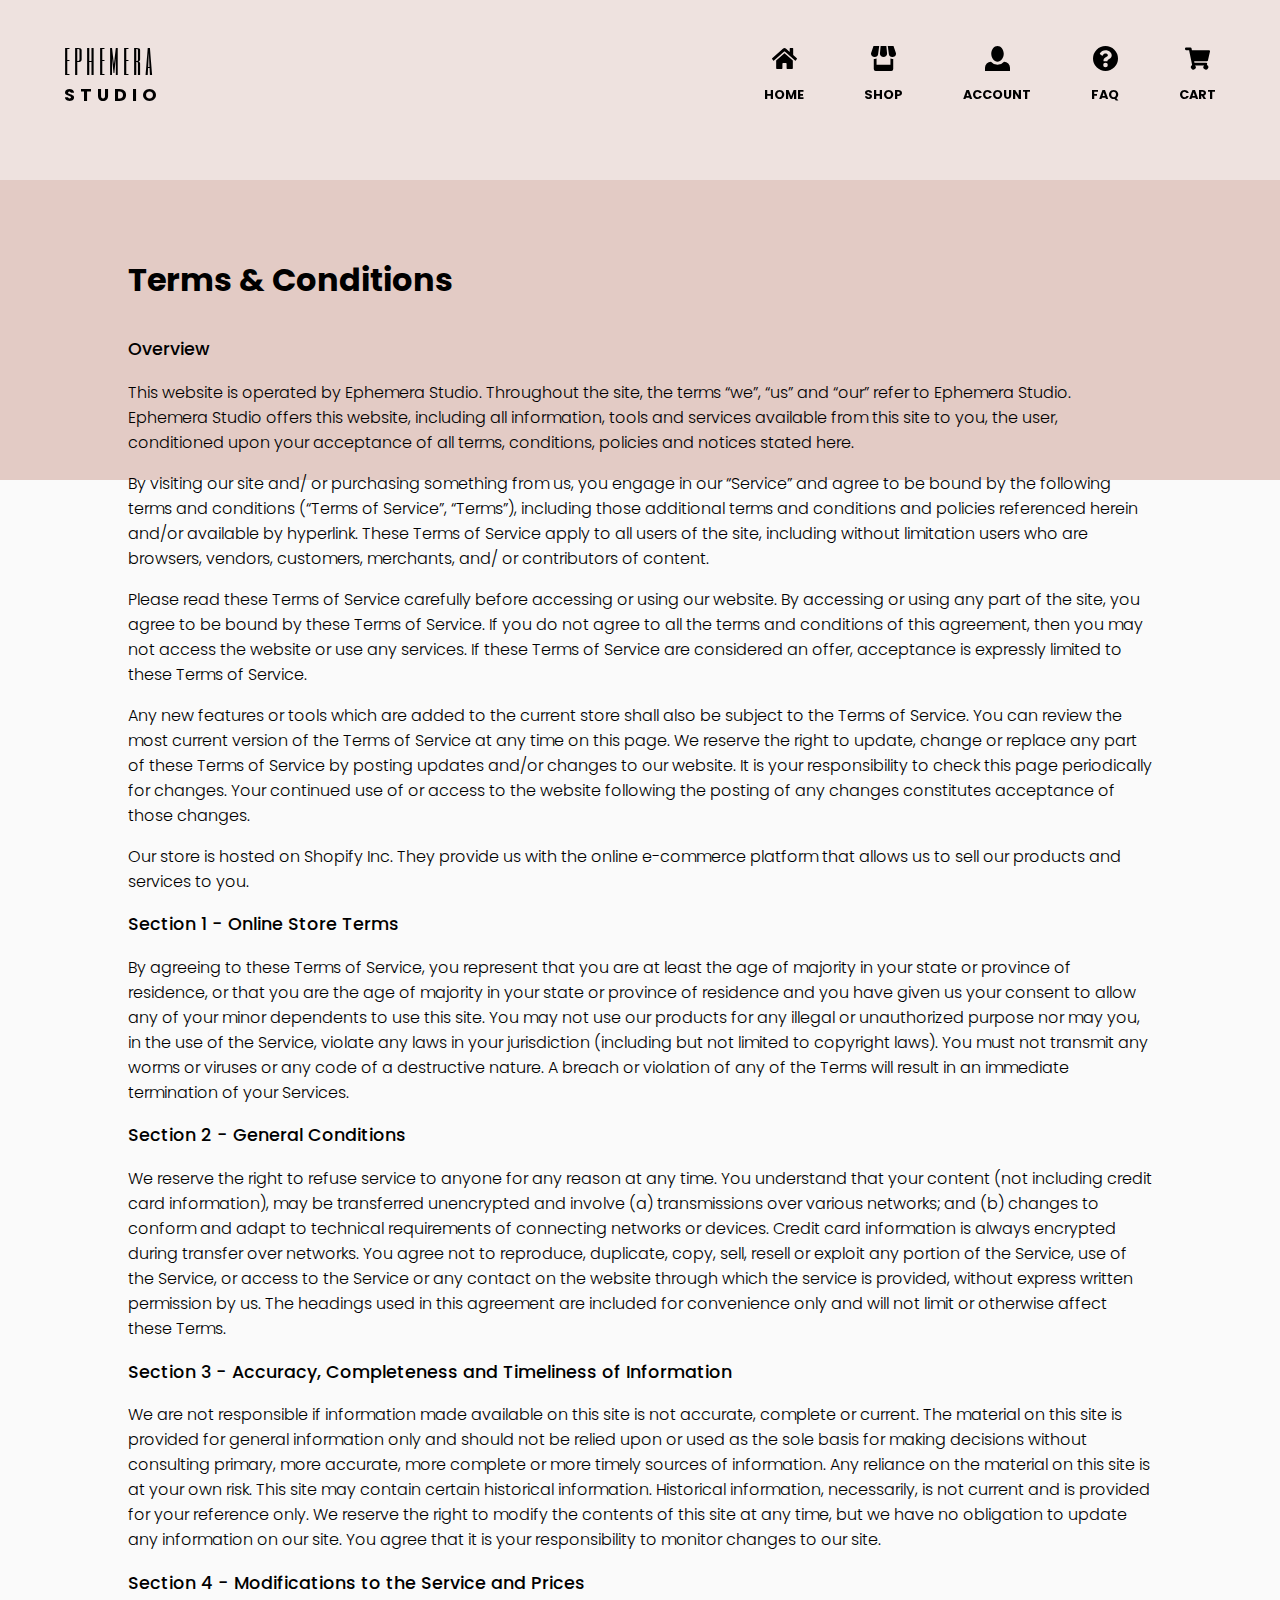
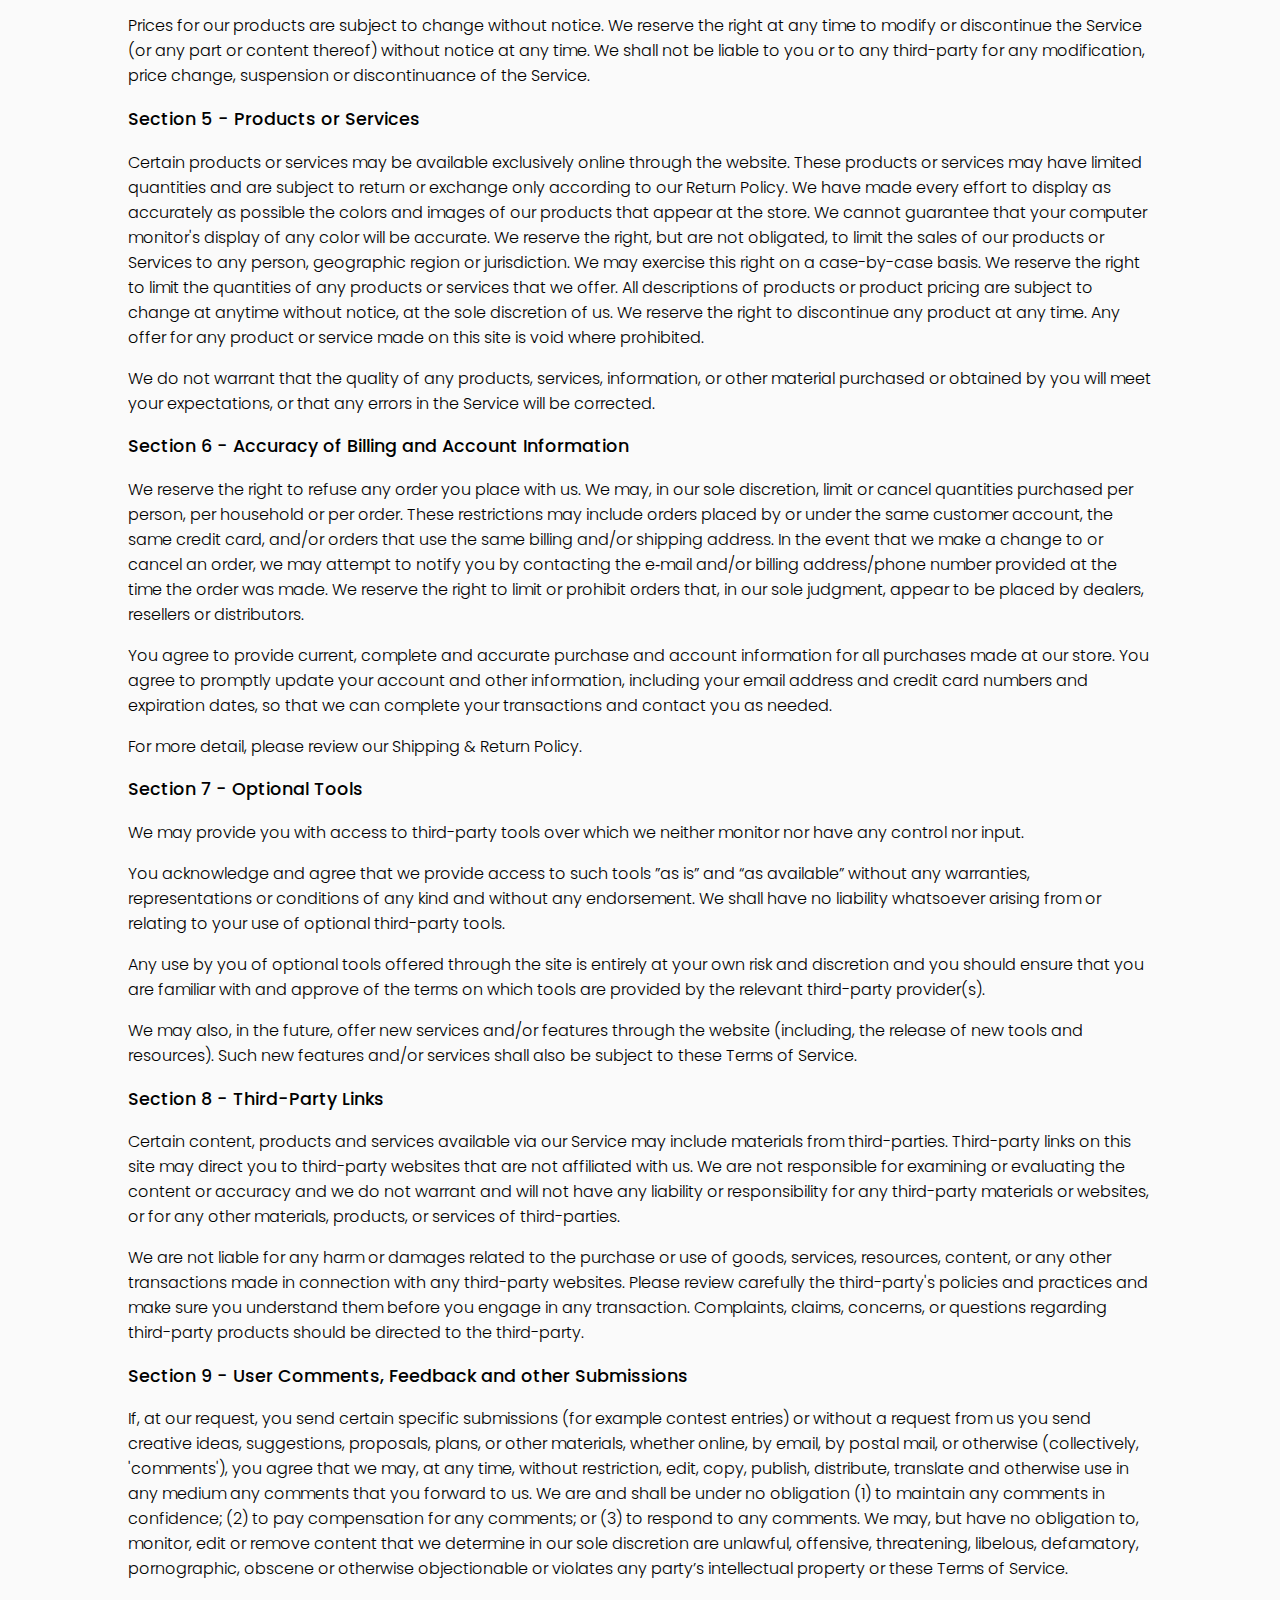
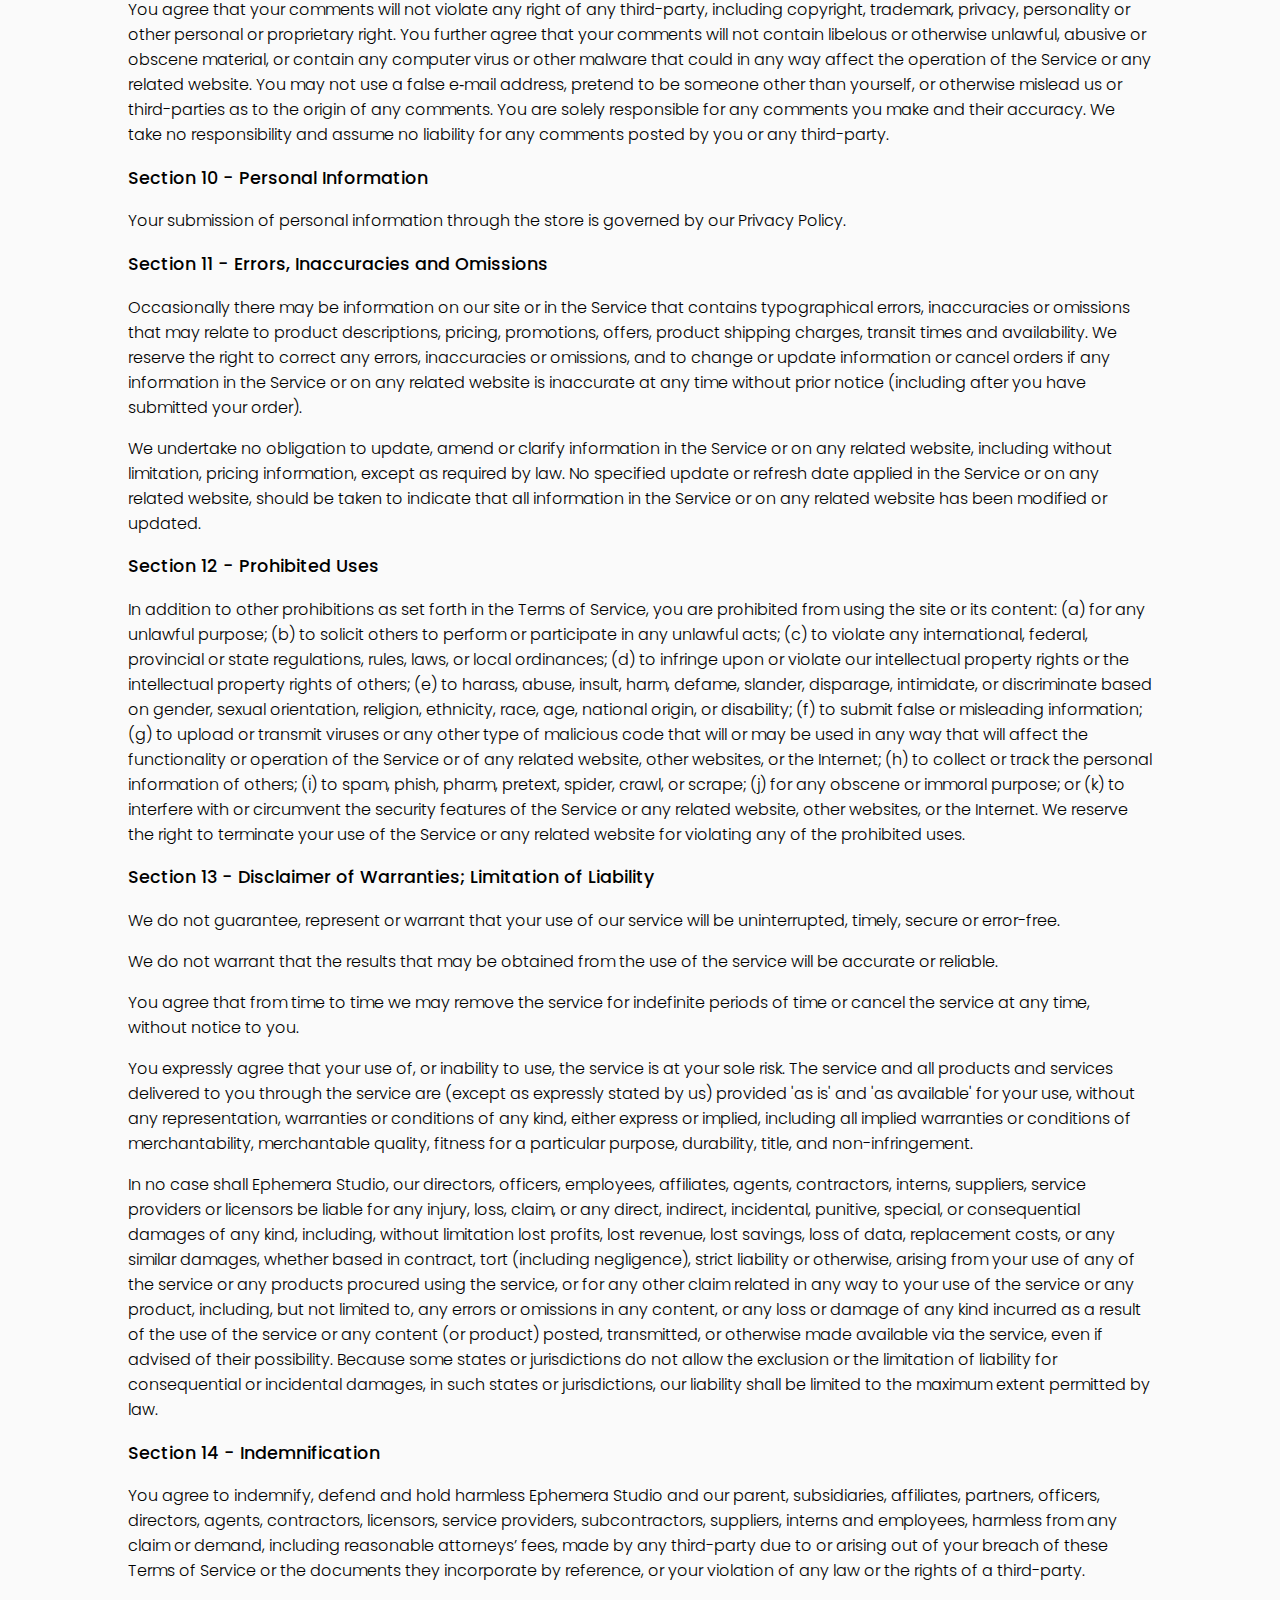
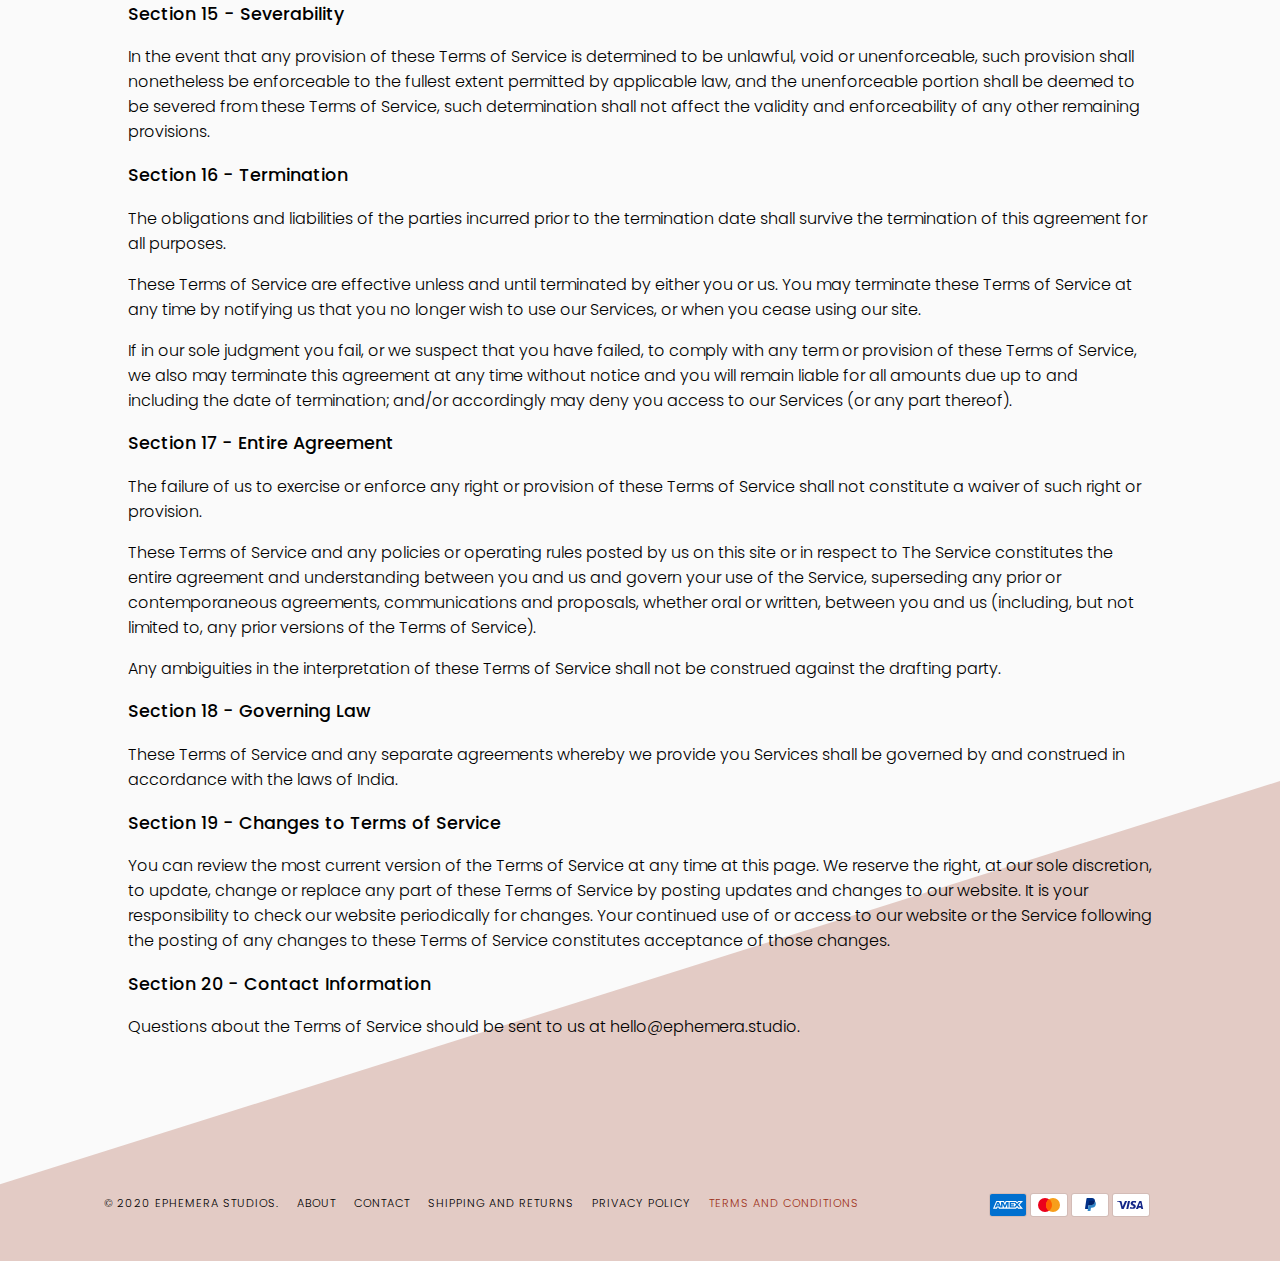
<file: MICRO PROJECT/terms.html>
<!DOCTYPE html>
<html lang = "en" dir= "ltr">
  <head>
    <meta charset = "utf-8">
    <meta name = "viewport" content = "width=device-width, initial-scale=1.0, shrink-to-fit=no">
    <link rel = "stylesheet" href = "css/styles_terms.css">
    <link rel="icon" href="images/logo(1).png">
    <link href="https://fonts.googleapis.com/css2?family=Six+Caps&display=swap" rel="stylesheet">
    <link rel="stylesheet" type="text/css" href="http://cdn.dcodes.net/2/payment_icons/dc_payment_icons.css">
    <link href="https://fonts.googleapis.com/css2?family=Poppins:ital,wght@0,100;0,200;0,300;0,400;0,500;0,600;0,700;0,800;0,900;1,100;1,200;1,300;1,400;1,500;1,600;1,700;1,800;1,900&display=swap" rel="stylesheet">
    <title>Ephemera Studios.</title>
  </head>
  <body>
    <div class = "wrapper">
      <div class = "navbar_cover" id = "navbar_cover">
        <div class = "navbar">
          <div id = "mySidenav" class = "sidenav">
            <img class = "nav_back" src = "images/nav-back.svg">
            <a href = "javascript:void(0)" class = "close" onclick = "closeNav()"><img src = "images/close.svg"></a>
            <a href = "index.html" class = "tab">Home</a>
            <a href = "shop.html" class = "tab">Shop</a>
            <a href = "account.html" class = "tab">Account</a>
            <a href = "faq.html" class = "tab">FAQ</a>
            <a href = "cart.html" class = "tab">Cart</a>
          </div>
          <div class = "logo">
            <div class = "ephemera">
      				<span><a href = "index.html">ephemera</a></span>
      			</div>
      			<div class = "studios">
      				<span><a href = "index.html">STUDIO</a></span>
      			</div>
      		</div>
          <div class = "flex_icons" id = "flexIcons">
            <!--
            <div class = "icon search">
              <a href = ""><img src = "images/search.svg"></a>
              <div>
                <span>search</span>
              </div>
            </div>
            -->
            <div class = "icon home">
              <a href = "index.html"><img src = "images/home.svg"></a>
              <div>
                <span>home</span>
              </div>
            </div>
            <div class = "icon shop">
              <a href = "shop.html"><img src = "images/shop.svg"></a>
              <div>
                <span>shop</span>
              </div>
            </div>
            <div class = "icon person">
              <a href = "account.html"><img src = "images/person.svg"></a>
              <div>
                <span>account</span>
              </div>
            </div>
            <div class = "icon faq">
              <a href = "faq.html"><img src = "images/faq.svg"></a>
              <div>
                <span>faq</span>
              </div>
            </div>
            <div class = "icon cart">
              <a href = "cart.html"><img src = "images/cart.svg"></a>
              <div>
                <span>cart</span>
              </div>
            </div>
            <div class = "icon menu option">
              <span onclick = "openNav()"><img src = "images/menu.svg"></span>
              <div>
                <span>menu</span>
              </div>
            </div>
          </div>
        </div>
      </div>
      <img class = "back_top" src = "images/back-top-1.svg">
      <div class = "body_content">
        <div class = "terms_content">
          <p class = "terms_heading">Terms & Conditions</p>
          <div class = "section">
            <p class = "subheading">Overview</p>
            <p>This website is operated by Ephemera Studio. Throughout the site, the terms “we”, “us” and “our” refer to Ephemera Studio. Ephemera Studio offers this website, including all information, tools and services available from this site to you, the user, conditioned upon your acceptance of all terms, conditions, policies and notices stated here.</p>
            <p>By visiting our site and/ or purchasing something from us, you engage in our “Service” and agree to be bound by the following terms and conditions (“Terms of Service”, “Terms”), including those additional terms and conditions and policies referenced herein and/or available by hyperlink. These Terms of Service apply to all users of the site, including without limitation users who are browsers, vendors, customers, merchants, and/ or contributors of content.</p>
            <p>Please read these Terms of Service carefully before accessing or using our website. By accessing or using any part of the site, you agree to be bound by these Terms of Service. If you do not agree to all the terms and conditions of this agreement, then you may not access the website or use any services. If these Terms of Service are considered an offer, acceptance is expressly limited to these Terms of Service.</p>
            <p>Any new features or tools which are added to the current store shall also be subject to the Terms of Service. You can review the most current version of the Terms of Service at any time on this page. We reserve the right to update, change or replace any part of these Terms of Service by posting updates and/or changes to our website. It is your responsibility to check this page periodically for changes. Your continued use of or access to the website following the posting of any changes constitutes acceptance of those changes.</p>
            <p>Our store is hosted on Shopify Inc. They provide us with the online e-commerce platform that allows us to sell our products and services to you.</p>
          </div>
          <div class = "section">
            <p class = "subheading">Section 1 - Online Store Terms</p>
            <p>By agreeing to these Terms of Service, you represent that you are at least the age of majority in your state or province of residence, or that you are the age of majority in your state or province of residence and you have given us your consent to allow any of your minor dependents to use this site. You may not use our products for any illegal or unauthorized purpose nor may you, in the use of the Service, violate any laws in your jurisdiction (including but not limited to copyright laws). You must not transmit any worms or viruses or any code of a destructive nature. A breach or violation of any of the Terms will result in an immediate termination of your Services.</p>
          </div>
          <div class = "section">
            <p class = "subheading">Section 2 - General Conditions</p>
            <p>We reserve the right to refuse service to anyone for any reason at any time. You understand that your content (not including credit card information), may be transferred unencrypted and involve (a) transmissions over various networks; and (b) changes to conform and adapt to technical requirements of connecting networks or devices. Credit card information is always encrypted during transfer over networks. You agree not to reproduce, duplicate, copy, sell, resell or exploit any portion of the Service, use of the Service, or access to the Service or any contact on the website through which the service is provided, without express written permission by us. The headings used in this agreement are included for convenience only and will not limit or otherwise affect these Terms.</p>
          </div>
          <div class = "section">
            <p class = "subheading">Section 3 - Accuracy, Completeness and Timeliness of Information</p>
            <p>We are not responsible if information made available on this site is not accurate, complete or current. The material on this site is provided for general information only and should not be relied upon or used as the sole basis for making decisions without consulting primary, more accurate, more complete or more timely sources of information. Any reliance on the material on this site is at your own risk. This site may contain certain historical information. Historical information, necessarily, is not current and is provided for your reference only. We reserve the right to modify the contents of this site at any time, but we have no obligation to update any information on our site. You agree that it is your responsibility to monitor changes to our site.</p>
          </div>
          <div class = "section">
            <p class = "subheading">Section 4 - Modifications to the Service and Prices</p>
            <p>Prices for our products are subject to change without notice. We reserve the right at any time to modify or discontinue the Service (or any part or content thereof) without notice at any time. We shall not be liable to you or to any third-party for any modification, price change, suspension or discontinuance of the Service.</p>
          </div>
          <div class = "section">
            <p class = "subheading">Section 5 - Products or Services</p>
            <p>Certain products or services may be available exclusively online through the website. These products or services may have limited quantities and are subject to return or exchange only according to our Return Policy. We have made every effort to display as accurately as possible the colors and images of our products that appear at the store. We cannot guarantee that your computer monitor's display of any color will be accurate. We reserve the right, but are not obligated, to limit the sales of our products or Services to any person, geographic region or jurisdiction. We may exercise this right on a case-by-case basis. We reserve the right to limit the quantities of any products or services that we offer. All descriptions of products or product pricing are subject to change at anytime without notice, at the sole discretion of us. We reserve the right to discontinue any product at any time. Any offer for any product or service made on this site is void where prohibited.</p>
            <p>We do not warrant that the quality of any products, services, information, or other material purchased or obtained by you will meet your expectations, or that any errors in the Service will be corrected.</p>
          </div>
          <div class = "section">
            <p class = "subheading">Section 6 - Accuracy of Billing and Account Information</p>
            <p>We reserve the right to refuse any order you place with us. We may, in our sole discretion, limit or cancel quantities purchased per person, per household or per order. These restrictions may include orders placed by or under the same customer account, the same credit card, and/or orders that use the same billing and/or shipping address. In the event that we make a change to or cancel an order, we may attempt to notify you by contacting the e‑mail and/or billing address/phone number provided at the time the order was made. We reserve the right to limit or prohibit orders that, in our sole judgment, appear to be placed by dealers, resellers or distributors.</p>
            <p>You agree to provide current, complete and accurate purchase and account information for all purchases made at our store. You agree to promptly update your account and other information, including your email address and credit card numbers and expiration dates, so that we can complete your transactions and contact you as needed.</p>
            <p>For more detail, please review our Shipping & Return Policy.</p>
          </div>
          <div class = "section">
            <p class = "subheading">Section 7 - Optional Tools</p>
            <p>We may provide you with access to third-party tools over which we neither monitor nor have any control nor input.</p>
            <p>You acknowledge and agree that we provide access to such tools ”as is” and “as available” without any warranties, representations or conditions of any kind and without any endorsement. We shall have no liability whatsoever arising from or relating to your use of optional third-party tools.</p>
            <p>Any use by you of optional tools offered through the site is entirely at your own risk and discretion and you should ensure that you are familiar with and approve of the terms on which tools are provided by the relevant third-party provider(s).</p>
            <p>We may also, in the future, offer new services and/or features through the website (including, the release of new tools and resources). Such new features and/or services shall also be subject to these Terms of Service.</p>
          </div>
          <div class = "section">
            <p class = "subheading">Section 8 - Third-Party Links</p>
            <p>Certain content, products and services available via our Service may include materials from third-parties. Third-party links on this site may direct you to third-party websites that are not affiliated with us. We are not responsible for examining or evaluating the content or accuracy and we do not warrant and will not have any liability or responsibility for any third-party materials or websites, or for any other materials, products, or services of third-parties.</p>
            <p>We are not liable for any harm or damages related to the purchase or use of goods, services, resources, content, or any other transactions made in connection with any third-party websites. Please review carefully the third-party's policies and practices and make sure you understand them before you engage in any transaction. Complaints, claims, concerns, or questions regarding third-party products should be directed to the third-party.</p>
            <p></p>
          </div>
          <div class = "section">
            <p class = "subheading">Section 9 - User Comments, Feedback and other Submissions</p>
            <p>If, at our request, you send certain specific submissions (for example contest entries) or without a request from us you send creative ideas, suggestions, proposals, plans, or other materials, whether online, by email, by postal mail, or otherwise (collectively, 'comments'), you agree that we may, at any time, without restriction, edit, copy, publish, distribute, translate and otherwise use in any medium any comments that you forward to us. We are and shall be under no obligation (1) to maintain any comments in confidence; (2) to pay compensation for any comments; or (3) to respond to any comments. We may, but have no obligation to, monitor, edit or remove content that we determine in our sole discretion are unlawful, offensive, threatening, libelous, defamatory, pornographic, obscene or otherwise objectionable or violates any party’s intellectual property or these Terms of Service.</p>
            <p>You agree that your comments will not violate any right of any third-party, including copyright, trademark, privacy, personality or other personal or proprietary right. You further agree that your comments will not contain libelous or otherwise unlawful, abusive or obscene material, or contain any computer virus or other malware that could in any way affect the operation of the Service or any related website. You may not use a false e‑mail address, pretend to be someone other than yourself, or otherwise mislead us or third-parties as to the origin of any comments. You are solely responsible for any comments you make and their accuracy. We take no responsibility and assume no liability for any comments posted by you or any third-party.</p>
          </div>
          <div class = "section">
            <p class = "subheading">Section 10 - Personal Information</p>
            <p>Your submission of personal information through the store is governed by our Privacy Policy. </p>
          </div>
          <div class = "section">
            <p class = "subheading">Section 11 - Errors, Inaccuracies and Omissions</p>
            <p>Occasionally there may be information on our site or in the Service that contains typographical errors, inaccuracies or omissions that may relate to product descriptions, pricing, promotions, offers, product shipping charges, transit times and availability. We reserve the right to correct any errors, inaccuracies or omissions, and to change or update information or cancel orders if any information in the Service or on any related website is inaccurate at any time without prior notice (including after you have submitted your order).</p>
            <p>We undertake no obligation to update, amend or clarify information in the Service or on any related website, including without limitation, pricing information, except as required by law. No specified update or refresh date applied in the Service or on any related website, should be taken to indicate that all information in the Service or on any related website has been modified or updated.</p>
          </div>
          <div class = "section">
            <p class = "subheading">Section 12 - Prohibited Uses</p>
            <p>
              In addition to other prohibitions as set forth in the Terms of Service, you are prohibited from using the site or its content: (a) for any unlawful purpose; (b) to solicit others to perform or participate in any unlawful acts; (c) to violate any international, federal, provincial or state regulations, rules, laws, or local ordinances; (d) to infringe upon or violate our intellectual property rights or the intellectual property rights of others; (e) to harass, abuse, insult, harm, defame, slander, disparage, intimidate, or discriminate based on gender, sexual orientation, religion, ethnicity, race, age, national origin, or disability; (f) to submit false or misleading information; (g) to upload or transmit viruses or any other type of malicious code that will or may be used in any way that will affect the functionality or operation of the Service or of any related website, other websites, or the Internet; (h) to collect or track the personal information of others; (i) to spam, phish, pharm, pretext, spider, crawl, or scrape; (j) for any obscene or immoral purpose; or (k) to interfere with or circumvent the security features of the Service or any related website, other websites, or the Internet. We reserve the right to terminate your use of the Service or any related website for violating any of the prohibited uses.
            </p>
          </div>
          <div class = "section">
            <p class = "subheading">Section 13 - Disclaimer of Warranties; Limitation of Liability</p>
            <p>We do not guarantee, represent or warrant that your use of our service will be uninterrupted, timely, secure or error-free.</p>
            <p>We do not warrant that the results that may be obtained from the use of the service will be accurate or reliable.</p>
            <p>You agree that from time to time we may remove the service for indefinite periods of time or cancel the service at any time, without notice to you.</p>
            <p>You expressly agree that your use of, or inability to use, the service is at your sole risk. The service and all products and services delivered to you through the service are (except as expressly stated by us) provided 'as is' and 'as available' for your use, without any representation, warranties or conditions of any kind, either express or implied, including all implied warranties or conditions of merchantability, merchantable quality, fitness for a particular purpose, durability, title, and non-infringement.</p>
            <p>
              In no case shall Ephemera Studio, our directors, officers, employees, affiliates, agents, contractors, interns, suppliers, service providers or licensors be liable for any injury, loss, claim, or any direct, indirect, incidental, punitive, special, or consequential damages of any kind, including, without limitation lost profits, lost revenue, lost savings, loss of data, replacement costs, or any similar damages, whether based in contract, tort (including negligence), strict liability or otherwise, arising from your use of any of the service or any products procured using the service, or for any other claim related in any way to your use of the service or any product, including, but not limited to, any errors or omissions in any content, or any loss or damage of any kind incurred as a result of the use of the service or any content (or product) posted, transmitted, or otherwise made available via the service, even if advised of their possibility. Because some states or jurisdictions do not allow the exclusion or the limitation of liability for consequential or incidental damages, in such states or jurisdictions, our liability shall be limited to the maximum extent permitted by law.
            </p>
          </div>
          <div class = "section">
            <p class = "subheading">Section 14 - Indemnification</p>
            <p>You agree to indemnify, defend and hold harmless Ephemera Studio and our parent, subsidiaries, affiliates, partners, officers, directors, agents, contractors, licensors, service providers, subcontractors, suppliers, interns and employees, harmless from any claim or demand, including reasonable attorneys’ fees, made by any third-party due to or arising out of your breach of these Terms of Service or the documents they incorporate by reference, or your violation of any law or the rights of a third-party.</p>
          </div>
          <div class = "section">
            <p class = "subheading">Section 15 - Severability</p>
            <p>In the event that any provision of these Terms of Service is determined to be unlawful, void or unenforceable, such provision shall nonetheless be enforceable to the fullest extent permitted by applicable law, and the unenforceable portion shall be deemed to be severed from these Terms of Service, such determination shall not affect the validity and enforceability of any other remaining provisions.</p>
          </div>
          <div class = "section">
            <p class = "subheading">Section 16 - Termination</p>
            <p>The obligations and liabilities of the parties incurred prior to the termination date shall survive the termination of this agreement for all purposes.</p>
            <p>These Terms of Service are effective unless and until terminated by either you or us. You may terminate these Terms of Service at any time by notifying us that you no longer wish to use our Services, or when you cease using our site.</p>
            <p>If in our sole judgment you fail, or we suspect that you have failed, to comply with any term or provision of these Terms of Service, we also may terminate this agreement at any time without notice and you will remain liable for all amounts due up to and including the date of termination; and/or accordingly may deny you access to our Services (or any part thereof).</p>
          </div>
          <div class = "section">
            <p class = "subheading">Section 17 - Entire Agreement</p>
            <p>The failure of us to exercise or enforce any right or provision of these Terms of Service shall not constitute a waiver of such right or provision.</p>
            <p>These Terms of Service and any policies or operating rules posted by us on this site or in respect to The Service constitutes the entire agreement and understanding between you and us and govern your use of the Service, superseding any prior or contemporaneous agreements, communications and proposals, whether oral or written, between you and us (including, but not limited to, any prior versions of the Terms of Service).</p>
            <p>Any ambiguities in the interpretation of these Terms of Service shall not be construed against the drafting party.</p>
          </div>
          <div class = "section">
            <p class = "subheading">Section 18 - Governing Law</p>
            <p>These Terms of Service and any separate agreements whereby we provide you Services shall be governed by and construed in accordance with the laws of India.</p>
          </div>
          <div class = "section">
            <p class = "subheading">Section 19 - Changes to Terms of Service</p>
            <p>You can review the most current version of the Terms of Service at any time at this page. We reserve the right, at our sole discretion, to update, change or replace any part of these Terms of Service by posting updates and changes to our website. It is your responsibility to check our website periodically for changes. Your continued use of or access to our website or the Service following the posting of any changes to these Terms of Service constitutes acceptance of those changes.</p>
          </div>
          <div class = "section">
            <p class = "subheading">Section 20 - Contact Information</p>
            <p>Questions about the Terms of Service should be sent to us at hello@ephemera.studio.</p>
          </div>
        </div>
      </div>
      <div class = "footer">
        <div class = "footer-links">
          <ul>
            <li><a class = "foot" href = "index.html">&copy; 2020 EPHEMERA STUDIOS.</a></li>
            <li><a class = "foot" href = "about.html">ABOUT</a></li>
            <li><a class = "foot" href = "contact.html">CONTACT</a></li>
            <li><a class = "foot" href = "shipping.html">SHIPPING AND RETURNS</a></li>
            <li><a class = "foot" href = "policy.html">PRIVACY POLICY</a></li>
            <li><a class = "foot now" href = "terms.html">TERMS AND CONDITIONS</a></li>
          </ul>
        </div>
        <div class = "footer-payment">
          <svg class="payment-icon" xmlns="http://www.w3.org/2000/svg" role="img" viewBox="0 0 38 24" width="38" height="24" aria-labelledby="pi-american_express"><title id="pi-american_express">American Express</title><g fill="none"><path fill="#000" d="M35,0 L3,0 C1.3,0 0,1.3 0,3 L0,21 C0,22.7 1.4,24 3,24 L35,24 C36.7,24 38,22.7 38,21 L38,3 C38,1.3 36.6,0 35,0 Z" opacity=".07"></path><path fill="#006FCF" d="M35,1 C36.1,1 37,1.9 37,3 L37,21 C37,22.1 36.1,23 35,23 L3,23 C1.9,23 1,22.1 1,21 L1,3 C1,1.9 1.9,1 3,1 L35,1"></path><path fill="#FFF" d="M8.971,10.268 L9.745,12.144 L8.203,12.144 L8.971,10.268 Z M25.046,10.346 L22.069,10.346 L22.069,11.173 L24.998,11.173 L24.998,12.412 L22.075,12.412 L22.075,13.334 L25.052,13.334 L25.052,14.073 L27.129,11.828 L25.052,9.488 L25.046,10.346 L25.046,10.346 Z M10.983,8.006 L14.978,8.006 L15.865,9.941 L16.687,8 L27.057,8 L28.135,9.19 L29.25,8 L34.013,8 L30.494,11.852 L33.977,15.68 L29.143,15.68 L28.065,14.49 L26.94,15.68 L10.03,15.68 L9.536,14.49 L8.406,14.49 L7.911,15.68 L4,15.68 L7.286,8 L10.716,8 L10.983,8.006 Z M19.646,9.084 L17.407,9.084 L15.907,12.62 L14.282,9.084 L12.06,9.084 L12.06,13.894 L10,9.084 L8.007,9.084 L5.625,14.596 L7.18,14.596 L7.674,13.406 L10.27,13.406 L10.764,14.596 L13.484,14.596 L13.484,10.661 L15.235,14.602 L16.425,14.602 L18.165,10.673 L18.165,14.603 L19.623,14.603 L19.647,9.083 L19.646,9.084 Z M28.986,11.852 L31.517,9.084 L29.695,9.084 L28.094,10.81 L26.546,9.084 L20.652,9.084 L20.652,14.602 L26.462,14.602 L28.076,12.864 L29.624,14.602 L31.499,14.602 L28.987,11.852 L28.986,11.852 Z"></path></g></svg>
          <title id="pi-american_express">American Express</title>
          <svg class="payment-icon" viewBox="0 0 38 24" xmlns="http://www.w3.org/2000/svg" role="img" width="38" height="24" aria-labelledby="pi-master"><title id="pi-master">Mastercard</title><path opacity=".07" d="M35 0H3C1.3 0 0 1.3 0 3v18c0 1.7 1.4 3 3 3h32c1.7 0 3-1.3 3-3V3c0-1.7-1.4-3-3-3z"></path><path fill="#fff" d="M35 1c1.1 0 2 .9 2 2v18c0 1.1-.9 2-2 2H3c-1.1 0-2-.9-2-2V3c0-1.1.9-2 2-2h32"></path><circle fill="#EB001B" cx="15" cy="12" r="7"></circle><circle fill="#F79E1B" cx="23" cy="12" r="7"></circle><path fill="#FF5F00" d="M22 12c0-2.4-1.2-4.5-3-5.7-1.8 1.3-3 3.4-3 5.7s1.2 4.5 3 5.7c1.8-1.2 3-3.3 3-5.7z"></path></svg>
          <svg class="payment-icon" viewBox="0 0 38 24" xmlns="http://www.w3.org/2000/svg" width="38" height="24" role="img" aria-labelledby="pi-paypal"><title id="pi-paypal">PayPal</title><path opacity=".07" d="M35 0H3C1.3 0 0 1.3 0 3v18c0 1.7 1.4 3 3 3h32c1.7 0 3-1.3 3-3V3c0-1.7-1.4-3-3-3z"></path><path fill="#fff" d="M35 1c1.1 0 2 .9 2 2v18c0 1.1-.9 2-2 2H3c-1.1 0-2-.9-2-2V3c0-1.1.9-2 2-2h32"></path><path fill="#003087" d="M23.9 8.3c.2-1 0-1.7-.6-2.3-.6-.7-1.7-1-3.1-1h-4.1c-.3 0-.5.2-.6.5L14 15.6c0 .2.1.4.3.4H17l.4-3.4 1.8-2.2 4.7-2.1z"></path><path fill="#3086C8" d="M23.9 8.3l-.2.2c-.5 2.8-2.2 3.8-4.6 3.8H18c-.3 0-.5.2-.6.5l-.6 3.9-.2 1c0 .2.1.4.3.4H19c.3 0 .5-.2.5-.4v-.1l.4-2.4v-.1c0-.2.3-.4.5-.4h.3c2.1 0 3.7-.8 4.1-3.2.2-1 .1-1.8-.4-2.4-.1-.5-.3-.7-.5-.8z"></path><path fill="#012169" d="M23.3 8.1c-.1-.1-.2-.1-.3-.1-.1 0-.2 0-.3-.1-.3-.1-.7-.1-1.1-.1h-3c-.1 0-.2 0-.2.1-.2.1-.3.2-.3.4l-.7 4.4v.1c0-.3.3-.5.6-.5h1.3c2.5 0 4.1-1 4.6-3.8v-.2c-.1-.1-.3-.2-.5-.2h-.1z"></path></svg>
          <svg class="payment-icon" viewBox="0 0 38 24" xmlns="http://www.w3.org/2000/svg" role="img" width="38" height="24" aria-labelledby="pi-visa"><title id="pi-visa">Visa</title><path opacity=".07" d="M35 0H3C1.3 0 0 1.3 0 3v18c0 1.7 1.4 3 3 3h32c1.7 0 3-1.3 3-3V3c0-1.7-1.4-3-3-3z"></path><path fill="#fff" d="M35 1c1.1 0 2 .9 2 2v18c0 1.1-.9 2-2 2H3c-1.1 0-2-.9-2-2V3c0-1.1.9-2 2-2h32"></path><path d="M28.3 10.1H28c-.4 1-.7 1.5-1 3h1.9c-.3-1.5-.3-2.2-.6-3zm2.9 5.9h-1.7c-.1 0-.1 0-.2-.1l-.2-.9-.1-.2h-2.4c-.1 0-.2 0-.2.2l-.3.9c0 .1-.1.1-.1.1h-2.1l.2-.5L27 8.7c0-.5.3-.7.8-.7h1.5c.1 0 .2 0 .2.2l1.4 6.5c.1.4.2.7.2 1.1.1.1.1.1.1.2zm-13.4-.3l.4-1.8c.1 0 .2.1.2.1.7.3 1.4.5 2.1.4.2 0 .5-.1.7-.2.5-.2.5-.7.1-1.1-.2-.2-.5-.3-.8-.5-.4-.2-.8-.4-1.1-.7-1.2-1-.8-2.4-.1-3.1.6-.4.9-.8 1.7-.8 1.2 0 2.5 0 3.1.2h.1c-.1.6-.2 1.1-.4 1.7-.5-.2-1-.4-1.5-.4-.3 0-.6 0-.9.1-.2 0-.3.1-.4.2-.2.2-.2.5 0 .7l.5.4c.4.2.8.4 1.1.6.5.3 1 .8 1.1 1.4.2.9-.1 1.7-.9 2.3-.5.4-.7.6-1.4.6-1.4 0-2.5.1-3.4-.2-.1.2-.1.2-.2.1zm-3.5.3c.1-.7.1-.7.2-1 .5-2.2 1-4.5 1.4-6.7.1-.2.1-.3.3-.3H18c-.2 1.2-.4 2.1-.7 3.2-.3 1.5-.6 3-1 4.5 0 .2-.1.2-.3.2M5 8.2c0-.1.2-.2.3-.2h3.4c.5 0 .9.3 1 .8l.9 4.4c0 .1 0 .1.1.2 0-.1.1-.1.1-.1l2.1-5.1c-.1-.1 0-.2.1-.2h2.1c0 .1 0 .1-.1.2l-3.1 7.3c-.1.2-.1.3-.2.4-.1.1-.3 0-.5 0H9.7c-.1 0-.2 0-.2-.2L7.9 9.5c-.2-.2-.5-.5-.9-.6-.6-.3-1.7-.5-1.9-.5L5 8.2z" fill="#142688"></path></svg>
        </div>
      </div>
      <img class = "back_bottom" src = "images/back-bottom.svg">
    </div>
    <script>
      function openNav()
      {
        document.getElementById("mySidenav").style.width = "250px";
      }

      function closeNav()
      {
        document.getElementById("mySidenav").style.width = "0";
      }
    </script>
    <script type="text/javascript">
      var header = document.getElementById("mySidenav");
      var tabs = header.getElementsByClassName("tab");
      for(var i = 0; i < tabs.length; i++)
      {
        btns[i].addEventListener("click", function()
        {
          var current = document.getElementsByClassName("active");
          current[0].className = current[0].className.replace(" active", "");
          this.className += " active";
        });
      }
    </script>
    <script type="text/javascript">
      var header = document.getElementById("flexIcons");
      var tabs = header.getElementsByClassName("icon");
      for(var i = 0; i < tabs.length; i++)
      {
        btns[i].addEventListener("click", function()
        {
          var current = document.getElementsByClassName("current");
          current[0].className = current[0].className.replace(" current", "");
          this.className += " current";
        });
      }
    </script>
    <script type="text/javascript">
      var header = document.getElementById("footer-links");
      var tabs = header.getElementsByClassName("foot");
      for(var i = 0; i < tabs.length; i++)
      {
        btns[i].addEventListener("click", function()
        {
          var current = document.getElementsByClassName("now");
          current[0].className = current[0].className.replace(" now", "");
          this.className += " now";
        });
      }
    </script>
    <script>
      var prevScrollpos = window.pageYOffset;
      window.onscroll = function() {
      var currentScrollPos = window.pageYOffset;
        if (prevScrollpos > currentScrollPos) {
          document.getElementById("navbar_cover").style.top = "0";
        } else {
          document.getElementById("navbar_cover").style.top = "-150px";
        }
        prevScrollpos = currentScrollPos;
      }
    </script>
  </body>
</html>
</file>
<file: MICRO PROJECT/css/styles_index.css>
html
{
  overflow-x: hidden;
}

body
{
  margin: 0;
  background-color: #fafafa;
  height: auto;
  font-family: 'Poppins', sans-serif;
  font-weight: 300;
  overflow-x: hidden;
}

a
{
  color: black;
  text-decoration: none;
}

.wrapper
{
  position: relative;
  width: 100%;
  height: auto;
  overflow-x: hidden;
}

.back_top
{
  position: absolute;
  top: 0;
  left: 0;
  z-index: -1;
  overflow: hidden;
}

.back_bottom
{
  position: absolute;
  bottom: 0;
  right: 0;
  z-index: -1;
  overflow: visible;
}

.body_content
{
  width: 100%;
  margin: 25% auto 20% auto;
}

.logo_icon
{
  float: left;
}
.logo {
  position: absolute;
  font-size: 26px;
  font-weight: 500;
  letter-spacing: 3px;
  color: #222;
}

.sidenav
{
  height: 100%;
  width: 0;
  position: fixed;
  z-index: 1;
  top: 0;
  right: 0;
  background-color: #fafafa;
  overflow-x: hidden;
  transition: 0.5s;
  padding-top: 40px;
}

.sidenav a
{
  font-size: 1em;
  font-weight: 700;
  padding: 8px 8px 8px 30px;
  display: block;
  text-transform: uppercase;
  transition: color 0.5s;
}

.sidenav a:hover
{
  color: #9D3017;
  transition: color 0.5s;
}

.sidenav
{
  display: none;
}

.nav_back
{
  position: absolute;
  top: 0;
  left: 0;
  z-index: -1;
}

.navbar_cover
{
  position: fixed;
  top: 0;
  left: 0;
  width: 100%;
  height: 20%;
  background-color: rgba(250, 250, 250, 0.5);
  z-index: 1000;
  transition: top 0.5s;
}

.navbar
{
  position: absolute;
  top: 20%;
  left: 5%;
  width: 90%;
  z-index: 1000;
}

.active, .current
{
  color: #9D3017;
}



.ephemera
{
  letter-spacing: 4px;
	font-family: 'Six Caps', sans-serif;
	font-size: 2.2em;
}

.studios
{
	font-family: 'Poppins', sans-serif;
	font-size: 1.1em;
	letter-spacing: 5px;
  font-weight: 700;
  text-align: center;
}

.flex_icons
{
  font-weight: 700;
  text-transform: uppercase;
  font-size: 0.8em;
  text-align: center;
  margin-top: 10px;
  display: flex;
  flex-wrap: wrap;
  justify-content: flex-end;
}

.icon
{
  margin-left: 60px;
  transition: color 0.5s;
}

.close img
{
  width: 25px;
  height: 25px;
  margin-bottom: 30px;
}

.flex_icons .menu
{
  display: none;
}

.flex_icons .icon img
{
  width: 25px;
  height: 25px;
  margin-bottom: 10px;
}

.flex_icons .icon:hover
{
  cursor: pointer;
  color: #9D3017;
  transition: color 0.5s;
}

.introduction
{
  width: 90%;
  margin: auto;
}

.intro
{
  width: 60%;
  transition: 0.5s;
}

.intro p
{
  font-size: 3em;
  font-weight: 700;
  transition: 0.5s;
}

.intro a
{
  font-size: 1.2em;
  font-weight: 500;
  padding: 15px;
  border-radius: 10px;
  border: 3px solid black;
  transition: 0.5s;
}

.intro a:hover
{
  color: #9D3017;
  border: 3px solid #9D3017;
  transition: 0.5s;
}

.products
{
  margin-top: 25%;
  transition: 0.5s;
}

.products .heading
{
  font-weight: 700;
  font-size: 3em;
  text-align: center;
  transition: 0.5s;
}

.products .image
{
  border-radius: 20px;
  width: 450px;
  height: 450px;
  margin: 30px;
  transition: 0.5s;
}

.products img
{
  width: 100%;
  border-radius: 20px;
}

.category_paper, .category_journal, .category_paperless
{
  font-size: 1.8em;
  font-weight: 600;
  display: flex;
  flex-wrap: wrap;
  justify-content: center;
  transition: 0.5s;
}

.paper, .paperless, .journal
{
  border-radius: 20px;
  margin: 30px;
  width: 450px;
  height: 450px;
  background-color: #F5E6E2;
  transition: 0.5s;
}

.paper p, .paperless p, .journal p
{
  color: #9D3017;
  padding: 10px 30px 10px 30px;
  text-align: left;
  font-size: 0.7em;
  transition: 0.5s;
}

.paper a, .paperless a, .journal a
{
  font-size: 0.8em;
  font-weight: 700;
  transition: color 0.5s;
}

.paper a:hover, .paperless a:hover, .journal a:hover
{
  color: #9D3017;
  transition: color 0.5s;
}

.products .subheading
{
  font-size: 1.3em;
  font-weight: 600;
  transition: 0.5s;
}

.product_link
{
  margin-top: 250px;
  transition: 0.5s;
}

.footer
{
  display: flex;
  flex-wrap: wrap;
  flex-direction: row;
  font-size: 0.7em;
  width: 90%;
  margin: 10% auto 3% auto;
}

.footer-links ul
{
  list-style: none;
}

.footer-links ul li
{
  list-style: none;
  display: inline;
  padding-right: 15px;
}

.footer-links ul li a
{
  letter-spacing: 1px;
  transition: color .5s;
}

.footer-links ul li a:hover
{
  color: #9D3017;
  transition: color .5s;
}

.footer-payment
{
  padding-top: 10px;
  padding-left: 10%;
}

@keyframes smoothload
{
  from
  {
    opacity: 0;
  }
  to
  {
    opacity: 1;
  }
}

@media only screen and (max-width: 1019px)
{
  .products .image
  {
    width: 350px;
    height: 350px;
    transition: 0.5s;
  }

  .paper, .paperless, .journal
  {
    width: 350px;
    height: 350px;
  }

  .product_link
  {
    margin-top: 150px;
    transition: 0.5s;
  }
}
@media only screen and (max-width: 845px)
{
  .intro
  {
    width: 75%;
    transition: 0.5s;
  }

  .products
  {
    margin-top: 35%;
  }
}

@media only screen and (max-width: 819px)
{
  .products .image
  {
    width: 300px;
    height: 300px;
    transition: 0.5s;
  }

  .paper .product_link
  {
    margin-top: 55px;
    transition: 0.5s;
  }

  .journal .product_link
  {
    margin-top: 105px;
    transition: 0.5s;
  }

  .paperless .product_link
  {
    margin-top: 50px;
    transition: 0.5s;
  }

  .paper, .paperless, .journal
  {
    width: 300px;
    height: 300px;
    transition: 0.5s;
  }

  .body_content
  {
    margin-top: 35%;
    transition: 0.5s;
  }

  .intro
  {
    width: 70%;
    transition: 0.5s;
  }

  .intro p
  {
    font-size: 2.7em;
    font-weight: 700;
    transition: 0.5s;
  }

  .intro a
  {
    font-size: 1.1em;
    font-weight: 500;
    padding: 12px;
    border-radius: 10px;
    border: 3px solid black;
    transition: 0.5s;
  }
}

@media only screen and (max-width: 800px) and (orientation: landscape)
{
  .navbar_cover
  {
    height: 35%;
    transition: 0.5s;
  }
}

@media only screen and (max-width: 719px)
{
  .flex_icons .home, .flex_icons .shop, .flex_icons .person, .flex_icons .faq,
  .flex_icons .cart
  {
    display: none;
  }

  .flex_icons .menu
  {
    display: block;
  }

  .sidenav
  {
    display: block;
  }

  .products
  {
    text-align: center;
    margin: 50% auto 0 auto;
  }

  .paper, .paperless, .journal
  {
    width: 500px;
    height: 200px;
  }

  .paper, .paperless
  {
    margin-top: 0;
  }

  .category_paper .image, .category_paperless .image
  {
    margin-bottom: 0;
  }

  .paper .product_link, .journal .product_link, .paperless .product_link
  {
    margin-top: 0;
  }

  .paper .subheading, .journal .subheading, .paperless .subheading
  {
    margin-bottom: 0;
  }

  .journal
  {
    margin-bottom: 0;
  }

  .category_journal .image
  {
    margin-top: 0;
  }

  .products .image
  {
    width: 500px;
    height: 500px;
    transition: 0.5s;
  }
}

@media only screen and (max-width: 638px)
{
  .intro
  {
    padding-top: 10%;
    width: 80%;
    transition: 0.5s;
  }

  .intro p
  {
    font-size: 2.5em;
    font-weight: 700;
    transition: 0.5s;
  }

  .intro a
  {
    font-size: 1em;
    font-weight: 500;
    padding: 10px;
    border-radius: 10px;
    border: 3px solid black;
    transition: 0.5s;
  }
}

@media only screen and (max-width: 559px)
{
  .products
  {
    margin-top: 60%;
  }

  .paper ,.paperless, .journal
  {
    width: 450px;
  }

  .products .image
  {
    width: 450px;
    height: 450px;
  }
}

@media only screen and (max-width: 600px) and (orientation: landscape)
{
  .navbar_cover
  {
    height: 32%;
    transition: 0.5s;
  }
}

@media only screen and (max-width: 510px)
{
  .products .heading
  {
    font-size: 2.7em;
    transition: 0.5s;
  }

  .products
  {
    margin-top: 60%;
  }

  .paper ,.paperless, .journal
  {
    width: 400px;
  }

  .products .image
  {
    width: 400px;
    height: 400px;
  }

  .intro
  {
    padding-top: 15%;
    width: 90%;
    transition: 0.5s;
  }

  .intro p
  {
    font-size: 2.5em;
    font-weight: 700;
    transition: 0.5s;
  }

  .intro a
  {
    font-size: 1em;
    font-weight: 500;
    padding: 10px;
    border-radius: 10px;
    border: 3px solid black;
    transition: 0.5s;
  }

  .navbar_cover
  {
    height: 24%;
    transition: 0.5s;
  }
}

@media only screen and (max-width: 461px)
{
  .paper ,.paperless, .journal
  {
    width: 350px;
  }

  .navbar_cover
  {
    height: 24%;
    transition: 0.5s;
  }

  .products .image
  {
    width: 350px;
    height: 350px;
  }

  .products .heading
  {
    font-size: 2.4em;
    transition: 0.5s;
  }
}

@media only screen and (max-width: 409px)
{
  .paper ,.paperless, .journal
  {
    width: 250px;
  }

  .products .image
  {
    width: 250px;
    height: 250px;
  }

  .products .heading
  {
    font-size: 2.4em;
    transition: 0.5s;
  }

  .intro p
  {
    font-size: 2.3em;
    margin-top: 20%;
  }

  .paper, .journal
  {
    height: 160px;
  }

  .paperless
  {
    height: 200px;
  }

  .paper .subheading, .paperless .subheading, .journal .subheading
  {
    font-size: 1em;
  }
}

@media only screen and (max-width: 309px)
{
  .paper ,.paperless, .journal
  {
    width: 240px;
  }

  .products .image
  {
    width: 240px;
    height: 240px;
  }

  .products .heading
  {
    margin-top: 100%;
    font-size: 2.2em;
    transition: 0.5s;
  }

  .intro p
  {
    font-size: 1.8em;
    margin-top: 40%;
  }

  .paper, .journal
  {
    height: 160px;
  }

  .paperless
  {
    height: 200px;
  }

  .paper .subheading, .paperless .subheading, .journal .subheading
  {
    font-size: 1em;
  }
}

@media only screen and (max-width: 700px) and (orientation: landscape)
{
  .navbar_cover
  {
    height: 28%;
    transition: 0.5s;
  }
}
</file>
<file: MICRO PROJECT/css/styles_about.css>
html
{
  overflow-x: hidden;
}

body
{
  margin: 0;
  background-color: #fafafa;
  height: auto;
  font-family: 'Poppins', sans-serif;
  font-weight: 300;
  overflow-x: hidden;
}

a
{
  color: black;
  text-decoration: none;
}

.wrapper
{
  position: relative;
  width: 100%;
  height: auto;
  overflow-x: hidden;
}

.back_top
{
  position: absolute;
  top: 0;
  left: 0;
  z-index: -1;
  overflow: visible;
}

.back_bottom
{
  position: absolute;
  bottom: 0;
  right: 0;
  z-index: -1;
  overflow: visible;
}

.body_content
{
  width: 80%;
  animation: smoothload 1s;
  margin: auto;
  overflow-x: hidden;
}

.logo_icon
{
  float: left;
}
/* Logo container */
.logo {
  position: absolute;
  top: 0;
  left: 0;
}

/* Logo text */
.logo .dive a {
  font-family: 'Six Caps', sans-serif;   /* tall, aesthetic font */
  font-size: 42px;                       /* controls height */
  font-weight: 400;                      /* Six Caps only has one weight */
  letter-spacing: 4px;
  line-height: 1;                        /* tight vertical height */
  color: #470000;
  text-decoration: none;
  display: inline-block;
}

.sidenav
{
  height: 100%;
  width: 0;
  position: fixed;
  z-index: 1;
  top: 0;
  right: 0;
  background-color: #fafafa;
  overflow-x: hidden;
  transition: 0.5s;
  padding-top: 40px;
}

.sidenav a
{
  font-size: 1em;
  font-weight: 700;
  padding: 8px 8px 8px 30px;
  display: block;
  text-transform: uppercase;
  color:rgb(245, 230, 220);

  transition: color 0.5s;
}

.sidenav a:hover
{
  color: #9D3017;
  transition: color 0.5s;
}

.sidenav
{
  display: none;
}

.nav_back
{
  position: absolute;
  top: 0;
  left: 0;
  z-index: -1;
}

.navbar_cover
{
  position: fixed;
  top: 0;
  left: 0;
  width: 100%;
  height: 20%;
  background-color: rgba(250, 250, 250, 0.5);
  z-index: 1000;
  transition: top 0.5s;
}

.navbar
{
  position: absolute;
  top: 20%;
  left: 5%;
  width: 90%;
  z-index: 1000;
}

.active, .current, .now
{
  color: #9D3017;
}

.logo
{
	position: absolute;
}

.ephemera
{
  letter-spacing: 4px;
	font-family: 'Six Caps', sans-serif;
	font-size: 2.2em;
}

.studios
{
	font-family: 'Poppins', sans-serif;
	font-size: 1.1em;
	letter-spacing: 5px;
  font-weight: 700;
  text-align: center;
}

.flex_icons
{
  font-weight: 700;
  text-transform: uppercase;
  font-size: 0.8em;
  text-align: center;
  margin-top: 10px;
  display: flex;
  flex-wrap: wrap;
  justify-content: flex-end;
}

.icon
{
  margin-left: 60px;
  transition: color 0.5s;
}

.close img
{
  width: 25px;
  height: 25px;
  margin-bottom: 30px;
}

.flex_icons .menu
{
  display: none;
}

.flex_icons .icon img
{
  width: 25px;
  height: 25px;
  margin-bottom: 10px;
}

.flex_icons .icon:hover
{
  cursor: pointer;
  color: #9D3017;
  transition: color 0.5s;
}

.footer
{
  display: flex;
  flex-wrap: wrap;
  flex-direction: row;
  font-size: 0.7em;
  width: 90%;
  margin: 10% auto 3% auto;
}

.footer-links ul
{
  list-style: none;
}

.footer-links ul li
{
  list-style: none;
  display: inline;
  padding-right: 15px;
}

.footer-links ul li a
{
  letter-spacing: 1px;
  transition: color .5s;
}

.footer-links ul li a:hover
{
  color: #9D3017;
  transition: color .5s;
}

.footer-payment
{
  padding-top: 10px;
  padding-left: 10%;
}

@keyframes smoothload
{
  from
  {
    opacity: 0;
  }
  to
  {
    opacity: 1;
  }
}

@media only screen and (max-width: 1080px)
{
  .body_content, .wrapper
  {
    overflow-x: hidden;
  }

  .ship_content
  {
    margin-top: 30%;
  }
}

@media only screen and (max-width: 900px)
{
  .body_content, .wrapper
  {
    overflow-x: hidden;
  }

  .ship_content
  {
    margin-top: 35%;
  }
}

@media only screen and (max-width: 800px)
{
  .body_content, .wrapper
  {
    overflow-x: hidden;
  }

  .ship_content
  {
    margin-top: 50%;
  }
}

@media only screen and (max-width: 800px) and (orientation: landscape)
{
  .navbar_cover
  {
    height: 35%;
  }
}

@media only screen and (max-width: 700px)
{
  .body_content, .wrapper
  {
    overflow-x: hidden;
  }

  .flex_icons .menu
  {
    display: block;
  }

  .sidenav
  {
    display: block;
  }

  .flex_icons .home, .search, .shop, .faq, .cart, .person
  {
    display: none;
  }

  .ship_content
  {
    margin-top: 45%;
  }
}

@media only screen and (max-width: 600px)
{
  .body_content, .wrapper
  {
    overflow-x: hidden;
  }

  .sidenav
  {
    text-align: left;
  }

  .ship_content
  {
    margin-top: 50%;
  }
}

@media only screen and (max-width: 600px) and (orientation: landscape)
{
  .navbar_cover
  {
    height: 32%;
  }
}

@media only screen and (max-width: 500px)
{
  .body_content, .wrapper
  {
    overflow-x: hidden;
  }

  .navbar_cover
  {
    height: 24%;
  }

  .ship_content
  {
    margin-top: 60%;
  }
}

@media only screen and (max-width: 400px)
{
  .body_content, .wrapper
  {
    overflow-x: hidden;
  }

  .ship_content
  {
    margin-top: 70%;
  }
}

@media only screen and (max-width: 700px) and (orientation: landscape)
{
  .navbar_cover
  {
    height: 28%;
  }
}
</file>
<file: MICRO PROJECT/css/styles_account.css>
html
{
  overflow-x: hidden;
}

body
{
  margin: 0;
  background-color: #3A2622;
  height: auto;
  font-family: 'Poppins', sans-serif;
  font-weight: 300;
  overflow-x: hidden;
}

a
{
  color: black;
  text-decoration: none;
}

.wrapper
{
  position: relative;
  width: 100%;
  height: auto;
  overflow-x: hidden;
}

.back_top
{
  position: absolute;
  top: 0;
  left: 0;
  z-index: -1;
  overflow: visible;
}

.back_bottom
{
  position: absolute;
  bottom: 0;
  right: 0;
  z-index: -1;
  overflow: visible;
}

.body_content
{
  animation: smoothload 1s;
  margin: auto;
  overflow-x: hidden;
  
}

.logo_icon
{
  float: left;
}
/* Logo container */
.logo {
  position: absolute;
  top: 0;
  left: 0;
}

/* Logo text */
.logo .dive a {
  font-family: 'Six Caps', sans-serif;   /* tall, aesthetic font */
  font-size: 42px;                       /* controls height */
  font-weight: 400;                      /* Six Caps only has one weight */
  letter-spacing: 4px;
  line-height: 1;                        /* tight vertical height */
  color: #470000;
  text-decoration: none;
  display: inline-block;
}

.sidenav
{
  height: 100%;
  width: 0;
  position: fixed;
  z-index: 1;
  top: 0;
  right: 0;
  background-color: #3A2622;
  overflow-x: hidden;
  transition: 0.5s;
  padding-top: 40px;
}

.sidenav a
{
  font-size: 1em;
  font-weight: 700;
  padding: 8px 8px 8px 30px;
  display: block;
  text-transform: uppercase;
  transition: color 0.5s;
  color:rgb(245, 230, 220);

}

.sidenav a:hover
{
  color: #9D3017;
  transition: color 0.5s;
}

.sidenav
{
  display: none;
}

.nav_back
{
  position: absolute;
  top: 0;
  left: 0;
  z-index: -1;
}

.navbar_cover
{
  position: fixed;
  top: 0;
  left: 0;
  width: 100%;
  height: 20%;
  background-color: rgba(250, 250, 250, 0.5);
  z-index: 1000;
  transition: top 0.5s;
}

.navbar
{
  position: absolute;
  top: 20%;
  left: 5%;
  width: 90%;
  z-index: 1000;
}

.active, .current
{
  color: #9D3017;
}

.logo
{
	position: absolute;
}

.ephemera
{
  letter-spacing: 4px;
	font-family: 'Six Caps', sans-serif;
	font-size: 2.2em;
}

.studios
{
	font-family: 'Poppins', sans-serif;
	font-size: 1.1em;
	letter-spacing: 5px;
  font-weight: 700;
  text-align: center;
}

.flex_icons
{
  font-weight: 700;
  text-transform: uppercase;
  font-size: 0.8em;
  text-align: center;
  margin-top: 10px;
  display: flex;
  flex-wrap: wrap;
  justify-content: flex-end;
}

.icon
{
  margin-left: 60px;
  transition: color 0.5s;
}

.close img
{
  width: 25px;
  height: 25px;
  margin-bottom: 30px;
}

.flex_icons .menu
{
  display: none;
}

.flex_icons .icon img
{
  width: 25px;
  height: 25px;
  margin-bottom: 10px;
}

.flex_icons .icon:hover
{
  cursor: pointer;
  color: #9D3017;
  transition: color 0.5s;
}

.body_content
{
  margin-top: 25%;
}

.form
{
  padding: 50px;
  max-width: 80%;
  height: 30%;
  margin: 0 auto 0 auto;
  display: flex;
  flex-wrap: nowrap;
}

.heading
{
  margin: 0;
  padding: 0;
  color:#F7D6CF;
}

.subheading
{
  text-align: center;
  margin: 0 0 30px 0;
  padding: 0;
  color:#F7D6CF;
}

.heading
{
  color:rgb(245, 230, 220);
  text-align: center;
  font-size: 2.5em;
  font-weight: 700;
  text-transform: uppercase;
}

.subheading span
{
  border-bottom: 2px solid black;
  transition: 0.5s;
}

.subheading span:hover
{
  border-bottom: 2px solid #9D3017;
  transition: 0.5s;
  cursor: pointer;
}

.left
{
  width: 50%;
  height: auto;
}

.left .image
{
  height: 90%;
  width: 90%;
}

.left img
{
  border-radius: 20px;
  width: 100%;
}

.subscribe
{
  margin-top: 40px;
  color:#F7D6CF ;
}

.subscribe_sub
{
  padding: 10px;
  font-weight: 300;
  border-radius: 10px;
  background-color: #F7D6CF;
  text-transform: uppercase;
  font-size: 0.9em;
}

.right
{
  width: 50%;
  height: auto;
}

.signup_form
{
  width: 100%;
  height: auto;
  background-color: white;
  border-radius: 20px;
  text-align: left;
}

form
{
  padding: 30px;
}

.signup_form form input
{
  border: none;
  background-color:#fbece8;
  height: 40px;
  border-radius: 10px;
  width: 100%;
}

.signup_form form .submit
{
  margin-top: 20px;
  border: none;
  background-color: #F7D6CF;
  height: 40px;
  border-radius: 10px;
  width: 100%;
}

.signup_form form input:focus, form .submit:focus
{
  outline-color: #DEB6A0;
}


.signup_form form span
{
  color: red;
}

.signup_form form .fname, .signup_form form .password, .signup_form form .username, .signup_form form .lname, .signup_form form .mobile, .signup_form form .email,
.signin_form form .uname, .signin_form form .password
{
  margin-bottom: 20px;
}

.signin_wrapper
{
  display: none;
  position: absolute;
  left: 0;
  top: 0;
  width: 100%;
  height: 100%;
  background-color: rgba(0, 0, 0, 0.4);
  z-index: 10000000;
}

.signin_form
{
  width: 70%;
  padding: 50px;
  margin: 20% auto 20% auto;
  height: auto;
  display: flex;
  flex-wrap: wrap;
  justify-content: center;
  background-color: white;
  border-radius: 20px;
  text-align: left;
}

.signin_form .signup_form form
{
  padding: 0;
}

.signin_form form input
{
  border: none;
  background-color: #F7F1ED;
  height: 40px;
  border-radius: 10px;
  width: 100%;
}

.signup_form input[type = "checkbox"]
{
  height: 15px;
  width: 15px;
}

.signin_form button
{
  margin-bottom: 10%;
}

.signin_form .flex_social
{
  margin-top: 15%;
  display: flex;
  flex-direction: row;
  justify-content: center;
  flex-wrap: nowrap;
}

.signin_form .flex_social a
{
  margin: 0 15px;
}

.signup_form .close
{
  color: black;
  font-weight: 700;
  float: right;
}

.close:hover,.close:focus
{
  cursor: pointer;
  color: #9D3017;
  transition: color 0.5s;
}

.forgot
{
  color: #9D3017;
}

.animate
{
  animation: zoom 0.3s;
}

.footer
{
  display: flex;
  flex-wrap: wrap;
  flex-direction: row;
  font-size: 0.7em;
  width: 90%;
  margin: 10% auto 3% auto;
}

.footer-links ul
{
  list-style: none;
}

.footer-links ul li
{
  list-style: none;
  display: inline;
  padding-right: 15px;
}

.footer-links ul li a
{
  letter-spacing: 1px;
  transition: color .5s;
}

.footer-links ul li a:hover
{
  color: #9D3017;
  transition: color .5s;
}

.footer-payment
{
  padding-top: 10px;
  padding-left: 10%;
}

@keyframes zoom
{
  from
  {
    transform: scale(0);
  }
  to
  {
    transform: scale(1);
  }
}

@keyframes smoothload
{
  from
  {
    opacity: 0;
  }
  to
  {
    opacity: 1;
  }
}

@media only screen and (max-width: 1080px)
{
  .body_content, .wrapper
  {
    overflow-x: hidden;
  }

}

@media only screen and (max-width: 1000px)
{
  .body_content
  {
    margin-top: 30%;
  }

}

@media only screen and (max-width: 900px)
{
  .body_content, .wrapper
  {
    overflow-x: hidden;
  }

  .body_content
  {
    margin-top: 35%;
  }
}

@media only screen and (max-width: 800px)
{
  .body_content, .wrapper
  {
    overflow-x: hidden;
  }
}

@media only screen and (max-width: 800px) and (orientation: landscape)
{
  .navbar_cover
  {
    height: 35%;
  }

  .body_content
  {
    margin-top: 45%;
  }
}

@media only screen and (max-width: 700px)
{
  .body_content, .wrapper
  {
    overflow-x: hidden;
  }

  .flex_icons .menu
  {
    display: block;
  }

  .sidenav
  {
    display: block;
  }

  .flex_icons .home, .search, .shop, .faq, .cart, .person
  {
    display: none;
  }

  .left, .right
  {
    width: 100%;
    transition: 0.5s;
  }

  .left .image
  {
    width: 100%;
    transition: 0.5s;
  }

  .image
  {
    margin-bottom: 20%;
    transition: 0.5s;
  }

  .body_content
  {
    margin-top: 40%;
    transition: 0.5s;
  }

  .form
  {
    flex-direction: column;
    transition: 0.5s;
  }
}

@media only screen and (max-width: 600px)
{
  .body_content, .wrapper
  {
    overflow-x: hidden;
    text-align: center;
  }

  .sidenav
  {
    text-align: left;
    transition: 0.5s;
  }
}

@media only screen and (max-width: 600px)
{
  .body_content
  {
    margin-top: 40%;
    flex-direction: column;
    transition: 0.5s;
  }

  .body_content .heading
  {
    font-size: 2em;
    transition: 0.5s;
  }
}

@media only screen and (max-width: 600px) and (orientation: landscape)
{
  .navbar_cover
  {
    height: 32%;
    transition: 0.5s;
  }
}

@media only screen and (max-width: 500px)
{
  .body_content, .wrapper
  {
    overflow-x: hidden;
  }

  .navbar_cover
  {
    height: 24%;
    transition: 0.5s;
  }

  .body_content
  {
    margin-top: 50%;
    transition: 0.5s;
  }

  .body_content .heading
  {
    font-size: 1.8em;
    transition: 0.5s;
  }
}

@media only screen and (max-width: 400px)
{
  .body_content, .wrapper
  {
    overflow-x: hidden;
  }

  .body_content
  {
    margin-top: 60%;
    transition: 0.5s;
  }

  .body_content .heading
  {
    font-size: 1.6em;
    transition: 0.5s;
  }
}

@media only screen and (max-width: 700px) and (orientation: landscape)
{
  .navbar_cover
  {
    height: 28%;
    transition: 0.5s;
  }
}
</file>
<file: MICRO PROJECT/css/styles_cart.css>
html
{
  overflow-x: hidden;
}

body
{
  margin: 0;
  background-color: #3A2622;
  height: auto;
  font-family: 'Poppins', sans-serif;
  font-weight: 300;
  overflow-x: hidden;
}

a
{
  color: black;
  text-decoration: none;
}

.wrapper
{
  position: relative;
  width: 100%;
  height: auto;
  overflow-x: hidden;
}

.back_top
{
  position: absolute;
  top: 0;
  left: 0;
  z-index: -1;
  overflow: visible;
}

.back_bottom
{
  position: absolute;
  bottom: 0;
  right: 0;
  z-index: -1;
  overflow: visible;
}

.body_content
{
  width: 80%;
  animation: smoothload 1s;
  margin: auto;
  overflow-x: hidden;
}

.logo_icon
{
  float: left;
}
/* Logo container */
.logo {
  position: absolute;
  top: 0;
  left: 0;
}

/* Logo text */
.logo .dive a {
  font-family: 'Six Caps', sans-serif;   /* tall, aesthetic font */
  font-size: 42px;                       /* controls height */
  font-weight: 400;                      /* Six Caps only has one weight */
  letter-spacing: 4px;
  line-height: 1;                        /* tight vertical height */
  color: #470000;
  text-decoration: none;
  display: inline-block;
}

.sidenav
{
  height: 100%;
  width: 0;
  position: fixed;
  z-index: 1;
  top: 0;
  right: 0;
  background-color: #3A2622;
  overflow-x: hidden;
  transition: 0.5s;
  padding-top: 40px;
}

.sidenav a
{
  font-size: 1em;
  font-weight: 700;
  padding: 8px 8px 8px 30px;
  display: block;
  text-transform: uppercase;
  transition: color 0.5s;
  color:rgb(245, 230, 220);

}

.sidenav a:hover
{
  color: #9D3017;
  transition: color 0.5s;
}

.sidenav
{
  display: none;
}

.nav_back
{
  position: absolute;
  top: 0;
  left: 0;
  z-index: -1;
}

.navbar_cover
{
  position: fixed;
  top: 0;
  left: 0;
  width: 100%;
  height: 20%;
  background-color: rgba(250, 250, 250, 0.5);
  z-index: 1000;
  transition: top 0.5s;
}

.navbar
{
  position: absolute;
  top: 20%;
  left: 5%;
  width: 90%;
  z-index: 1000;
}

.active, .current, .now
{
  color: #9D3017;
}

.logo
{
	position: absolute;
}

.ephemera
{
  letter-spacing: 4px;
	font-family: 'Six Caps', sans-serif;
	font-size: 2.2em;
}

.studios
{
	font-family: 'Poppins', sans-serif;
	font-size: 1.1em;
	letter-spacing: 5px;
  font-weight: 700;
  text-align: center;
}

.flex_icons
{
  font-weight: 700;
  text-transform: uppercase;
  font-size: 0.8em;
  text-align: center;
  margin-top: 10px;
  display: flex;
  flex-wrap: wrap;
  justify-content: flex-end;
}

.icon
{
  margin-left: 60px;
  transition: color 0.5s;
}

.close img
{
  width: 25px;
  height: 25px;
  margin-bottom: 30px;
}

.flex_icons .menu
{
  display: none;
}

.flex_icons .icon img
{
  width: 25px;
  height: 25px;
  margin-bottom: 10px;
}

.flex_icons .icon:hover
{
  cursor: pointer;
  color: #9D3017;
  transition: color 0.5s;
}

.cart_content
{
  margin: 25% auto 0 auto;
}

.footer
{
  display: flex;
  flex-wrap: wrap;
  flex-direction: row;
  font-size: 0.7em;
  width: 90%;
  margin: 10% auto 3% auto;
}

.footer-links ul
{
  list-style: none;
}

.footer-links ul li
{
  list-style: none;
  display: inline;
  padding-right: 15px;
}

.footer-links ul li a
{
  letter-spacing: 1px;
  transition: color .5s;
}

.footer-links ul li a:hover
{
  color: #9D3017;
  transition: color .5s;
}

.footer-payment
{
  padding-top: 10px;
  padding-left: 10%;
}

@keyframes smoothload
{
  from
  {
    opacity: 0;
  }
  to
  {
    opacity: 1;
  }
}

@media only screen and (max-width: 1080px)
{
  .body_content, .wrapper
  {
    overflow-x: hidden;
  }

  .cart_content
  {
    margin-top: 30%;
  }
}

@media only screen and (max-width: 900px)
{
  .body_content, .wrapper
  {
    overflow-x: hidden;
  }

  .cart_content
  {
    margin-top: 35%;
  }
}

@media only screen and (max-width: 800px)
{
  .body_content, .wrapper
  {
    overflow-x: hidden;
  }

  .cart_content
  {
    margin-top: 50%;
  }
}

@media only screen and (max-width: 800px) and (orientation: landscape)
{
  .navbar_cover
  {
    height: 35%;
  }
}

@media only screen and (max-width: 700px)
{
  .body_content, .wrapper
  {
    overflow-x: hidden;
  }

  .flex_icons .menu
  {
    display: block;
  }

  .sidenav
  {
    display: block;
  }

  .flex_icons .home, .search, .shop, .faq, .cart, .person
  {
    display: none;
  }

  .cart_content
  {
    margin-top: 45%;
  }
}

@media only screen and (max-width: 600px)
{
  .body_content, .wrapper
  {
    overflow-x: hidden;
  }

  .sidenav
  {
    text-align: left;
  }

  .cart_content
  {
    margin-top: 50%;
  }
}

@media only screen and (max-width: 600px) and (orientation: landscape)
{
  .navbar_cover
  {
    height: 32%;
  }
}

@media only screen and (max-width: 500px)
{
  .body_content, .wrapper
  {
    overflow-x: hidden;
  }

  .navbar_cover
  {
    height: 24%;
  }

  .cart_content
  {
    margin-top: 60%;
  }
}

@media only screen and (max-width: 400px)
{
  .body_content, .wrapper
  {
    overflow-x: hidden;
  }

  .cart_content
  {
    margin-top: 70%;
  }
}

@media only screen and (max-width: 700px) and (orientation: landscape)
{
  .navbar_cover
  {
    height: 28%;
  }
}
</file>
<file: MICRO PROJECT/css/styles_contact.css>
html
{
  overflow-x: hidden;
}

body
{
  margin: 0;
  background-color: #fafafa;
  height: auto;
  font-family: 'Poppins', sans-serif;
  font-weight: 300;
  overflow-x: hidden;
}

a
{
  color: black;
  text-decoration: none;
}

.wrapper
{
  position: relative;
  width: 100%;
  height: auto;
  overflow-x: hidden;
}

.back_top
{
  position: absolute;
  top: 0;
  left: 0;
  z-index: -1;
  overflow: visible;
}

.back_bottom
{
  position: absolute;
  bottom: 0;
  right: 0;
  z-index: -1;
  overflow: visible;
}

.body_content
{
  width: 80%;
  animation: smoothload 1s;
  margin: auto;
  overflow-x: hidden;
}

.logo_icon
{
  float: left;
}
/* Logo container */
.logo {
  position: absolute;
  top: 0;
  left: 0;
}

/* Logo text */
.logo .dive a {
  font-family: 'Six Caps', sans-serif;   /* tall, aesthetic font */
  font-size: 42px;                       /* controls height */
  font-weight: 400;                      /* Six Caps only has one weight */
  letter-spacing: 4px;
  line-height: 1;                        /* tight vertical height */
  color: #470000;
  text-decoration: none;
  display: inline-block;
}

.sidenav
{
  height: 100%;
  width: 0;
  position: fixed;
  z-index: 1;
  top: 0;
  right: 0;
  background-color: #fafafa;
  overflow-x: hidden;
  transition: 0.5s;
  padding-top: 40px;
}

.sidenav a
{
  font-size: 1em;
  font-weight: 700;
  padding: 8px 8px 8px 30px;
  display: block;
  text-transform: uppercase;
  transition: color 0.5s;
}

.sidenav a:hover
{
  color: #9D3017;
  transition: color 0.5s;
}

.sidenav
{
  display: none;
}

.nav_back
{
  position: absolute;
  top: 0;
  left: 0;
  z-index: -1;
}

.navbar_cover
{
  position: fixed;
  top: 0;
  left: 0;
  width: 100%;
  height: 20%;
  background-color: rgba(250, 250, 250, 0.5);
  z-index: 1000;
  transition: top 0.5s;
}

.navbar
{
  position: absolute;
  top: 20%;
  left: 5%;
  width: 90%;
  z-index: 1000;
}

.active, .current, .now
{
  color: #9D3017;
}

.logo
{
	position: absolute;
}

.ephemera
{
  letter-spacing: 4px;
	font-family: 'Six Caps', sans-serif;
	font-size: 2.2em;
}

.studios
{
	font-family: 'Poppins', sans-serif;
	font-size: 1.1em;
	letter-spacing: 5px;
  font-weight: 700;
  text-align: center;
}

.flex_icons
{
  font-weight: 700;
  text-transform: uppercase;
  font-size: 0.8em;
  text-align: center;
  margin-top: 10px;
  display: flex;
  flex-wrap: wrap;
  justify-content: flex-end;
}

.icon
{
  margin-left: 60px;
  transition: color 0.5s;
}

.close img
{
  width: 25px;
  height: 25px;
  margin-bottom: 30px;
}

.flex_icons .menu
{
  display: none;
}

.flex_icons .icon img
{
  width: 25px;
  height: 25px;
  margin-bottom: 10px;
}

.flex_icons .icon:hover
{
  cursor: pointer;
  color: #9D3017;
  transition: color 0.5s;
}

.footer
{
  display: flex;
  flex-wrap: wrap;
  flex-direction: row;
  font-size: 0.7em;
  width: 90%;
  margin: 10% auto 3% auto;
}

.footer-links ul
{
  list-style: none;
}

.footer-links ul li
{
  list-style: none;
  display: inline;
  padding-right: 15px;
}

.footer-links ul li a
{
  letter-spacing: 1px;
  transition: color .5s;
}

.footer-links ul li a:hover
{
  color: #9D3017;
  transition: color .5s;
}

.footer-payment
{
  padding-top: 10px;
  padding-left: 10%;
}

@keyframes smoothload
{
  from
  {
    opacity: 0;
  }
  to
  {
    opacity: 1;
  }
}

@media only screen and (max-width: 1080px)
{
  .body_content, .wrapper
  {
    overflow-x: hidden;
  }

  .ship_content
  {
    margin-top: 30%;
  }
}

@media only screen and (max-width: 900px)
{
  .body_content, .wrapper
  {
    overflow-x: hidden;
  }

  .ship_content
  {
    margin-top: 35%;
  }
}

@media only screen and (max-width: 800px)
{
  .body_content, .wrapper
  {
    overflow-x: hidden;
  }

  .ship_content
  {
    margin-top: 50%;
  }
}

@media only screen and (max-width: 800px) and (orientation: landscape)
{
  .navbar_cover
  {
    height: 35%;
  }
}

@media only screen and (max-width: 700px)
{
  .body_content, .wrapper
  {
    overflow-x: hidden;
  }

  .flex_icons .menu
  {
    display: block;
  }

  .sidenav
  {
    display: block;
  }

  .flex_icons .home, .search, .shop, .faq, .cart, .person
  {
    display: none;
  }

  .ship_content
  {
    margin-top: 45%;
  }
}

@media only screen and (max-width: 600px)
{
  .body_content, .wrapper
  {
    overflow-x: hidden;
  }

  .sidenav
  {
    text-align: left;
  }

  .ship_content
  {
    margin-top: 50%;
  }
}

@media only screen and (max-width: 600px) and (orientation: landscape)
{
  .navbar_cover
  {
    height: 32%;
  }
}

@media only screen and (max-width: 500px)
{
  .body_content, .wrapper
  {
    overflow-x: hidden;
  }

  .navbar_cover
  {
    height: 24%;
  }

  .ship_content
  {
    margin-top: 60%;
  }
}

@media only screen and (max-width: 400px)
{
  .body_content, .wrapper
  {
    overflow-x: hidden;
  }

  .ship_content
  {
    margin-top: 70%;
  }
}

@media only screen and (max-width: 700px) and (orientation: landscape)
{
  .navbar_cover
  {
    height: 28%;
  }
}
</file>
<file: MICRO PROJECT/css/styles_faq.css>
html
{
  overflow-x: hidden;
}

body
{
  margin: 0;
  background-color: #3A2622;
  height: auto;
  font-family: 'Poppins', sans-serif;
  font-weight: 300;
  overflow-x: hidden;
}

a
{
  color: black;
  text-decoration: none;
}

.wrapper
{
  position: relative;
  width: 100%;
  height: auto;
  overflow-x: hidden;
}

.back_top
{
  position: absolute;
  top: 0;
  left: 0;
  z-index: -1;
  overflow: visible;
}

.back_bottom
{
  position: absolute;
  bottom: 0;
  right: 0;
  z-index: -1;
  overflow: visible;
}

.body_content
{
  width: 80%;
  animation: smoothload 1s;
  margin: auto;
  overflow-x: hidden;
}

.logo_icon
{
  float: left;
}

/* Logo container */
.logo {
  position: absolute;
  top: 0;
  left: 0;
}

/* Logo text */
.logo .dive a {
  font-family: 'Six Caps', sans-serif;   /* tall, aesthetic font */
  font-size: 42px;                       /* controls height */
  font-weight: 400;                      /* Six Caps only has one weight */
  letter-spacing: 4px;
  line-height: 1;                        /* tight vertical height */
  color: #470000;
  text-decoration: none;
  display: inline-block;
}

.sidenav
{
  height: 100%;
  width: 0;
  position: fixed;
  z-index: 1;
  top: 0;
  right: 0;
  background-color: #3A2622;
  overflow-x: hidden;
  transition: 0.5s;
  padding-top: 40px;
}

.sidenav a
{
  font-size: 1em;
  font-weight: 700;
  padding: 8px 8px 8px 30px;
  display: block;
  text-transform: uppercase;
  transition: color 0.5s;
  color:rgb(245, 230, 220);

}

.sidenav a:hover
{
  color: #9D3017;
  transition: color 0.5s;
}

.sidenav
{
  display: none;
}

.nav_back
{
  position: absolute;
  top: 0;
  left: 0;
  z-index: -1;
}

.navbar_cover
{
  position: fixed;
  top: 0;
  left: 0;
  width: 100%;
  height: 20%;
  background-color: rgba(250, 250, 250, 0.5);
  z-index: 1000;
  transition: top 0.5s;
}

.navbar
{
  position: absolute;
  top: 20%;
  left: 5%;
  width: 90%;
  z-index: 1000;
}

.active, .current
{
  color: #9D3017;
}

.logo
{
	position: absolute;
}

.ephemera
{
  letter-spacing: 4px;
	font-family: 'Six Caps', sans-serif;
	font-size: 2.2em;
}

.studios
{
	font-family: 'Poppins', sans-serif;
	font-size: 1.1em;
	letter-spacing: 5px;
  font-weight: 700;
  text-align: center;
}

.flex_icons
{
  font-weight: 700;
  text-transform: uppercase;
  font-size: 0.8em;
  text-align: center;
  margin-top: 10px;
  display: flex;
  flex-wrap: wrap;
  justify-content: flex-end;
}

.icon
{
  margin-left: 60px;
  transition: color 0.5s;
}

.close img
{
  width: 25px;
  height: 25px;
  margin-bottom: 30px;
}

.flex_icons .menu
{
  display: none;
}

.flex_icons .icon img
{
  width: 25px;
  height: 25px;
  margin-bottom: 10px;
}

.flex_icons .icon:hover
{
  cursor: pointer;
  color: #9D3017;
  transition: color 0.5s;
}

.faq_content
{
  margin: 25% auto 0 auto;
}

.faq_content .head
{
  font-size: 1.2em;
  font-weight: 500;
    color: #F7D6CF;

}

.faq_heading
{
  font-size: 2em;
  font-weight: 700;
  color:rgb(245, 230, 220)

}

.faq_content .sub_head
{
  font-size: 1em;
  margin-bottom: 30px;
  color: #F7D6CF;
}

.footer
{
  display: flex;
  flex-wrap: wrap;
  flex-direction: row;
  font-size: 0.7em;
  width: 90%;
  margin: 10% auto 3% auto;
  
}

.footer-links ul
{
  list-style: none;
}

.footer-links ul li
{
  list-style: none;
  display: inline;
  padding-right: 15px;
}

.footer-links ul li a
{
  letter-spacing: 1px;
  transition: color .5s;
}

.footer-links ul li a:hover
{
  color: #9D3017;
  transition: color .5s;
}

.footer-payment
{
  padding-top: 10px;
  padding-left: 10%;
}

@keyframes smoothload
{
  from
  {
    opacity: 0;
  }
  to
  {
    opacity: 1;
  }
}

@media only screen and (max-width: 1080px)
{
  .body_content, .wrapper
  {
    overflow-x: hidden;
  }

  .faq_content
  {
    margin-top: 30%;
  }
}

@media only screen and (max-width: 900px)
{
  .body_content, .wrapper
  {
    overflow-x: hidden;
  }

  .faq_content
  {
    margin-top: 35%;
  }
}

@media only screen and (max-width: 800px)
{
  .body_content, .wrapper
  {
    overflow-x: hidden;
  }

  .faq_content
  {
    margin-top: 50%;
  }
}

@media only screen and (max-width: 800px) and (orientation: landscape)
{
  .navbar_cover
  {
    height: 35%;
  }
}

@media only screen and (max-width: 700px)
{
  .body_content, .wrapper
  {
    overflow-x: hidden;
  }

  .flex_icons .menu
  {
    display: block;
  }

  .sidenav
  {
    display: block;
  }

  .flex_icons .home, .search, .shop, .faq, .cart, .person
  {
    display: none;
  }

  .faq_content
  {
    margin-top: 45%;
  }
}

@media only screen and (max-width: 600px)
{
  .body_content, .wrapper
  {
    overflow-x: hidden;
  }

  .sidenav
  {
    text-align: left;
  }

  .faq_content
  {
    margin-top: 50%;
  }
}

@media only screen and (max-width: 600px) and (orientation: landscape)
{
  .navbar_cover
  {
    height: 32%;
  }
}

@media only screen and (max-width: 500px)
{
  .body_content, .wrapper
  {
    overflow-x: hidden;
  }

  .navbar_cover
  {
    height: 24%;
  }

  .faq_content
  {
    margin-top: 60%;
  }
}

@media only screen and (max-width: 400px)
{
  .body_content, .wrapper
  {
    overflow-x: hidden;
  }

  .faq_content
  {
    margin-top: 70%;
  }
}

@media only screen and (max-width: 700px) and (orientation: landscape)
{
  .navbar_cover
  {
    height: 28%;
  }
}
</file>
<file: MICRO PROJECT/css/styles_policy.css>
html
{
  overflow-x: hidden;
}

body
{
  margin: 0;
  background-color: #fafafa;
  height: auto;
  font-family: 'Poppins', sans-serif;
  font-weight: 300;
  overflow-x: hidden;
}

a
{
  color: black;
  text-decoration: none;
}

.wrapper
{
  position: relative;
  width: 100%;
  height: auto;
  overflow-x: hidden;
}

.back_top
{
  position: absolute;
  top: 0;
  left: 0;
  z-index: -1;
  overflow: visible;
}

.back_bottom
{
  position: absolute;
  bottom: 0;
  right: 0;
  z-index: -1;
  overflow: visible;
}

.body_content
{
  width: 80%;
  animation: smoothload 1s;
  margin: auto;
  overflow-x: hidden;
}

.logo_icon
{
  float: left;
}

.sidenav
{
  height: 100%;
  width: 0;
  position: fixed;
  z-index: 1;
  top: 0;
  right: 0;
  background-color: #fafafa;
  overflow-x: hidden;
  transition: 0.5s;
  padding-top: 40px;
}

.sidenav a
{
  font-size: 1em;
  font-weight: 700;
  padding: 8px 8px 8px 30px;
  display: block;
  text-transform: uppercase;
  transition: color 0.5s;
}

.sidenav a:hover
{
  color: #9D3017;
  transition: color 0.5s;
}

.sidenav
{
  display: none;
}

.nav_back
{
  position: absolute;
  top: 0;
  left: 0;
  z-index: -1;
}

.navbar_cover
{
  position: fixed;
  top: 0;
  left: 0;
  width: 100%;
  height: 20%;
  background-color: rgba(250, 250, 250, 0.5);
  z-index: 1000;
  transition: top 0.5s;
}

.navbar
{
  position: absolute;
  top: 20%;
  left: 5%;
  width: 90%;
  z-index: 1000;
}

.active, .current, .now
{
  color: #9D3017;
}

.logo
{
	position: absolute;
}

.ephemera
{
  letter-spacing: 4px;
	font-family: 'Six Caps', sans-serif;
	font-size: 2.2em;
}

.studios
{
	font-family: 'Poppins', sans-serif;
	font-size: 1.1em;
	letter-spacing: 5px;
  font-weight: 700;
  text-align: center;
}

.flex_icons
{
  font-weight: 700;
  text-transform: uppercase;
  font-size: 0.8em;
  text-align: center;
  margin-top: 10px;
  display: flex;
  flex-wrap: wrap;
  justify-content: flex-end;
}

.icon
{
  margin-left: 60px;
  transition: color 0.5s;
}

.close img
{
  width: 25px;
  height: 25px;
  margin-bottom: 30px;
}

.flex_icons .menu
{
  display: none;
}

.flex_icons .icon img
{
  width: 25px;
  height: 25px;
  margin-bottom: 10px;
}

.flex_icons .icon:hover
{
  cursor: pointer;
  color: #9D3017;
  transition: color 0.5s;
}

.policy_content
{
  margin: 25% auto 0 auto;
}

.policy_content .policy_heading
{
  font-size: 2em;
  font-weight: 700;
}

.policy_content .heading
{
  font-size: 1.1em;
  font-weight: 500;
}

.footer
{
  display: flex;
  flex-wrap: wrap;
  flex-direction: row;
  font-size: 0.7em;
  width: 90%;
  margin: 10% auto 3% auto;
}

.footer-links ul
{
  list-style: none;
}

.footer-links ul li
{
  list-style: none;
  display: inline;
  padding-right: 15px;
}

.footer-links ul li a
{
  letter-spacing: 1px;
  transition: color .5s;
}

.footer-links ul li a:hover
{
  color: #9D3017;
  transition: color .5s;
}

.footer-payment
{
  padding-top: 10px;
  padding-left: 10%;
}

@keyframes smoothload
{
  from
  {
    opacity: 0;
  }
  to
  {
    opacity: 1;
  }
}

@media only screen and (max-width: 1080px)
{
  .body_content, .wrapper
  {
    overflow-x: hidden;
  }

  .policy_content
  {
    margin-top: 30%;
  }
}

@media only screen and (max-width: 900px)
{
  .body_content, .wrapper
  {
    overflow-x: hidden;
  }

  .policy_content
  {
    margin-top: 35%;
  }
}

@media only screen and (max-width: 800px)
{
  .body_content, .wrapper
  {
    overflow-x: hidden;
  }

  .policy_content
  {
    margin-top: 50%;
  }
}

@media only screen and (max-width: 800px) and (orientation: landscape)
{
  .navbar_cover
  {
    height: 35%;
  }
}

@media only screen and (max-width: 700px)
{
  .body_content, .wrapper
  {
    overflow-x: hidden;
  }

  .flex_icons .menu
  {
    display: block;
  }

  .sidenav
  {
    display: block;
  }

  .flex_icons .home, .search, .shop, .faq, .cart, .person
  {
    display: none;
  }

  .policy_content
  {
    margin-top: 45%;
  }
}

@media only screen and (max-width: 600px)
{
  .body_content, .wrapper
  {
    overflow-x: hidden;
  }

  .sidenav
  {
    text-align: left;
  }

  .policy_content
  {
    margin-top: 50%;
  }
}

@media only screen and (max-width: 600px) and (orientation: landscape)
{
  .navbar_cover
  {
    height: 32%;
  }
}

@media only screen and (max-width: 500px)
{
  .body_content, .wrapper
  {
    overflow-x: hidden;
  }

  .navbar_cover
  {
    height: 24%;
  }

  .policy_content
  {
    margin-top: 60%;
  }
}

@media only screen and (max-width: 400px)
{
  .body_content, .wrapper
  {
    overflow-x: hidden;
  }

  .policy_content
  {
    margin-top: 70%;
  }
}

@media only screen and (max-width: 700px) and (orientation: landscape)
{
  .navbar_cover
  {
    height: 28%;
  }
}
</file>
<file: MICRO PROJECT/css/styles_shipping.css>
html
{
  overflow-x: hidden;
}

body
{
  margin: 0;
  background-color: #fafafa;
  height: auto;
  font-family: 'Poppins', sans-serif;
  font-weight: 300;
  overflow-x: hidden;
}

a
{
  color: black;
  text-decoration: none;
}

.wrapper
{
  position: relative;
  width: 100%;
  height: auto;
  overflow-x: hidden;
}

.back_top
{
  position: absolute;
  top: 0;
  left: 0;
  z-index: -1;
  overflow: visible;
}

.back_bottom
{
  position: absolute;
  bottom: 0;
  right: 0;
  z-index: -1;
  overflow: visible;
}

.body_content
{
  width: 80%;
  animation: smoothload 1s;
  margin: auto;
  overflow-x: hidden;
}

.logo_icon
{
  float: left;
}

.sidenav
{
  height: 100%;
  width: 0;
  position: fixed;
  z-index: 1;
  top: 0;
  right: 0;
  background-color: #fafafa;
  overflow-x: hidden;
  transition: 0.5s;
  padding-top: 40px;
}

.sidenav a
{
  font-size: 1em;
  font-weight: 700;
  padding: 8px 8px 8px 30px;
  display: block;
  text-transform: uppercase;
  transition: color 0.5s;
}

.sidenav a:hover
{
  color: #9D3017;
  transition: color 0.5s;
}

.sidenav
{
  display: none;
}

.nav_back
{
  position: absolute;
  top: 0;
  left: 0;
  z-index: -1;
}

.navbar_cover
{
  position: fixed;
  top: 0;
  left: 0;
  width: 100%;
  height: 20%;
  background-color: rgba(250, 250, 250, 0.5);
  z-index: 1000;
  transition: top 0.5s;
}

.navbar
{
  position: absolute;
  top: 20%;
  left: 5%;
  width: 90%;
  z-index: 1000;
}

.active, .current, .now
{
  color: #9D3017;
}

.logo
{
	position: absolute;
}

.ephemera
{
  letter-spacing: 4px;
	font-family: 'Six Caps', sans-serif;
	font-size: 2.2em;
}

.studios
{
	font-family: 'Poppins', sans-serif;
	font-size: 1.1em;
	letter-spacing: 5px;
  font-weight: 700;
  text-align: center;
}

.flex_icons
{
  font-weight: 700;
  text-transform: uppercase;
  font-size: 0.8em;
  text-align: center;
  margin-top: 10px;
  display: flex;
  flex-wrap: wrap;
  justify-content: flex-end;
}

.icon
{
  margin-left: 60px;
  transition: color 0.5s;
}

.close img
{
  width: 25px;
  height: 25px;
  margin-bottom: 30px;
}

.flex_icons .menu
{
  display: none;
}

.flex_icons .icon img
{
  width: 25px;
  height: 25px;
  margin-bottom: 10px;
}

.flex_icons .icon:hover
{
  cursor: pointer;
  color: #9D3017;
  transition: color 0.5s;
}

.ship_content
{
  margin: 25% auto 0 auto;
}

.ship_content .ship_heading
{
  font-size: 2em;
  font-weight: 700;
}

.ship_content .heading
{
  font-size: 1.5em;
  font-weight: 500;
}

.ship_content .subheading
{
  font-size: 1.1em;
  font-weight: 400;
}

table, td
{
  border: 2px solid black;
}

table
{
  border-collapse: collapse;
}

td
{
  padding: 15px;
}

.footer
{
  display: flex;
  flex-wrap: wrap;
  flex-direction: row;
  font-size: 0.7em;
  width: 90%;
  margin: 10% auto 3% auto;
}

.footer-links ul
{
  list-style: none;
}

.footer-links ul li
{
  list-style: none;
  display: inline;
  padding-right: 15px;
}

.footer-links ul li a
{
  letter-spacing: 1px;
  transition: color .5s;
}

.footer-links ul li a:hover
{
  color: #9D3017;
  transition: color .5s;
}

.footer-payment
{
  padding-top: 10px;
  padding-left: 10%;
}

@keyframes smoothload
{
  from
  {
    opacity: 0;
  }
  to
  {
    opacity: 1;
  }
}

@media only screen and (max-width: 1080px)
{
  .body_content, .wrapper
  {
    overflow-x: hidden;
  }

  .ship_content
  {
    margin-top: 30%;
  }
}

@media only screen and (max-width: 900px)
{
  .body_content, .wrapper
  {
    overflow-x: hidden;
  }

  .ship_content
  {
    margin-top: 35%;
  }
}

@media only screen and (max-width: 800px)
{
  .body_content, .wrapper
  {
    overflow-x: hidden;
  }

  .ship_content
  {
    margin-top: 50%;
  }
}

@media only screen and (max-width: 800px) and (orientation: landscape)
{
  .navbar_cover
  {
    height: 35%;
  }
}

@media only screen and (max-width: 700px)
{
  .body_content, .wrapper
  {
    overflow-x: hidden;
  }

  .flex_icons .menu
  {
    display: block;
  }

  .sidenav
  {
    display: block;
  }

  .flex_icons .home, .search, .shop, .faq, .cart, .person
  {
    display: none;
  }

  .ship_content
  {
    margin-top: 45%;
  }
}

@media only screen and (max-width: 600px)
{
  .body_content, .wrapper
  {
    overflow-x: hidden;
  }

  .sidenav
  {
    text-align: left;
  }

  .ship_content
  {
    margin-top: 50%;
  }
}

@media only screen and (max-width: 600px) and (orientation: landscape)
{
  .navbar_cover
  {
    height: 32%;
  }
}

@media only screen and (max-width: 500px)
{
  .body_content, .wrapper
  {
    overflow-x: hidden;
  }

  .navbar_cover
  {
    height: 24%;
  }

  .ship_content
  {
    margin-top: 60%;
  }
}

@media only screen and (max-width: 400px)
{
  .body_content, .wrapper
  {
    overflow-x: hidden;
  }

  .ship_content
  {
    margin-top: 70%;
  }
}

@media only screen and (max-width: 700px) and (orientation: landscape)
{
  .navbar_cover
  {
    height: 28%;
  }
}
</file>
<file: MICRO PROJECT/css/styles_shop.css>
html
{
  overflow-x: hidden;
}

body
{
  margin: 0; 
  background-color: #f8f5f6;
  height: auto;
  font-family: 'Poppins', sans-serif;
  font-weight: 300;
  overflow-x: hidden;
}

a
{
  color: black;
  text-decoration: none;
}

.wrapper
{
  position: relative;
  width: 100%;
  height: auto;
  overflow-x: hidden;
}

.back_top
{
  position: absolute;
  top: 0;
  left: 0;
  z-index: -1;
  overflow: visible;
}

.back_bottom
{
  position: absolute;
  bottom: 0;
  right: 0;
  z-index: -1;
  overflow: visible;
}

.body_content
{
  width: 80%;
  animation: smoothload 1s;
  margin: auto;
  overflow-x: hidden;
}

.logo_icon
{
  float: left;
}

.sidenav
{
  height: 100%;
  width: 0;
  position: fixed;
  z-index: 1;
  top: 0;
  right: 0;
  background-color: #fafafa;
  overflow-x: hidden;
  transition: 0.5s;
  padding-top: 40px;
}

.sidenav a
{
  font-size: 1em;
  font-weight: 700;
  padding: 8px 8px 8px 30px;
  display: block;
  text-transform: uppercase;
  transition: color 0.5s;
}

.sidenav a:hover
{
  color: #9D3017;
  transition: color 0.5s;
}

.sidenav
{
  display: none;
}

.nav_back
{
  position: absolute;
  top: 0;
  left: 0;
  z-index: -1;
}

.navbar_cover
{
  position: fixed;
  top: 0;
  left: 0;
  width: 100%;
  height: 20%;
  background-color: rgba(250, 250, 250, 0.5);
  z-index: 1000;
  transition: top 0.5s;
}

.navbar
{
  position: absolute;
  top: 20%;
  left: 5%;
  width: 90%;
  z-index: 1000;
}

.active, .current, .now
{
  color: #9D3017;
}

.logo
{
	position: absolute;
}

.ephemera
{
  letter-spacing: 4px;
	font-family: 'Six Caps', sans-serif;
	font-size: 2.2em;
}

.studios
{
	font-family: 'Poppins', sans-serif;
	font-size: 1.1em;
	letter-spacing: 5px;
  font-weight: 700;
  text-align: center;
}

.flex_icons
{
  font-weight: 700;
  text-transform: uppercase;
  font-size: 0.8em;
  text-align: center;
  margin-top: 10px;
  display: flex;
  flex-wrap: wrap;
  justify-content: flex-end;
}

.icon
{
  margin-left: 60px;
  transition: color 0.5s;
}

.close img
{
  width: 25px;
  height: 25px;
  margin-bottom: 30px;
}

.flex_icons .menu
{
  display: none;
}

.flex_icons .icon img
{
  width: 25px;
  height: 25px;
  margin-bottom: 10px;
}

.flex_icons .icon:hover
{
  cursor: pointer;
  color: #9D3017;
  transition: color 0.5s;
}

.shop_content
{
  margin: 25% auto 0 auto;
}

.shop_content .category_1, .shop_content .category_2, .shop_content .category_3
{
  display: flex;
  justify-content: center;
  flex-wrap: wrap;
  transition: 0.5s;
}

.category_1 .prod_1, .category_1 .prod_2, .category_1 .prod_3, .category_1 .prod_4, .category_1 .prod_5,
.category_2 .prod_1, .category_2 .prod_2, .category_2 .prod_3, .category_2 .prod_4, .category_2 .prod_5,
.category_3 .prod_1, .category_3 .prod_2, .category_3 .prod_3, .category_3 .prod_4, .category_3 .prod_5
{
  text-align: center;
  width: 250px;
  height: auto;
  margin: 20px 20px 20px 0;
}

.shop_content img
{
  border-radius: 20px;
  width: 100%;
  transition: 0.5s;
}

.heading
{
  font-size: 2em;
  font-weight: 700;
  transition: 0.5s;
}

.subheading
{
  color: #9D3017;
  font-size: 1em;
  font-weight: 500;
  transition: 0.5s;
}

.footer
{
  display: flex;
  flex-wrap: wrap;
  flex-direction: row;
  font-size: 0.7em;
  width: 90%;
  margin: 10% auto 3% auto;
}

.footer-links ul
{
  list-style: none;
}

.footer-links ul li
{
  list-style: none;
  display: inline;
  padding-right: 15px;
}

.footer-links ul li a
{
  letter-spacing: 1px;
  transition: color .5s;
}

.footer-links ul li a:hover
{
  color: #9D3017;
  transition: color .5s;
}

.footer-payment
{
  padding-top: 10px;
  padding-left: 10%;
}

@keyframes smoothload
{
  from
  {
    opacity: 0;
  }
  to
  {
    opacity: 1;
  }
}

@media only screen and (max-width: 1080px)
{
  .body_content, .wrapper
  {
    overflow-x: hidden;
  }

  .shop_content
  {
    margin-top: 30%;
    transition: 0.5s;
  }
}

@media only screen and (max-width: 900px)
{
  .body_content, .wrapper
  {
    overflow-x: hidden;
  }

  .shop_content
  {
    margin-top: 35%;
    transition: 0.5s;
  }
}

@media only screen and (max-width: 800px)
{
  .body_content, .wrapper
  {
    overflow-x: hidden;
  }

  .shop_content
  {
    margin-top: 50%;
    transition: 0.5s;
  }
}

@media only screen and (max-width: 800px) and (orientation: landscape)
{
  .navbar_cover
  {
    height: 35%;
    transition: 0.5s;
  }
}

@media only screen and (max-width: 700px)
{
  .body_content, .wrapper
  {
    overflow-x: hidden;
  }

  .flex_icons .menu
  {
    display: block;
  }

  .sidenav
  {
    display: block;
  }

  .flex_icons .home, .search, .shop, .faq, .cart, .person
  {
    display: none;
  }

  .shop_content
  {
    margin-top: 45%;
    transition: 0.5s;
  }
}

@media only screen and (max-width: 600px)
{
  .body_content, .wrapper
  {
    overflow-x: hidden;
  }

  .sidenav
  {
    text-align: left;
    transition: 0.5s;
  }

  .shop_content
  {
    margin-top: 50%;
    transition: 0.5s;
  }
}

@media only screen and (max-width: 600px) and (orientation: landscape)
{
  .navbar_cover
  {
    height: 32%;
    transition: 0.5s;
  }
}

@media only screen and (max-width: 500px)
{
  .body_content, .wrapper
  {
    overflow-x: hidden;
  }

  .navbar_cover
  {
    height: 24%;
    transition: 0.5s;
  }

  .shop_content
  {
    margin-top: 60%;
    transition: 0.5s;
  }
}

@media only screen and (max-width: 400px)
{
  .body_content, .wrapper
  {
    overflow-x: hidden;
  }

  .shop_content
  {
    margin-top: 70%;
    transition: 0.5s;
  }
}

@media only screen and (max-width: 700px) and (orientation: landscape)
{
  .navbar_cover
  {
    height: 28%;
    transition: 0.5s;
  }
}

.product-grid{
  font-family: 'Roboto Condensed', sans-serif;
  text-align: center;
  overflow: hidden;
  position: relative;
  border-radius: 25px;
  margin-top: 30%;
  }
  .product-grid:before{
  content: '';
  height: 100%;
  width: 100%;
  position: absolute;
  left: 0;
  top: 0;
  z-index: 1;
  transition: all 0.3s ease 0s;
  }
  .product-grid:hover:before{ background-color: rgba(0,0,0,0.05); }
  .product-grid .product-image{
  overflow: hidden;
  position: relative;
  }
  .product-grid .product-image a{ display: block; }
  .product-grid .product-image img{
  width: 100%;
  height: auto;
  }
  .product-grid .social{
    width: 100%;
    padding: 30px 0;
    margin: 0;
    list-style: none;
    transform: translateX(-50%) translateY(-50%);
    position: absolute;
    left: 50%;
    top: 50%;
    z-index: 2;
    }
    .product-grid .social li{
    display: inline-block;
    opacity: 0;
    transform: translateY(300%);
    transition: all 0.5s ease 0s;
    }
    .product-grid .social li:nth-child(2){ transition-delay: 0.05s; }
    .product-grid .social li:nth-child(3){ transition-delay: 0.13s; }
    .product-grid .social li:nth-child(4){ transition-delay: 0.16s; }
    .product-grid:hover .social li{
    opacity: 1;
    transform: translateY(0);
    }
    .product-grid .social li a{
    color: #000;
    background-color: #fff;
    line-height: 50px;
    height: 50px;
    width: 50px;
    margin: 0 2px 10px;
    border-radius: 50%;
    display: block;
    position: relative;
    z-index: 2;
    transition: all 0.3s;
    }
    .product-grid .social li a:hover{
    color: #fff;
    background-color: #ce897b;
    }
    .product-grid .product-content{
    padding: 18px;
    position: relative;
    z-index: 2;
    background-color: beige;
    }
    .product-grid .title{
    font-size: 16px;
    font-weight: 500;
    margin: 0 0 10px 0;
    }
    .product-grid .title a{ color: #000; }
    .product-grid .title a:hover{ color: #97534c; }
    .product-grid .price{
    color: #fa8231;
    font-size: 18px;
    font-weight: 600;
    }
    .product-grid .price span{
    color: #777;
    margin: 0 0 0 5px;
    font-weight: 300;
    text-decoration: line-through;
    display: inline-block;
    }
    @media only screen and (max-width:990px){
    .product-grid{ margin-bottom: 30px; }
    }
</file>
<file: MICRO PROJECT/css/styles_terms.css>
html
{
  overflow-x: hidden;
}

body
{
  margin: 0;
  background-color: #fafafa;
  height: auto;
  font-family: 'Poppins', sans-serif;
  font-weight: 300;
  overflow-x: hidden;
}

a
{
  color: black;
  text-decoration: none;
}

.wrapper
{
  position: relative;
  width: 100%;
  height: auto;
  overflow-x: hidden;
}

.back_top
{
  position: absolute;
  top: 0;
  left: 0;
  z-index: -1;
  overflow: visible;
}

.back_bottom
{
  position: absolute;
  bottom: 0;
  right: 0;
  z-index: -1;
  overflow: visible;
}

.body_content
{
  width: 80%;
  animation: smoothload 1s;
  margin: auto;
  overflow-x: hidden;
}

.logo_icon
{
  float: left;
}

.sidenav
{
  height: 100%;
  width: 0;
  position: fixed;
  z-index: 1;
  top: 0;
  right: 0;
  background-color: #fafafa;
  overflow-x: hidden;
  transition: 0.5s;
  padding-top: 40px;
}

.sidenav a
{
  font-size: 1em;
  font-weight: 700;
  padding: 8px 8px 8px 30px;
  display: block;
  text-transform: uppercase;
  transition: color 0.5s;
}

.sidenav a:hover
{
  color: #9D3017;
  transition: color 0.5s;
}

.sidenav
{
  display: none;
}

.nav_back
{
  position: absolute;
  top: 0;
  left: 0;
  z-index: -1;
}

.navbar_cover
{
  position: fixed;
  top: 0;
  left: 0;
  width: 100%;
  height: 20%;
  background-color: rgba(250, 250, 250, 0.5);
  z-index: 1000;
  transition: top 0.5s;
}

.navbar
{
  position: absolute;
  top: 20%;
  left: 5%;
  width: 90%;
  z-index: 1000;
}

.active, .current, .now
{
  color: #9D3017;
}

.logo
{
	position: absolute;
}

.ephemera
{
  letter-spacing: 4px;
	font-family: 'Six Caps', sans-serif;
	font-size: 2.2em;
}

.studios
{
	font-family: 'Poppins', sans-serif;
	font-size: 1.1em;
	letter-spacing: 5px;
  font-weight: 700;
  text-align: center;
}

.flex_icons
{
  font-weight: 700;
  text-transform: uppercase;
  font-size: 0.8em;
  text-align: center;
  margin-top: 10px;
  display: flex;
  flex-wrap: wrap;
  justify-content: flex-end;
}

.icon
{
  margin-left: 60px;
  transition: color 0.5s;
}

.close img
{
  width: 25px;
  height: 25px;
  margin-bottom: 30px;
}

.flex_icons .menu
{
  display: none;
}

.flex_icons .icon img
{
  width: 25px;
  height: 25px;
  margin-bottom: 10px;
}

.flex_icons .icon:hover
{
  cursor: pointer;
  color: #9D3017;
  transition: color 0.5s;
}

.terms_content
{
  margin: 25% auto 0 auto;
}

.terms_content .terms_heading
{
  font-weight: 700;
  font-size: 2em;
}

.terms_content .subheading
{
  font-weight: 500;
  font-size: 1.1em;
}

.footer
{
  display: flex;
  flex-wrap: wrap;
  flex-direction: row;
  font-size: 0.7em;
  width: 90%;
  margin: 10% auto 3% auto;
}

.footer-links ul
{
  list-style: none;
}

.footer-links ul li
{
  list-style: none;
  display: inline;
  padding-right: 15px;
}

.footer-links ul li a
{
  letter-spacing: 1px;
  transition: color .5s;
}

.footer-links ul li a:hover
{
  color: #9D3017;
  transition: color .5s;
}

.footer-payment
{
  padding-top: 10px;
  padding-left: 10%;
}

@keyframes smoothload
{
  from
  {
    opacity: 0;
  }
  to
  {
    opacity: 1;
  }
}

@media only screen and (max-width: 1080px)
{
  .body_content, .wrapper
  {
    overflow-x: hidden;
  }

  .terms_content
  {
    margin-top: 30%;
  }
}

@media only screen and (max-width: 900px)
{
  .body_content, .wrapper
  {
    overflow-x: hidden;
  }

  .terms_content
  {
    margin-top: 35%;
  }
}

@media only screen and (max-width: 800px)
{
  .body_content, .wrapper
  {
    overflow-x: hidden;
  }

  .terms_content
  {
    margin-top: 50%;
  }
}

@media only screen and (max-width: 800px) and (orientation: landscape)
{
  .navbar_cover
  {
    height: 35%;
  }
}

@media only screen and (max-width: 700px)
{
  .body_content, .wrapper
  {
    overflow-x: hidden;
  }

  .flex_icons .menu
  {
    display: block;
  }

  .sidenav
  {
    display: block;
  }

  .flex_icons .home, .search, .shop, .faq, .cart, .person
  {
    display: none;
  }

  .terms_content
  {
    margin-top: 45%;
  }
}

@media only screen and (max-width: 600px)
{
  .body_content, .wrapper
  {
    overflow-x: hidden;
  }

  .sidenav
  {
    text-align: left;
  }

  .terms_content
  {
    margin-top: 50%;
  }
}

@media only screen and (max-width: 600px) and (orientation: landscape)
{
  .navbar_cover
  {
    height: 32%;
  }
}

@media only screen and (max-width: 500px)
{
  .body_content, .wrapper
  {
    overflow-x: hidden;
  }

  .navbar_cover
  {
    height: 24%;
  }

  .terms_content
  {
    margin-top: 60%;
  }
}

@media only screen and (max-width: 400px)
{
  .body_content, .wrapper
  {
    overflow-x: hidden;
  }

  .terms_content
  {
    margin-top: 70%;
  }
}

@media only screen and (max-width: 700px) and (orientation: landscape)
{
  .navbar_cover
  {
    height: 28%;
  }
}
</file>
